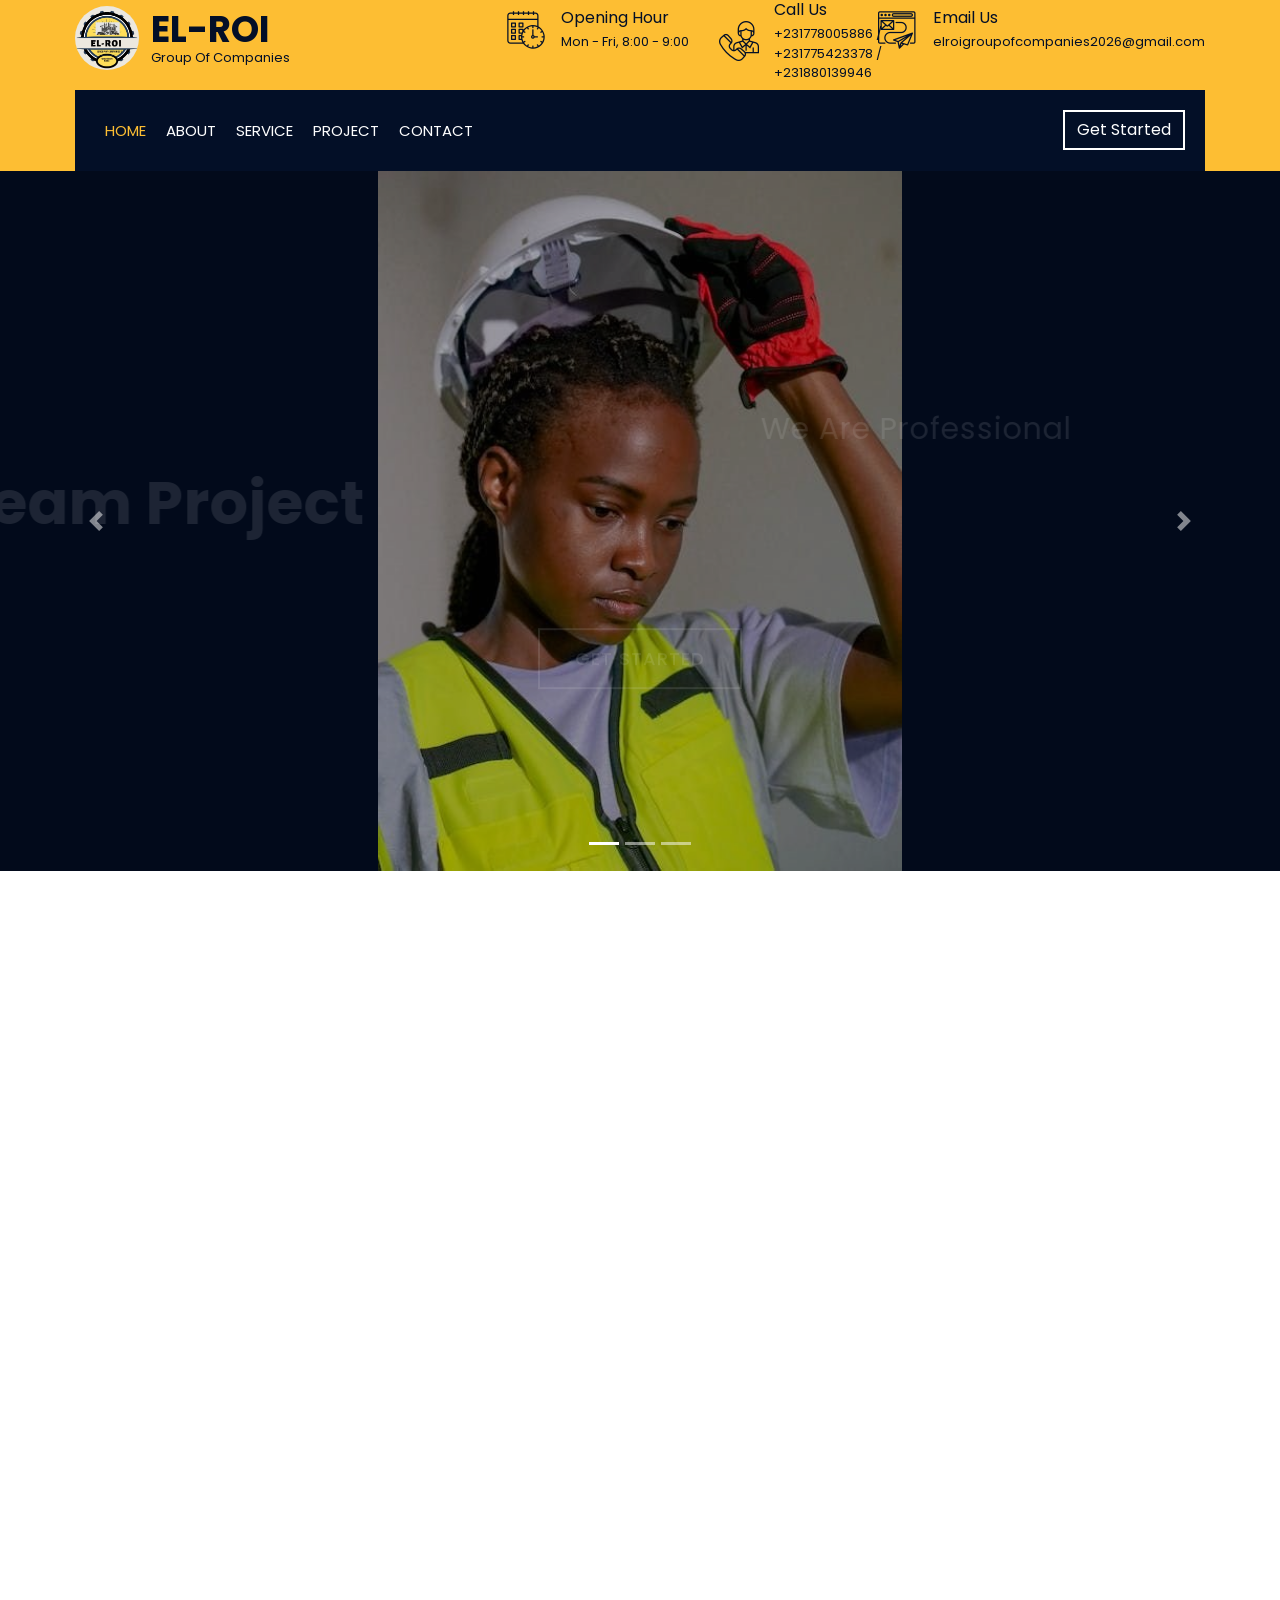
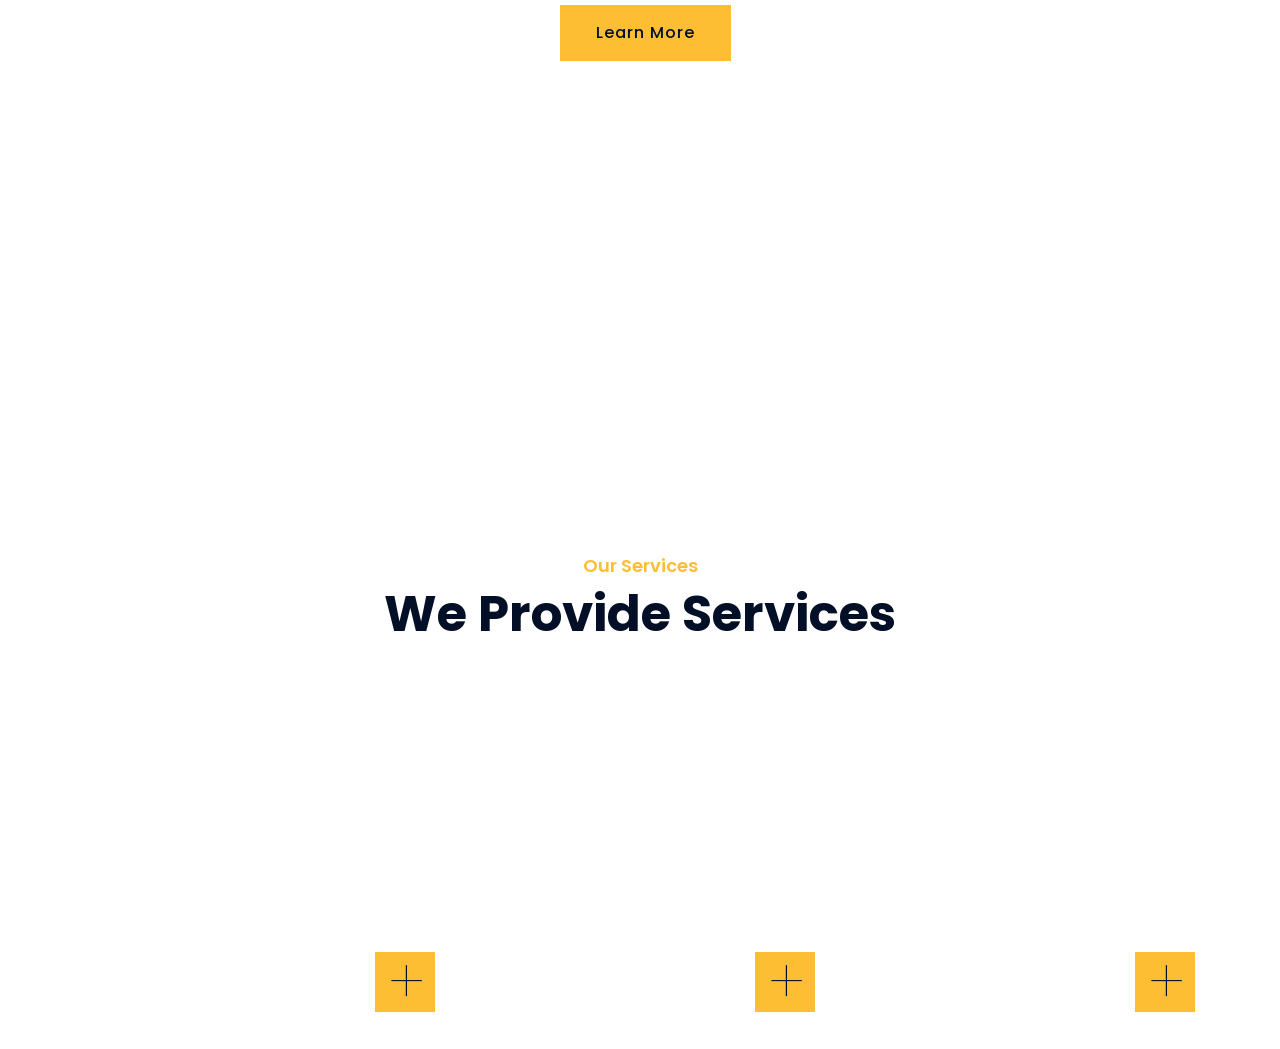
<file: index.html>
<!DOCTYPE html>
<html lang="en">
<head>
    <meta charset="utf-8">
    <meta name="viewport" content="width=device-width, initial-scale=1">
    <meta http-equiv="refresh" content="0; url=./builerz-master/">
    <link rel="canonical" href="./builerz-master/">
    <title>EL-ROI Group of Companies</title>
</head>
<body>
    <p>Redirecting to <a href="./builerz-master/">EL-ROI Group of Companies</a>...</p>
</body>
</html>
</file>
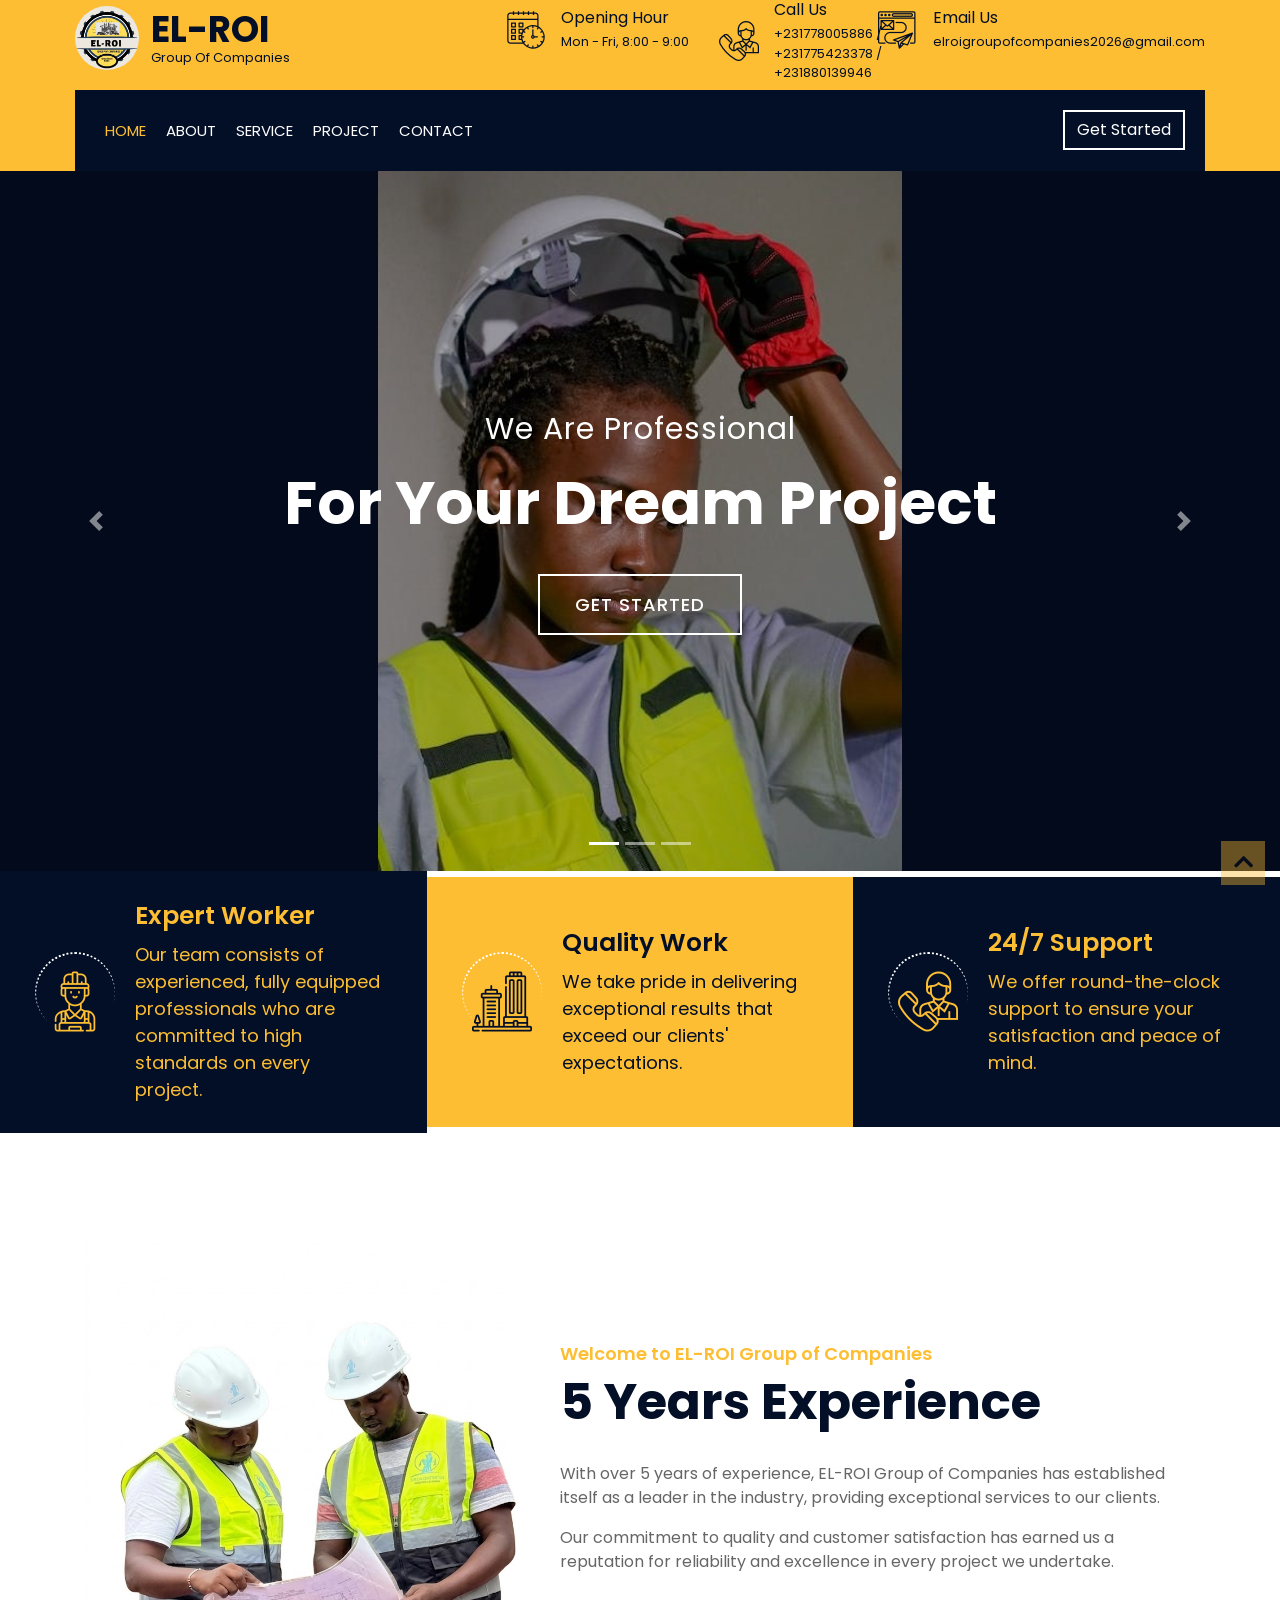
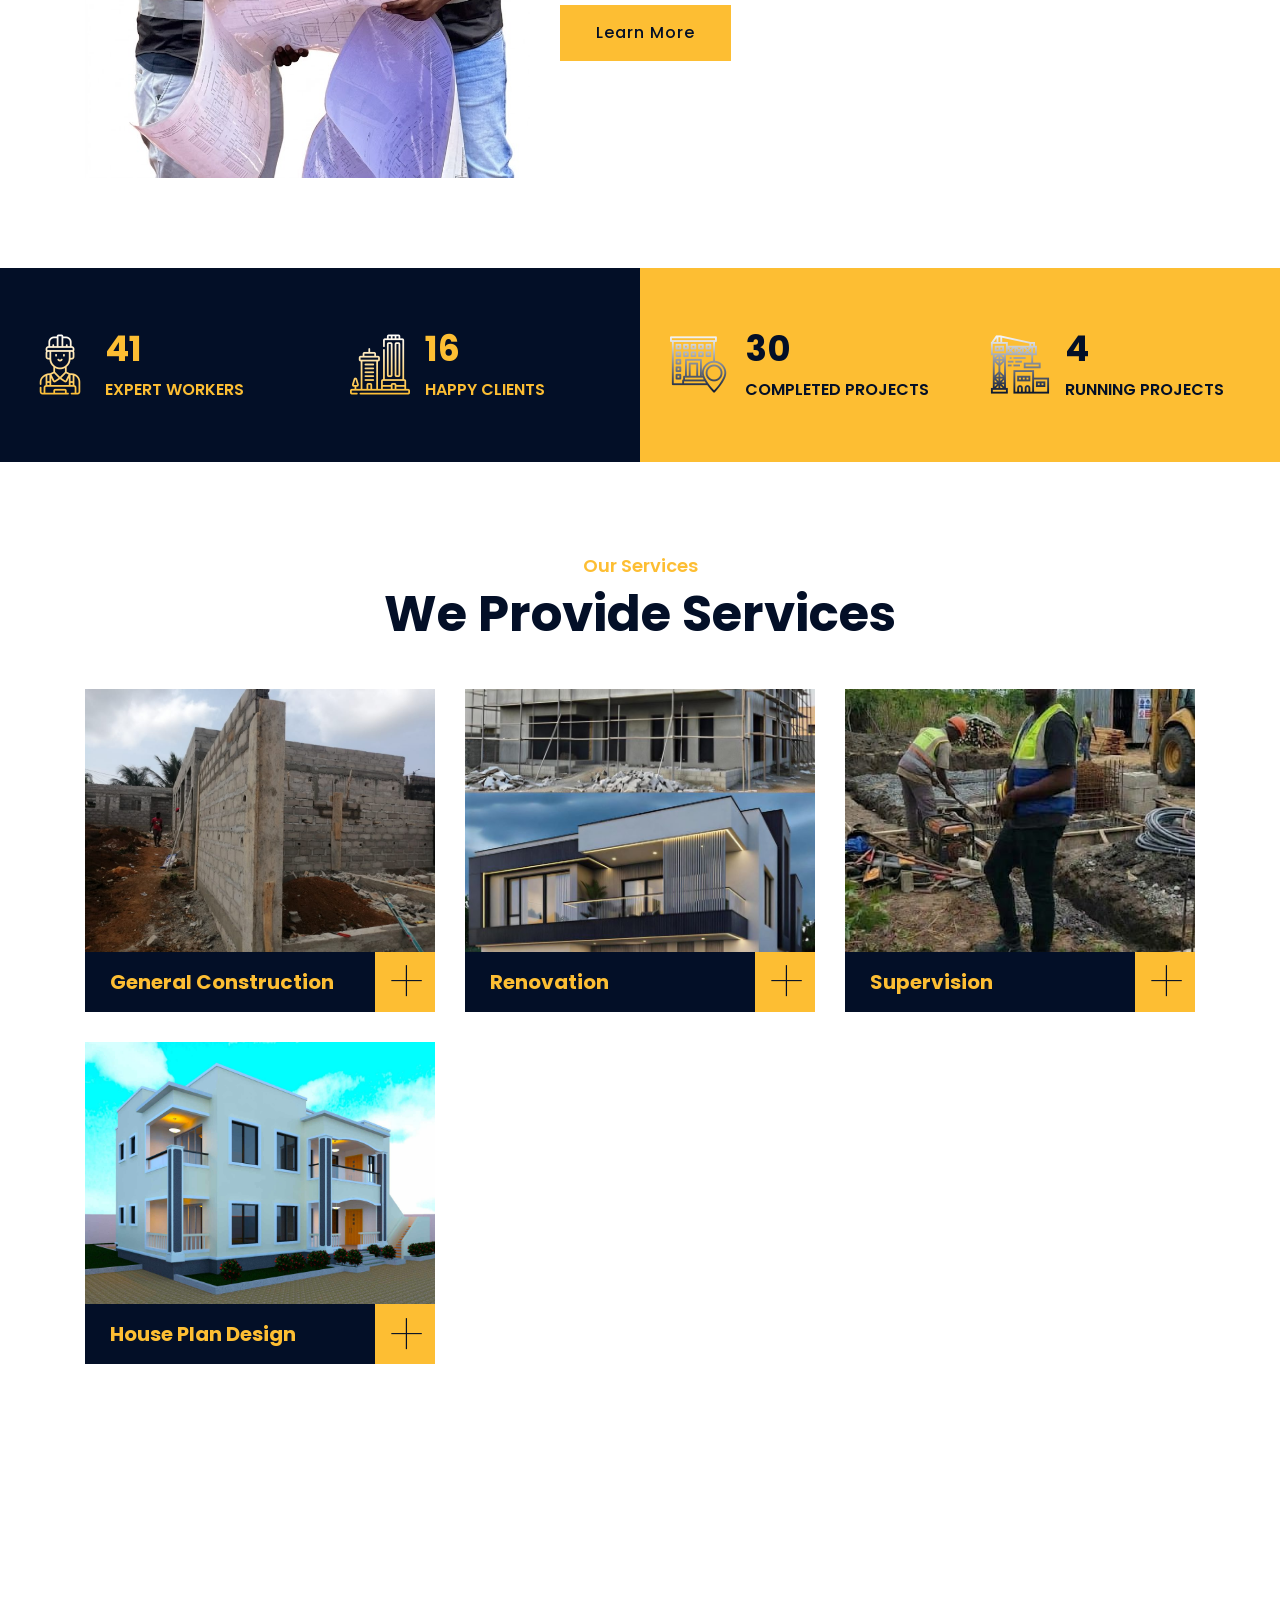
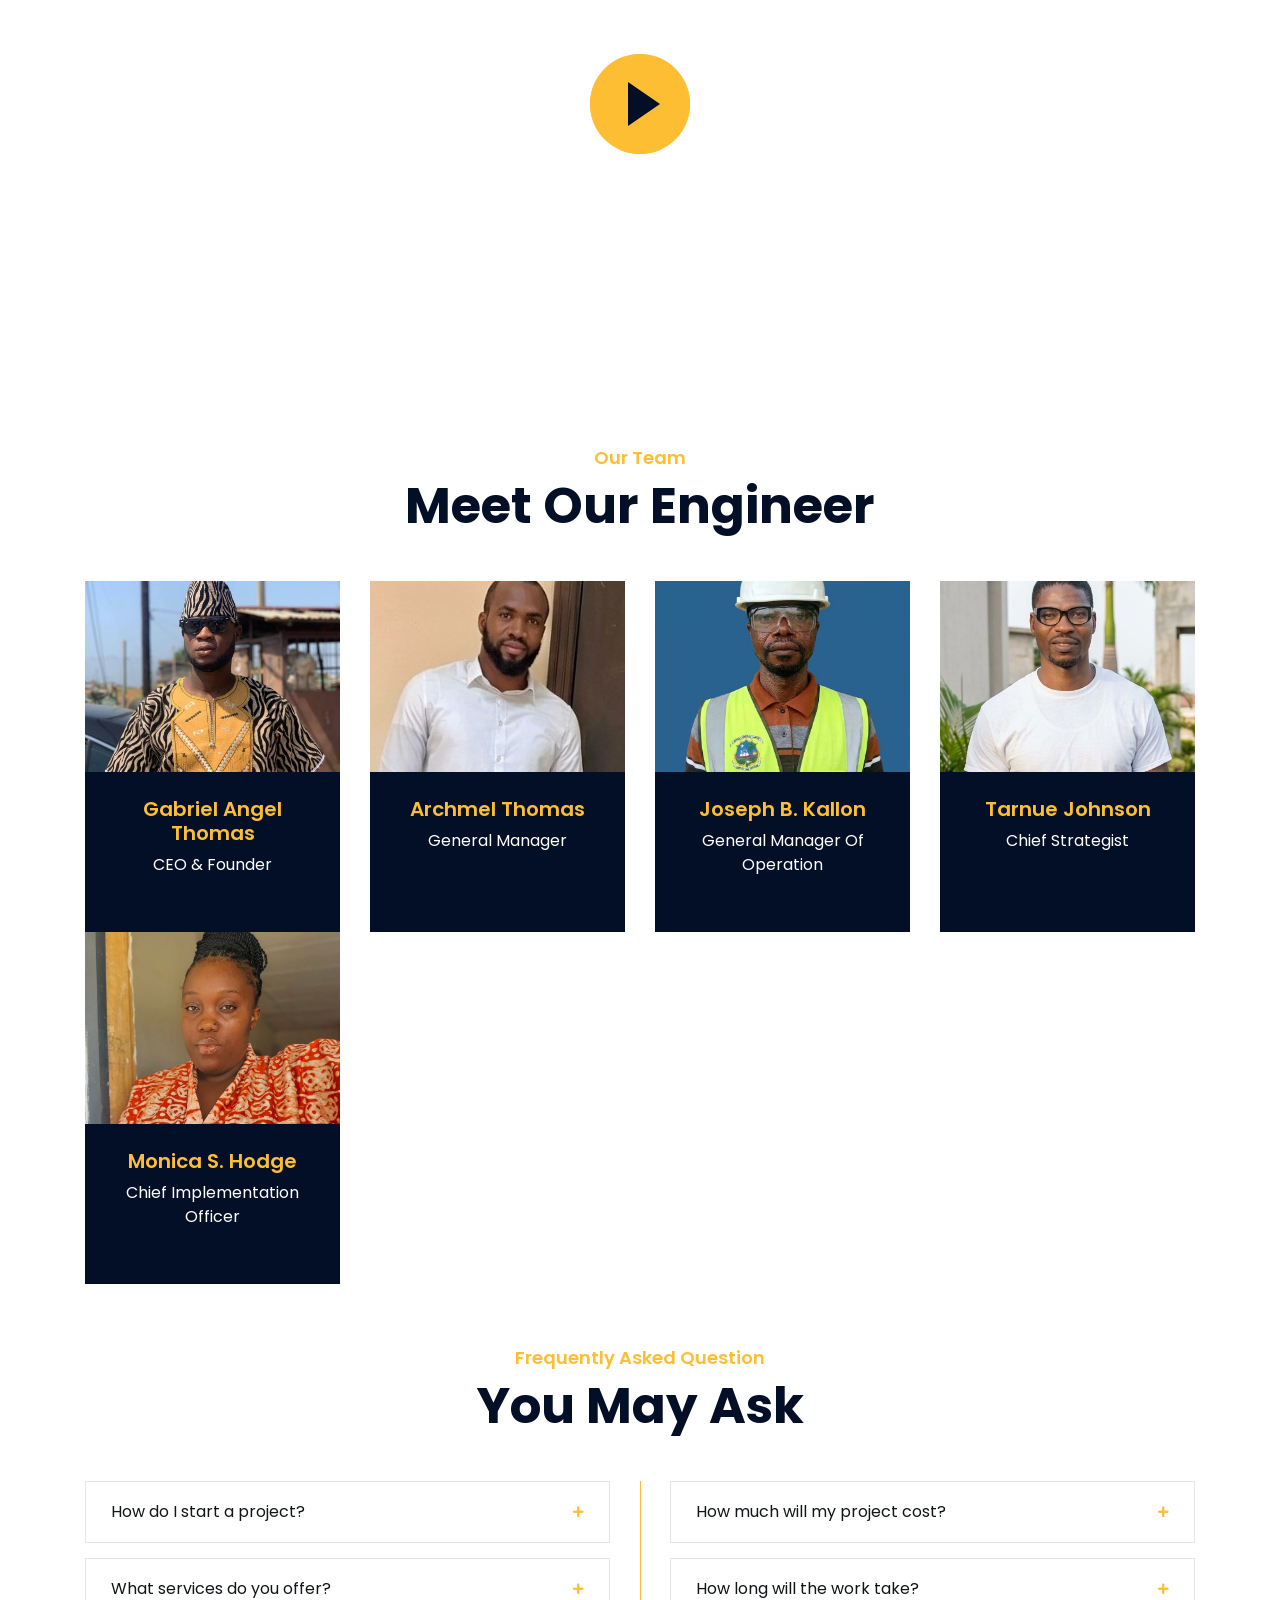
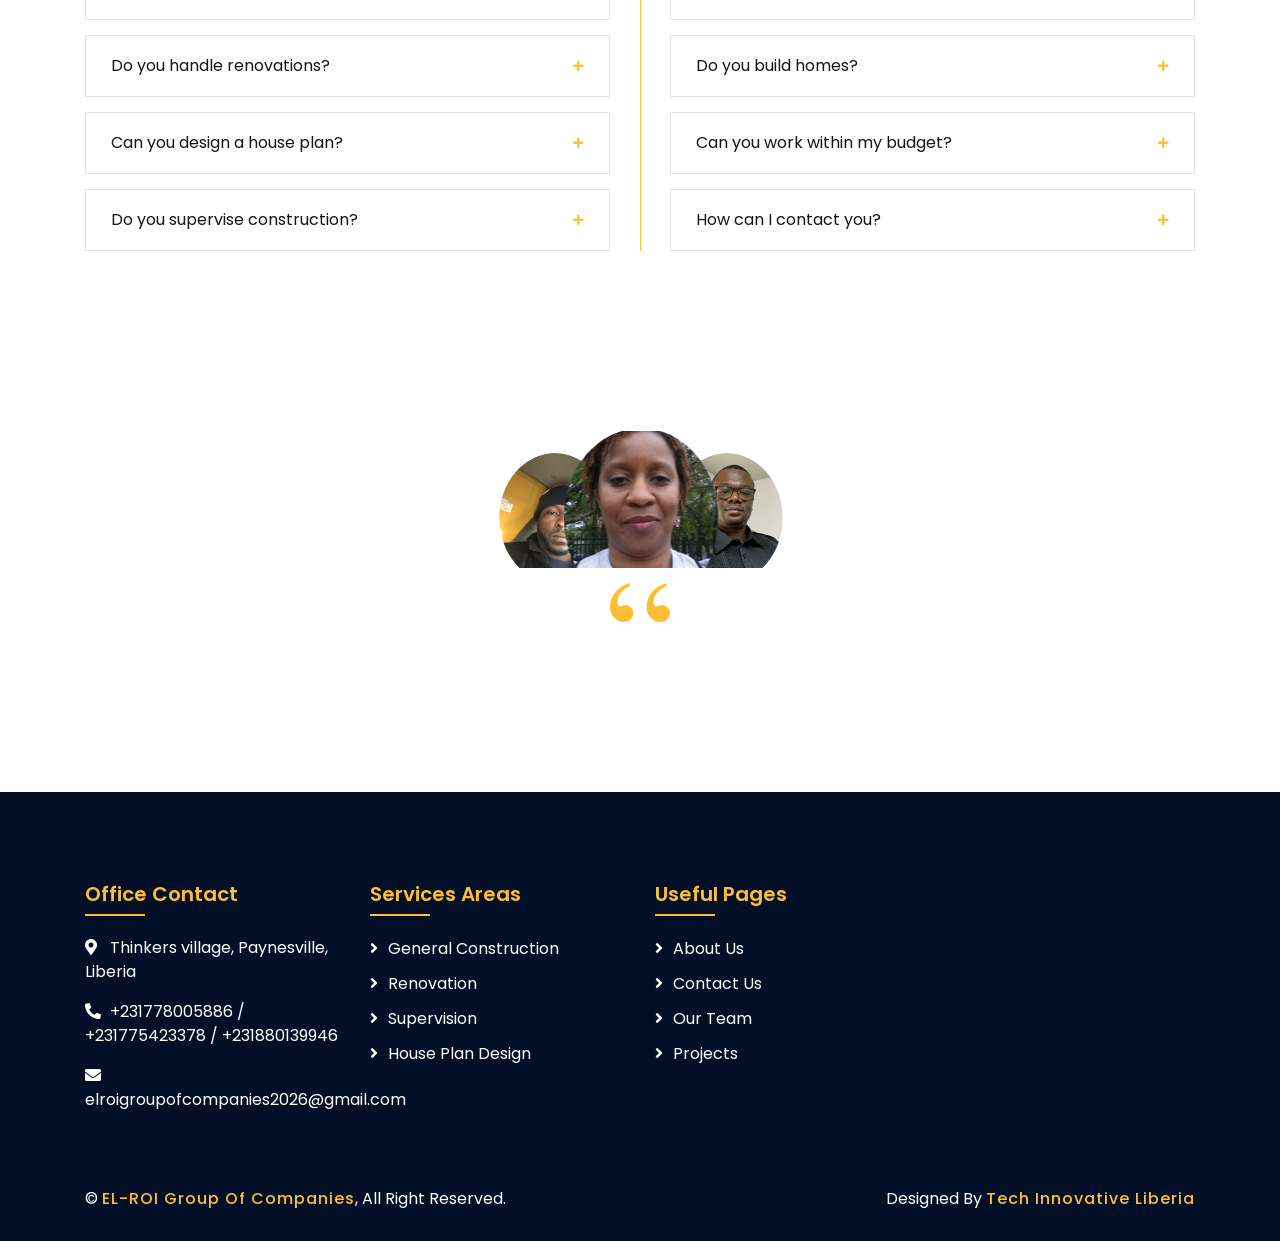
<file: builerz-master/index.html>
<!DOCTYPE html>
<html lang="en">
    <head>
        <meta charset="utf-8">
        <title>EL-ROI Group of Companies</title>
        <meta content="width=device-width, initial-scale=1.0" name="viewport">
        <meta content="Construction Company Website Template" name="keywords">
        <meta content="Construction Company Website Template" name="description">

        <!-- Favicon -->
        <link rel="apple-touch-icon" sizes="180x180" href="apple-touch-icon.png">
        <link rel="icon" type="image/png" sizes="32x32" href="favicon-32x32.png">
        <link rel="icon" type="image/png" sizes="16x16" href="favicon-16x16.png">
        <link rel="icon" href="favicon.ico" sizes="any">
        <link rel="manifest" href="site.webmanifest">

        <!-- Google Font -->
        <link href="https://fonts.googleapis.com/css2?family=Poppins:wght@100;200;300;400;500;600;700;800;900&display=swap" rel="stylesheet">

        <!-- CSS Libraries -->
        <link href="https://stackpath.bootstrapcdn.com/bootstrap/4.4.1/css/bootstrap.min.css" rel="stylesheet">
        <link href="https://cdnjs.cloudflare.com/ajax/libs/font-awesome/5.10.0/css/all.min.css" rel="stylesheet">
        <link href="lib/flaticon/font/flaticon.css" rel="stylesheet"> 
        <link href="lib/animate/animate.min.css" rel="stylesheet">
        <link href="lib/owlcarousel/assets/owl.carousel.min.css" rel="stylesheet">
        <link href="lib/lightbox/css/lightbox.min.css" rel="stylesheet">
        <link href="lib/slick/slick.css" rel="stylesheet">
        <link href="lib/slick/slick-theme.css" rel="stylesheet">

        <!-- Template Stylesheet -->
        <link href="css/style.css" rel="stylesheet">
    </head>

    <body>
        <div class="wrapper">
            <!-- Top Bar Start -->
            <div class="top-bar">
                <div class="container-fluid">
                    <div class="row align-items-center">
                        <div class="col-lg-4 col-md-12">
                            <div class="logo">
                                <a href="index.html">
                                    <img src="img/EL-ROI-LOGO.jpeg" alt="EL-ROI logo">
                                    <div class="logo-text">
                                        <h1>EL-ROI</h1>
                                        <small>Group Of Companies</small>
                                    </div>
                                </a>
                            </div>
                        </div>
                        <div class="col-lg-8 col-md-7 d-none d-lg-block">
                            <div class="row">
                                <div class="col-4">
                                    <div class="top-bar-item">
                                        <div class="top-bar-icon">
                                            <i class="flaticon-calendar"></i>
                                        </div>
                                        <div class="top-bar-text">
                                            <h3>Opening Hour</h3>
                                            <p>Mon - Fri, 8:00 - 9:00</p>
                                        </div>
                                    </div>
                                </div>
                                <div class="col-4">
                                    <div class="top-bar-item">
                                        <div class="top-bar-icon">
                                            <i class="flaticon-call"></i>
                                        </div>
                                        <div class="top-bar-text">
                                            <h3>Call Us</h3>
                                            <p>+231778005886 / +231775423378 / +231880139946</p>
                                        </div>
                                    </div>
                                </div>
                                <div class="col-4">
                                    <div class="top-bar-item">
                                        <div class="top-bar-icon">
                                            <i class="flaticon-send-mail"></i>
                                        </div>
                                        <div class="top-bar-text">
                                            <h3>Email Us</h3>
                                            <p>elroigroupofcompanies2026@gmail.com</p>
                                        </div>
                                    </div>
                                </div>
                            </div>
                        </div>
                    </div>
                </div>
            </div>
            <!-- Top Bar End -->

            <!-- Nav Bar Start -->
            <div class="nav-bar">
                <div class="container-fluid">
                    <nav class="navbar navbar-expand-lg bg-dark navbar-dark">
                        <a href="index.html" class="navbar-brand" aria-label="EL-ROI home"><img src="img/EL-ROI-LOGO.jpeg" alt="EL-ROI"></a>
                        <button type="button" class="navbar-toggler" data-toggle="collapse" data-target="#navbarCollapse">
                            <span class="navbar-toggler-icon"></span>
                        </button>

                        <div class="collapse navbar-collapse justify-content-between" id="navbarCollapse">
                            <div class="navbar-nav mr-auto">
                                <a href="index.html" class="nav-item nav-link active">Home</a>
                                <a href="about.html" class="nav-item nav-link">About</a>
                                <a href="service.html" class="nav-item nav-link">Service</a>
                                <!-- <a href="team.html" class="nav-item nav-link">Team</a> -->
                                <a href="portfolio.html" class="nav-item nav-link">Project</a>
                                <!-- <div class="nav-item dropdown">
                                    <a href="#" class="nav-link dropdown-toggle" data-toggle="dropdown">Pages</a>
                                    <div class="dropdown-menu">
                                        <a href="blog.html" class="dropdown-item">Blog Page</a>
                                        <a href="single.html" class="dropdown-item">Single Page</a>
                                    </div> >
                                </div-->
                                <a href="contact.html" class="nav-item nav-link">Contact</a>
                            </div>
                            <div class="ml-auto">
                                <a class="btn" href="contact.html">Get Started</a>
                            </div>
                        </div>
                    </nav>
                </div>
            </div>
            <!-- Nav Bar End -->


            <!-- Carousel Start -->
            <div id="carousel" class="carousel slide" data-ride="carousel">
                <ol class="carousel-indicators">
                    <li data-target="#carousel" data-slide-to="0" class="active"></li>
                    <li data-target="#carousel" data-slide-to="1"></li>
                    <li data-target="#carousel" data-slide-to="2"></li>
                </ol>
                <div class="carousel-inner">
                    <div class="carousel-item active">
                        <img src="img/carousel-1.jpg" alt="Carousel Image">
                        <div class="carousel-caption">
                            <p class="animated fadeInRight">We Are Professional</p>
                            <h1 class="animated fadeInLeft">For Your Dream Project</h1>
                            <a class="btn animated fadeInUp" href="contact.html">Get Started</a>
                        </div>
                    </div>

                    <div class="carousel-item">
                        <img src="img/carousel-2.jpg" alt="Carousel Image">
                        <div class="carousel-caption">
                            <p class="animated fadeInRight">Professional Builder</p>
                            <h1 class="animated fadeInLeft">We Build Your Home</h1>
                            <a class="btn animated fadeInUp" href="contact.html">Get Started</a>
                        </div>
                    </div>

                    <div class="carousel-item">
                        <img src="img/carousel-3.jpg" alt="Carousel Image">
                        <div class="carousel-caption">
                            <p class="animated fadeInRight">We Are Trusted</p>
                            <h1 class="animated fadeInLeft">For Your Dream Home</h1>
                            <a class="btn animated fadeInUp" href="contact.html">Get Started</a>
                        </div>
                    </div>
                </div>

                <a class="carousel-control-prev" href="#carousel" role="button" data-slide="prev">
                    <span class="carousel-control-prev-icon" aria-hidden="true"></span>
                    <span class="sr-only">Previous</span>
                </a>
                <a class="carousel-control-next" href="#carousel" role="button" data-slide="next">
                    <span class="carousel-control-next-icon" aria-hidden="true"></span>
                    <span class="sr-only">Next</span>
                </a>
            </div>
            <!-- Carousel End -->


            <!-- Feature Start-->
            <div class="feature wow fadeInUp" data-wow-delay="0.1s">
                <div class="container-fluid">
                    <div class="row align-items-center">
                        <div class="col-lg-4 col-md-12">
                            <div class="feature-item">
                                <div class="feature-icon">
                                    <i class="flaticon-worker"></i>
                                </div>
                                <div class="feature-text">
                                    <h3>Expert Worker</h3>
                                    <p>Our team consists of experienced, fully equipped professionals who are committed to high standards on every project.</p>
                                </div>
                            </div>
                        </div>
                        <div class="col-lg-4 col-md-12">
                            <div class="feature-item">
                                <div class="feature-icon">
                                    <i class="flaticon-building"></i>
                                </div>
                                <div class="feature-text">
                                    <h3>Quality Work</h3>
                                    <p>We take pride in delivering exceptional results that exceed our clients' expectations.</p>
                                </div>
                            </div>
                        </div>
                        <div class="col-lg-4 col-md-12">
                            <div class="feature-item">
                                <div class="feature-icon">
                                    <i class="flaticon-call"></i>
                                </div>
                                <div class="feature-text">
                                    <h3>24/7 Support</h3>
                                    <p>We offer round-the-clock support to ensure your satisfaction and peace of mind.</p>
                                </div>
                            </div>
                        </div>
                    </div>
                </div>
            </div>
            <!-- Feature End-->


            <!-- About Start -->
            <div class="about wow fadeInUp" data-wow-delay="0.1s">
                <div class="container">
                    <div class="row align-items-center">
                        <div class="col-lg-5 col-md-6">
                            <div class="about-img">
                                <img src="img/About-1.jpg" alt="Image">
                            </div>
                        </div>
                        <div class="col-lg-7 col-md-6">
                            <div class="section-header text-left">
                                <p>Welcome to EL-ROI Group of Companies</p>
                                <h2>5 Years Experience</h2>
                            </div>
                            <div class="about-text">
                                <p>
                                    With over 5 years of experience, EL-ROI Group of Companies has established itself as a leader in the industry, providing exceptional services to our clients.
                                </p>
                                <p>
                                    Our commitment to quality and customer satisfaction has earned us a reputation for reliability and excellence in every project we undertake.
                                </p>
                                <a class="btn" href="about.html">Learn More</a>
                            </div>
                        </div>
                    </div>
                </div>
            </div>
            <!-- About End -->


            <!-- Fact Start -->
            <div class="fact">
                <div class="container-fluid">
                    <div class="row counters">
                        <div class="col-md-6 fact-left wow slideInLeft">
                            <div class="row">
                                <div class="col-6">
                                    <div class="fact-icon">
                                        <i class="flaticon-worker"></i>
                                    </div>
                                    <div class="fact-text">
                                        <h2 data-toggle="counter-up">109</h2>
                                        <p>Expert Workers</p>
                                    </div>
                                </div>
                                <div class="col-6">
                                    <div class="fact-icon">
                                        <i class="flaticon-building"></i>
                                    </div>
                                    <div class="fact-text">
                                        <h2 data-toggle="counter-up">42</h2>
                                        <p>Happy Clients</p>
                                    </div>
                                </div>
                            </div>
                        </div>
                        <div class="col-md-6 fact-right wow slideInRight">
                            <div class="row">
                                <div class="col-6">
                                    <div class="fact-icon">
                                        <i class="flaticon-address"></i>
                                    </div>
                                    <div class="fact-text">
                                        <h2 data-toggle="counter-up">79</h2>
                                        <p>Completed Projects</p>
                                    </div>
                                </div>
                                <div class="col-6">
                                    <div class="fact-icon">
                                        <i class="flaticon-crane"></i>
                                    </div>
                                    <div class="fact-text">
                                        <h2 data-toggle="counter-up">10</h2>
                                        <p>Running Projects</p>
                                    </div>
                                </div>
                            </div>
                        </div>
                    </div>
                </div>
            </div>
            <!-- Fact End -->


            <!-- Service Start -->
            <div class="service">
                <div class="container">
                    <div class="section-header text-center">
                        <p>Our Services</p>
                        <h2>We Provide Services</h2>
                    </div>
                    <div class="row">
                        <div class="col-lg-4 col-md-6 wow fadeInUp" data-wow-delay="0.1s">
                            <div class="service-item">
                                <div class="service-img">
                                    <img src="img/GC-2.jpeg" alt="Image">
                                    <div class="service-overlay">
                                        <p>
                                            We build homes and business spaces with strong materials, skilled hands, and careful attention to every detail.
                                        </p>
                                    </div>
                                </div>
                                <div class="service-text">
                                    <h3>General Construction</h3>
                                    <a class="btn" href="img/GC-2.jpeg" data-lightbox="service">+</a>
                                </div>
                            </div>
                        </div>
                        <div class="col-lg-4 col-md-6 wow fadeInUp" data-wow-delay="0.2s">
                            <div class="service-item">
                                <div class="service-img">
                                    <img src="img/RV-2.jpg" alt="Image">
                                    <div class="service-overlay">
                                        <p>
                                            We give old spaces a fresh new look and make them more comfortable, useful, and welcoming to live or work in.
                                        </p>
                                    </div>
                                </div>
                                <div class="service-text">
                                    <h3>Renovation</h3>
                                    <a class="btn" href="img/RV-2.jpg" data-lightbox="service">+</a>
                                </div>
                            </div>
                        </div>
                        <div class="col-lg-4 col-md-6 wow fadeInUp" data-wow-delay="0.3s">
                            <div class="service-item">
                                <div class="service-img">
                                    <img src="img/GC-4.jpeg" alt="Image">
                                    <div class="service-overlay">
                                        <p>
                                            We stay closely involved in every stage to make sure the work is safe, on schedule, and done to a high standard.
                                        </p>
                                    </div>
                                </div>
                                <div class="service-text">
                                    <h3>Supervision</h3>
                                    <a class="btn" href="img/GC-4.jpeg" data-lightbox="service">+</a>
                                </div>
                            </div>
                        </div>
                        <div class="col-lg-4 col-md-6 wow fadeInUp" data-wow-delay="0.4s">
                            <div class="service-item">
                                <div class="service-img">
                                    <img src="img/HPD-7.jpeg" alt="Image">
                                    <div class="service-overlay">
                                        <p>
                                            We create practical, modern home plans that fit your lifestyle, budget, and the way you want to live for years to come.
                                        </p>
                                    </div>
                                </div>
                                <div class="service-text">
                                    <h3>House Plan Design</h3>
                                    <a class="btn" href="img/HPD-7.jpeg" data-lightbox="service">+</a>
                                </div>
                            </div>
                        </div>
                        <!--div class="col-lg-4 col-md-6 wow fadeInUp" data-wow-delay="0.5s">
                            <div class="service-item">
                                <div class="service-img">
                                    <img src="img/service-5.jpg" alt="Image">
                                    <div class="service-overlay">
                                        <p>
                                            We provide reliable construction services with careful planning, skilled work, and attention to quality.
                                        </p>
                                    </div>
                                </div>
                                <div class="service-text">
                                    <h3>Fixing & Support</h3>
                                    <a class="btn" href="img/service-5.jpg" data-lightbox="service">+</a>
                                </div>
                            </div>
                        </div>
                        <div class="col-lg-4 col-md-6 wow fadeInUp" data-wow-delay="0.6s">
                            <div class="service-item">
                                <div class="service-img">
                                    <img src="img/service-6.jpg" alt="Image">
                                    <div class="service-overlay">
                                        <p>
                                            We provide reliable construction services with careful planning, skilled work, and attention to quality.
                                        </p>
                                    </div>
                                </div>
                                <div class="service-text">
                                    <h3>Painting</h3>
                                    <a class="btn" href="img/service-6.jpg" data-lightbox="service">+</a>
                                </div>
                            </div>
                        </div-->
                    </div>
                </div>
            </div>
            <!-- Service End -->


            <!-- Video Start -->
            <div class="video wow fadeIn" data-wow-delay="0.1s">
                <div class="container">
                    <button type="button" class="btn-play" data-toggle="modal" data-src="https://www.youtube.com/embed/DWRcNpR6Kdc" data-target="#videoModal">
                        <span></span>
                    </button>
                </div>
            </div>
            
            <div class="modal fade" id="videoModal" tabindex="-1" role="dialog" aria-labelledby="exampleModalLabel" aria-hidden="true">
                <div class="modal-dialog" role="document">
                    <div class="modal-content">
                        <div class="modal-body">
                            <button type="button" class="close" data-dismiss="modal" aria-label="Close">
                                <span aria-hidden="true">&times;</span>
                            </button>        
                            <!-- 16:9 aspect ratio -->
                            <div class="embed-responsive embed-responsive-16by9">
                                <iframe class="embed-responsive-item" src="" id="video"  allowscriptaccess="always" allow="autoplay"></iframe>
                            </div>
                        </div>
                    </div>
                </div>
            </div>
            <!-- Video End -->


            <!-- Team Start -->
            <div class="team">
                <div class="container">
                    <div class="section-header text-center">
                        <p>Our Team</p>
                        <h2>Meet Our Engineer</h2>
                    </div>
                    <div class="row">
                        <div class="col-lg-3 col-md-6 wow fadeInUp" data-wow-delay="0.1s">
                            <div class="team-item">
                                <div class="team-img">
                                    <img src="img/C.E.O.jpeg" alt="Team Image">
                                </div>
                                <div class="team-text">
                                    <h2>Gabriel Angel Thomas</h2>
                                    <p>CEO & Founder</p>
                                </div>
                                <!--div class="team-social">
                                    <a class="social-tw" href=""><i class="fab fa-twitter"></i></a>
                                    <a class="social-fb" href=""><i class="fab fa-facebook-f"></i></a>
                                    <a class="social-li" href=""><i class="fab fa-linkedin-in"></i></a>
                                    <a class="social-in" href=""><i class="fab fa-instagram"></i></a>
                                </div-->
                            </div>
                        </div>
                        <div class="col-lg-3 col-md-6 wow fadeInUp" data-wow-delay="0.2s">
                            <div class="team-item">
                                <div class="team-img">
                                    <img src="img/General-Manager.jpg" alt="Team Image">
                                </div>
                                <div class="team-text">
                                    <h2>Archmel Thomas</h2>
                                    <p>General Manager</p>
                                </div>
                                <!--div class="team-social">
                                    <a class="social-tw" href=""><i class="fab fa-twitter"></i></a>
                                    <a class="social-fb" href=""><i class="fab fa-facebook-f"></i></a>
                                    <a class="social-li" href=""><i class="fab fa-linkedin-in"></i></a>
                                    <a class="social-in" href=""><i class="fab fa-instagram"></i></a>
                                </div-->
                            </div>
                        </div>
                        <div class="col-lg-3 col-md-6 wow fadeInUp" data-wow-delay="0.3s">
                            <div class="team-item">
                                <div class="team-img">
                                    <img src="img/General-Manager-Of-Operation.jpg" alt="Team Image">
                                </div>
                                <div class="team-text">
                                    <h2>Joseph B. Kallon</h2>
                                    <p>General Manager Of Operation</p>
                                </div>
                                <!--div class="team-social">
                                    <a class="social-tw" href=""><i class="fab fa-twitter"></i></a>
                                    <a class="social-fb" href=""><i class="fab fa-facebook-f"></i></a>
                                    <a class="social-li" href=""><i class="fab fa-linkedin-in"></i></a>
                                    <a class="social-in" href=""><i class="fab fa-instagram"></i></a>
                                </div-->
                            </div>
                        </div>
                        <div class="col-lg-3 col-md-6 wow fadeInUp" data-wow-delay="0.4s">
                            <div class="team-item">
                                <div class="team-img">
                                    <img src="img/Chief-Strategist.jpg" alt="Team Image">
                                </div>
                                <div class="team-text">
                                    <h2>Tarnue Johnson</h2>
                                    <p>Chief Strategist</p>
                                </div>
                                <!--div class="team-social">
                                    <a class="social-tw" href=""><i class="fab fa-twitter"></i></a>
                                    <a class="social-fb" href=""><i class="fab fa-facebook-f"></i></a>
                                    <a class="social-li" href=""><i class="fab fa-linkedin-in"></i></a>
                                    <a class="social-in" href=""><i class="fab fa-instagram"></i></a>
                                </div-->
                            </div>
                        </div>
                                                <div class="col-lg-3 col-md-6 wow fadeInUp" data-wow-delay="0.2s">
                            <div class="team-item">
                                <div class="team-img">
                                    <img src="img/Chief_Implementation_Officer.jpeg" alt="Team Image">
                                </div>
                                <div class="team-text">
                                    <h2>Monica S. Hodge</h2>
                                    <p>Chief Implementation Officer</p>
                                </div>
                                <!--div class="team-social">
                                    <a class="social-tw" href=""><i class="fab fa-twitter"></i></a>
                                    <a class="social-fb" href=""><i class="fab fa-facebook-f"></i></a>
                                    <a class="social-li" href=""><i class="fab fa-linkedin-in"></i></a>
                                    <a class="social-in" href=""><i class="fab fa-instagram"></i></a>
                                </div-->
                            </div>
                        </div>
                    </div>
                </div>
            </div>
            <!-- Team End -->
            

            <!-- FAQs Start -->
            <div class="faqs">
                <div class="container">
                    <div class="section-header text-center">
                        <p>Frequently Asked Question</p>
                        <h2>You May Ask</h2>
                    </div>
                    <div class="row">
                        <div class="col-md-6">
                            <div id="accordion-1">
                                <div class="card wow fadeInLeft" data-wow-delay="0.1s">
                                    <div class="card-header">
                                        <a class="card-link collapsed" data-toggle="collapse" href="#collapseOne">
                                            How do I start a project?
                                        </a>
                                    </div>
                                    <div id="collapseOne" class="collapse" data-parent="#accordion-1">
                                        <div class="card-body">
                                            Contact us and tell us what you have in mind. We will help you plan the next steps.
                                        </div>
                                    </div>
                                </div>
                                <div class="card wow fadeInLeft" data-wow-delay="0.2s">
                                    <div class="card-header">
                                        <a class="card-link collapsed" data-toggle="collapse" href="#collapseTwo">
                                            What services do you offer?
                                        </a>
                                    </div>
                                    <div id="collapseTwo" class="collapse" data-parent="#accordion-1">
                                        <div class="card-body">
                                            We build, renovate, supervise, and design house plans.
                                        </div>
                                    </div>
                                </div>
                                <div class="card wow fadeInLeft" data-wow-delay="0.3s">
                                    <div class="card-header">
                                        <a class="card-link collapsed" data-toggle="collapse" href="#collapseThree">
                                            Do you handle renovations?
                                        </a>
                                    </div>
                                    <div id="collapseThree" class="collapse" data-parent="#accordion-1">
                                        <div class="card-body">
                                            Yes, we can update and improve your home or business space.
                                        </div>
                                    </div>
                                </div>
                                <div class="card wow fadeInLeft" data-wow-delay="0.4s">
                                    <div class="card-header">
                                        <a class="card-link collapsed" data-toggle="collapse" href="#collapseFour">
                                            Can you design a house plan?
                                        </a>
                                    </div>
                                    <div id="collapseFour" class="collapse" data-parent="#accordion-1">
                                        <div class="card-body">
                                            Yes, we can create a plan to suit your needs and budget.
                                        </div>
                                    </div>
                                </div>
                                <div class="card wow fadeInLeft" data-wow-delay="0.5s">
                                    <div class="card-header">
                                        <a class="card-link collapsed" data-toggle="collapse" href="#collapseFive">
                                            Do you supervise construction?
                                        </a>
                                    </div>
                                    <div id="collapseFive" class="collapse" data-parent="#accordion-1">
                                        <div class="card-body">
                                            Yes, we check the work to help keep it safe and on track.
                                        </div>
                                    </div>
                                </div>
                            </div>
                        </div>
                        <div class="col-md-6">
                            <div id="accordion-2">
                                <div class="card wow fadeInRight" data-wow-delay="0.1s">
                                    <div class="card-header">
                                        <a class="card-link collapsed" data-toggle="collapse" href="#collapseSix">
                                            How much will my project cost?
                                        </a>
                                    </div>
                                    <div id="collapseSix" class="collapse" data-parent="#accordion-2">
                                        <div class="card-body">
                                            The cost depends on the work. Contact us to discuss your project and budget.
                                        </div>
                                    </div>
                                </div>
                                <div class="card wow fadeInRight" data-wow-delay="0.2s">
                                    <div class="card-header">
                                        <a class="card-link collapsed" data-toggle="collapse" href="#collapseSeven">
                                            How long will the work take?
                                        </a>
                                    </div>
                                    <div id="collapseSeven" class="collapse" data-parent="#accordion-2">
                                        <div class="card-body">
                                            The time depends on the size of the project. We will discuss a schedule with you.
                                        </div>
                                    </div>
                                </div>
                                <div class="card wow fadeInRight" data-wow-delay="0.3s">
                                    <div class="card-header">
                                        <a class="card-link collapsed" data-toggle="collapse" href="#collapseEight">
                                            Do you build homes?
                                        </a>
                                    </div>
                                    <div id="collapseEight" class="collapse" data-parent="#accordion-2">
                                        <div class="card-body">
                                            Yes, we work on new home construction.
                                        </div>
                                    </div>
                                </div>
                                <div class="card wow fadeInRight" data-wow-delay="0.4s">
                                    <div class="card-header">
                                        <a class="card-link collapsed" data-toggle="collapse" href="#collapseNine">
                                            Can you work within my budget?
                                        </a>
                                    </div>
                                    <div id="collapseNine" class="collapse" data-parent="#accordion-2">
                                        <div class="card-body">
                                            Tell us your budget and priorities, and we will discuss suitable options.
                                        </div>
                                    </div>
                                </div>
                                <div class="card wow fadeInRight" data-wow-delay="0.5s">
                                    <div class="card-header">
                                        <a class="card-link collapsed" data-toggle="collapse" href="#collapseTen">
                                            How can I contact you?
                                        </a>
                                    </div>
                                    <div id="collapseTen" class="collapse" data-parent="#accordion-2">
                                        <div class="card-body">
                                            Use the contact details on our website to get in touch.
                                        </div>
                                    </div>
                                </div>
                            </div>
                        </div>
                    </div>
                </div>
            </div>
            <!-- FAQs End -->


            <!-- Testimonial Start -->
            <div class="testimonial wow fadeIn" data-wow-delay="0.1s">
                <div class="container">
                    <div class="row">
                        <div class="col-12">
                            <div class="testimonial-slider-nav">
                                <div class="slider-nav"><img src="img/testimonial-1.jpg" alt="Testimonial"></div>
                                <div class="slider-nav"><img src="img/testimonial-2.jpg" alt="Testimonial"></div>
                                <div class="slider-nav"><img src="img/testimonial-3.jpg" alt="Testimonial"></div>
                                <div class="slider-nav"><img src="img/testimonial-4.jpg" alt="Testimonial"></div>
                                <div class="slider-nav"><img src="img/testimonial-1.jpg" alt="Testimonial"></div>
                                <div class="slider-nav"><img src="img/testimonial-2.jpg" alt="Testimonial"></div>
                                <div class="slider-nav"><img src="img/testimonial-3.jpg" alt="Testimonial"></div>
                                <div class="slider-nav"><img src="img/testimonial-4.jpg" alt="Testimonial"></div>
                            </div>
                        </div>
                    </div>
                    <div class="row">
                        <div class="col-12">
                            <div class="testimonial-slider">
                                <div class="slider-item">
                                    <!-- <h3>Customer Name</h3> -->
                                    <!-- <h4>profession</h4> -->
                                    <p>The team listened to what i needed and kept me informed throughout the project.</p>
                                </div>
                                <div class="slider-item">
                                    <!-- <h3>Customer Name</h3> -->
                                    <!-- <h4>profession</h4> -->
                                    <p>They did careful work and made the whole process easy to understand.</p>
                                </div>
                                <div class="slider-item">
                                    <!-- <h3>Customer Name</h3> -->
                                    <!-- <h4>profession</h4> -->
                                    <p>Our project was handled with care, and the team was easy to work with.</p>
                                </div>
                                <div class="slider-item">
                                    <!-- <h3>Customer Name</h3> -->
                                    <!-- <h4>profession</h4> -->
                                    <p>We appreciated the clear updates and attention to detail.</p>
                                </div>
                                <div class="slider-item">
                                    <!-- <h3>Customer Name</h3> -->
                                    <!-- <h4>profession</h4> -->
                                    <p>The team was professional, helpful, and respectful of our needs.</p>
                                </div>
                                <div class="slider-item">
                                    <!-- <h3>Customer Name</h3> -->
                                    <!-- <h4>profession</h4> -->        
                                    <p>They explained each step clearly and kept the work moving.</p>
                                </div>
                                <div class="slider-item">
                                    <!-- <h3>Customer Name</h3> -->
                                    <!-- <h4>profession</h4> -->
                                    <p>We are pleased with the quality of the work and the care shown.</p>
                                </div>
                                <div class="slider-item">
                                    <!-- <h3>Customer Name</h3> -->
                                    <!-- <h4>profession</h4> -->    
                                    <p>The team was friendly, organized, and attentive from start to finish.</p>
                                </div>
                            </div>
                        </div>
                    </div>
                </div>
            </div>
            <!-- Testimonial End -->


            <!-- Blog Start ->
            <div class="blog">
                <div class="container">
                    <div class="section-header text-center">
                        <p>Latest Blog</p>
                        <h2>Latest From Our Blog</h2>
                    </div>
                    <div class="row">
                        <div class="col-lg-4 col-md-6 wow fadeInUp" data-wow-delay="0.2s">
                            <div class="blog-item">
                                <div class="blog-img">
                                    <img src="img/blog-1.jpg" alt="Image">
                                </div>
                                <div class="blog-title">
                                    <h3>Building Better Spaces</h3>
                                    <a class="btn" href="">+</a>
                                </div>
                                <div class="blog-meta">
                                    <p>By<a href="">Admin</a></p>
                                    <p>In<a href="">Construction</a></p>
                                </div>
                                <div class="blog-text">
                                    <p>
                                        Contact us to discuss your construction needs and learn how our team can help.tate. Aliquam metus tortor
                                    </p>
                                </div>
                            </div>
                        </div>
                        <div class="col-lg-4 col-md-6 wow fadeInUp">
                            <div class="blog-item">
                                <div class="blog-img">
                                    <img src="img/blog-2.jpg" alt="Image">
                                </div>
                                <div class="blog-title">
                                    <h3>Building Better Spaces</h3>
                                    <a class="btn" href="">+</a>
                                </div>
                                <div class="blog-meta">
                                    <p>By<a href="">Admin</a></p>
                                    <p>In<a href="">Construction</a></p>
                                </div>
                                <div class="blog-text">
                                    <p>
                                        Contact us to discuss your construction needs and learn how our team can help.tate. Aliquam metus tortor
                                    </p>
                                </div>
                            </div>
                        </div>
                        <div class="col-lg-4 col-md-6 wow fadeInUp" data-wow-delay="0.2s">
                            <div class="blog-item">
                                <div class="blog-img">
                                    <img src="img/blog-3.jpg" alt="Image">
                                </div>
                                <div class="blog-title">
                                    <h3>Building Better Spaces</h3>
                                    <a class="btn" href="">+</a>
                                </div>
                                <div class="blog-meta">
                                    <p>By<a href="">Admin</a></p>
                                    <p>In<a href="">Construction</a></p>
                                </div>
                                <div class="blog-text">
                                    <p>
                                        Contact us to discuss your construction needs and learn how our team can help.tate. Aliquam metus tortor
                                    </p>
                                </div>
                            </div>
                        </div>
                    </div>
                </div>
            </div>
            <!-- Blog End -->
            <!-- Footer Start -->
            <div class="footer wow fadeIn" data-wow-delay="0.3s">
                <div class="container">
                    <div class="row">
                        <div class="col-md-6 col-lg-3">
                            <div class="footer-contact">
                                <h2>Office Contact</h2>
                                <p><i class="fa fa-map-marker-alt"></i>Thinkers village, Paynesville, Liberia</p>
                                <p><i class="fa fa-phone-alt"></i>+231778005886 / +231775423378 / +231880139946</p>
                                <p><i class="fa fa-envelope"></i>elroigroupofcompanies2026@gmail.com</p>
                            </div>
                        </div>
                        <div class="col-md-6 col-lg-3">
                            <div class="footer-link">
                                <h2>Services Areas</h2>
                                <a href="service.html">General Construction</a>
                                <a href="service.html">Renovation</a>
                                <a href="service.html">Supervision</a>
                                <a href="service.html">House Plan Design</a>
                            </div>
                        </div>
                        <div class="col-md-6 col-lg-3">
                            <div class="footer-link">
                                <h2>Useful Pages</h2>
                                <a href="about.html">About Us</a>
                                <a href="contact.html">Contact Us</a>
                                <a href="team.html">Our Team</a>
                                <a href="portfolio.html">Projects</a>
                            </div>
                        </div>
                    </div>
                </div>
                <div class="container copyright">
                    <div class="row">
                        <div class="col-md-6">
                            <p>&copy; <a href="index.html">EL-ROI Group Of Companies</a>, All Right Reserved.</p>
                        </div>
                        <div class="col-md-6">
                            <p>Designed By <a href="">Tech Innovative Liberia</a></p>
                        </div>
                    </div>
                </div>
            </div>
            <!-- Footer End -->

            <a href="#" class="back-to-top"><i class="fa fa-chevron-up"></i></a>
        </div>

        <!-- JavaScript Libraries -->
        <script src="https://code.jquery.com/jquery-3.4.1.min.js"></script>
        <script src="https://stackpath.bootstrapcdn.com/bootstrap/4.4.1/js/bootstrap.bundle.min.js"></script>
        <script src="lib/easing/easing.min.js"></script>
        <script src="lib/wow/wow.min.js"></script>
        <script src="lib/owlcarousel/owl.carousel.min.js"></script>
        <script src="lib/isotope/isotope.pkgd.min.js"></script>
        <script src="lib/lightbox/js/lightbox.min.js"></script>
        <script src="lib/waypoints/waypoints.min.js"></script>
        <script src="lib/counterup/counterup.min.js"></script>
        <script src="lib/slick/slick.min.js"></script>

        <!-- Template Javascript -->
        <script src="js/main.js"></script>
    </body>
</html>
</file>
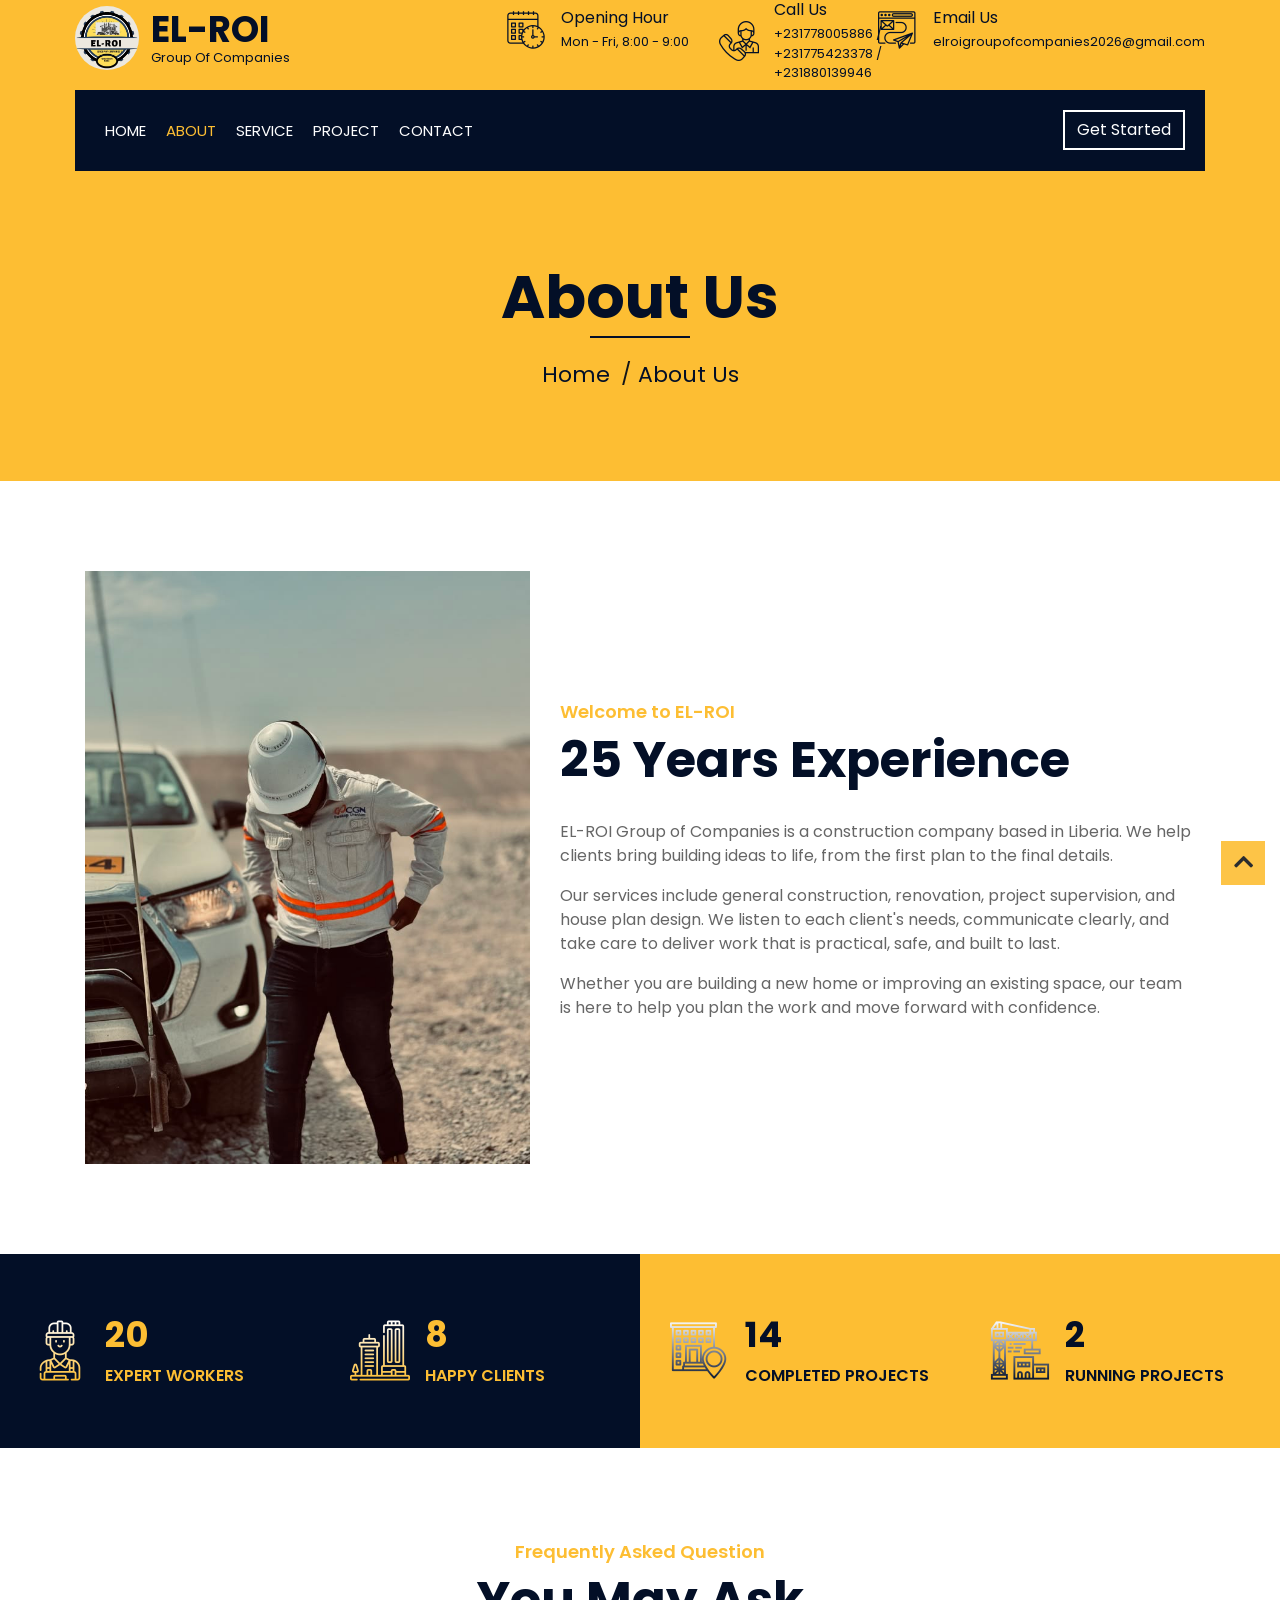
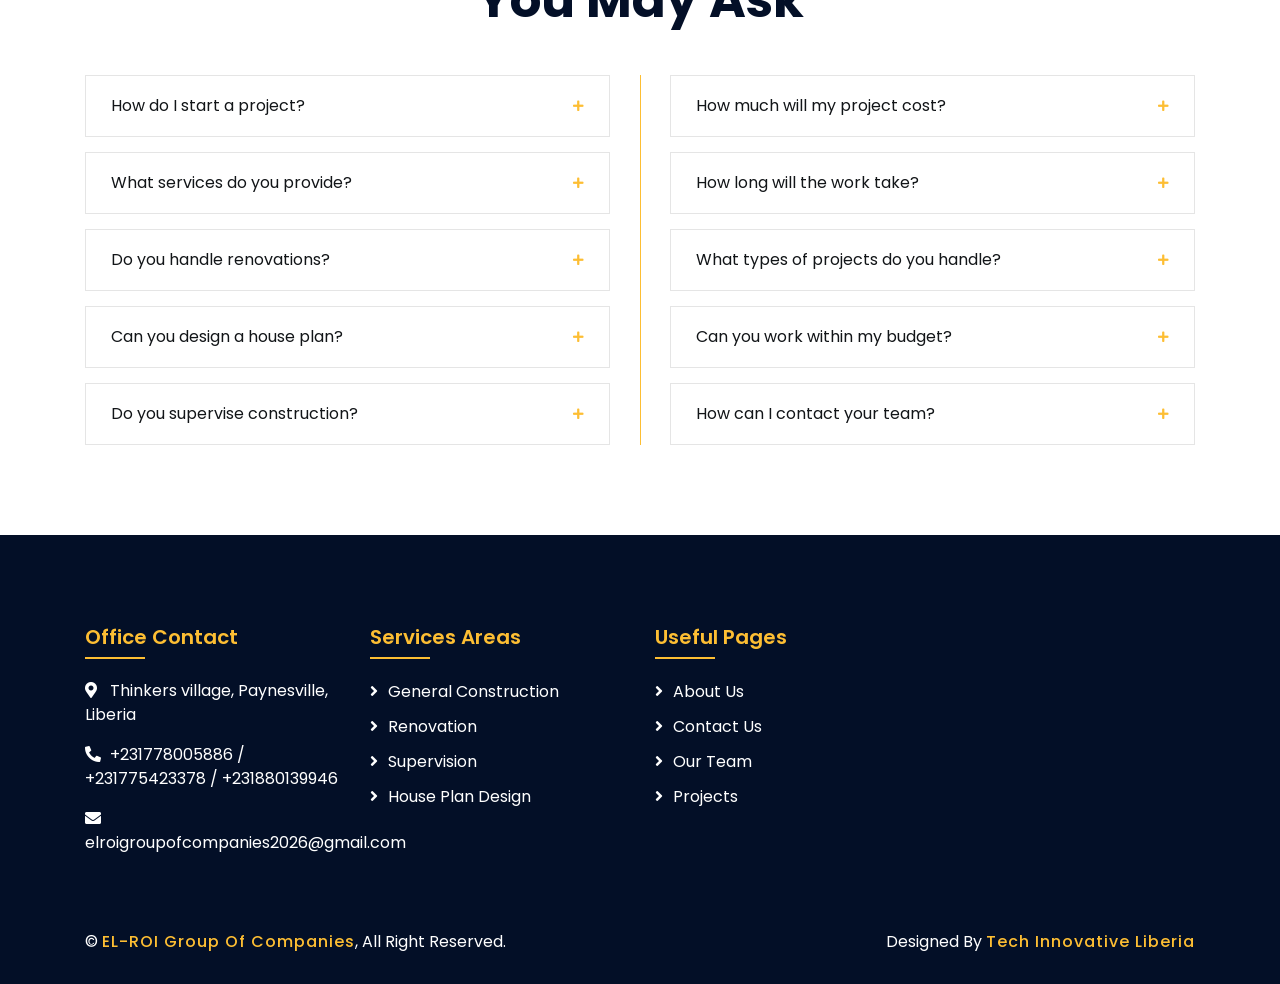
<file: builerz-master/about.html>
<!DOCTYPE html>
<html lang="en">
    <head>
        <meta charset="utf-8">
        <title>EL-ROI Group of Companies</title>
        <meta content="width=device-width, initial-scale=1.0" name="viewport">
        <meta content="Construction Company Website Template" name="keywords">
        <meta content="Construction Company Website Template" name="description">

        <!-- Favicon -->
        <link rel="apple-touch-icon" sizes="180x180" href="apple-touch-icon.png">
        <link rel="icon" type="image/png" sizes="32x32" href="favicon-32x32.png">
        <link rel="icon" type="image/png" sizes="16x16" href="favicon-16x16.png">
        <link rel="icon" href="favicon.ico" sizes="any">
        <link rel="manifest" href="site.webmanifest">

        <!-- Google Font -->
        <link href="https://fonts.googleapis.com/css2?family=Poppins:wght@100;200;300;400;500;600;700;800;900&display=swap" rel="stylesheet">

        <!-- CSS Libraries -->
        <link href="https://stackpath.bootstrapcdn.com/bootstrap/4.4.1/css/bootstrap.min.css" rel="stylesheet">
        <link href="https://cdnjs.cloudflare.com/ajax/libs/font-awesome/5.10.0/css/all.min.css" rel="stylesheet">
        <link href="lib/flaticon/font/flaticon.css" rel="stylesheet"> 
        <link href="lib/animate/animate.min.css" rel="stylesheet">
        <link href="lib/owlcarousel/assets/owl.carousel.min.css" rel="stylesheet">
        <link href="lib/lightbox/css/lightbox.min.css" rel="stylesheet">
        <link href="lib/slick/slick.css" rel="stylesheet">
        <link href="lib/slick/slick-theme.css" rel="stylesheet">

        <!-- Template Stylesheet -->
        <link href="css/style.css" rel="stylesheet">
    </head>

    <body>
        <div class="wrapper">
            <!-- Top Bar Start -->
            <div class="top-bar">
                <div class="container-fluid">
                    <div class="row align-items-center">
                        <div class="col-lg-4 col-md-12">
                            <div class="logo">
                                <a href="index.html">
                                    <img src="img/EL-ROI-LOGO.jpeg" alt="EL-ROI logo">
                                    <div class="logo-text">
                                        <h1>EL-ROI</h1>
                                        <small>Group Of Companies</small>
                                    </div>
                                </a>
                            </div>
                        </div>
                        <div class="col-lg-8 col-md-7 d-none d-lg-block">
                            <div class="row">
                                <div class="col-4">
                                    <div class="top-bar-item">
                                        <div class="top-bar-icon">
                                            <i class="flaticon-calendar"></i>
                                        </div>
                                        <div class="top-bar-text">
                                            <h3>Opening Hour</h3>
                                            <p>Mon - Fri, 8:00 - 9:00</p>
                                        </div>
                                    </div>
                                </div>
                                <div class="col-4">
                                    <div class="top-bar-item">
                                        <div class="top-bar-icon">
                                            <i class="flaticon-call"></i>
                                        </div>
                                        <div class="top-bar-text">
                                            <h3>Call Us</h3>
                                            <p>+231778005886 / +231775423378 / +231880139946</p>
                                        </div>
                                    </div>
                                </div>
                                <div class="col-4">
                                    <div class="top-bar-item">
                                        <div class="top-bar-icon">
                                            <i class="flaticon-send-mail"></i>
                                        </div>
                                        <div class="top-bar-text">
                                            <h3>Email Us</h3>
                                            <p>elroigroupofcompanies2026@gmail.com</p>
                                        </div>
                                    </div>
                                </div>
                            </div>
                        </div>
                    </div>
                </div>
            </div>
            <!-- Top Bar End -->

            <!-- Nav Bar Start -->
            <div class="nav-bar">
                <div class="container-fluid">
                    <nav class="navbar navbar-expand-lg bg-dark navbar-dark">
                        <a href="index.html" class="navbar-brand" aria-label="EL-ROI home"><img src="img/EL-ROI-LOGO.jpeg" alt="EL-ROI"></a>
                        <button type="button" class="navbar-toggler" data-toggle="collapse" data-target="#navbarCollapse">
                            <span class="navbar-toggler-icon"></span>
                        </button>

                        <div class="collapse navbar-collapse justify-content-between" id="navbarCollapse">
                            <div class="navbar-nav mr-auto">
                                <a href="index.html" class="nav-item nav-link">Home</a>
                                <a href="about.html" class="nav-item nav-link active">About</a>
                                <a href="service.html" class="nav-item nav-link">Service</a>
                                <!-- <a href="team.html" class="nav-item nav-link">Team</a> -->
                                <a href="portfolio.html" class="nav-item nav-link">Project</a>
                                <!-- <div class="nav-item dropdown">
                                    <a href="#" class="nav-link dropdown-toggle" data-toggle="dropdown">Pages</a>
                                    <div class="dropdown-menu">
                                        <a href="blog.html" class="dropdown-item">Blog Page</a>
                                        <a href="single.html" class="dropdown-item">Single Page</a>
                                    </div> >
                                </div-->
                                <a href="contact.html" class="nav-item nav-link">Contact</a>
                            </div>
                            <div class="ml-auto">
                                <a class="btn" href="contact.html">Get Started</a>
                            </div>
                        </div>
                    </nav>
                </div>
            </div>
            <!-- Nav Bar End -->
            
            
            <!-- Page Header Start -->
            <div class="page-header">
                <div class="container">
                    <div class="row">
                        <div class="col-12">
                            <h2>About Us</h2>
                        </div>
                        <div class="col-12">
                            <a href="index.html">Home</a>
                            <a href="about.html">About Us</a>
                        </div>
                    </div>
                </div>
            </div>
            <!-- Page Header End -->


            <!-- About Start -->
            <div class="about wow fadeInUp" data-wow-delay="0.1s">
                <div class="container">
                    <div class="row align-items-center">
                        <div class="col-lg-5 col-md-6">
                            <div class="about-img">
                                <img src="img/Loram-2.jpeg" alt="Image">
                            </div>
                        </div>
                        <div class="col-lg-7 col-md-6">
                            <div class="section-header text-left">
                                <p>Welcome to EL-ROI</p>
                                <h2>25 Years Experience</h2>
                            </div>
                            <div class="about-text">
                                <p>
                                    EL-ROI Group of Companies is a construction company based in Liberia. We help clients bring building ideas to life, from the first plan to the final details.
                                </p>
                                <p>
                                    Our services include general construction, renovation, project supervision, and house plan design. We listen to each client's needs, communicate clearly, and take care to deliver work that is practical, safe, and built to last.
                                </p>
                                <p>
                                    Whether you are building a new home or improving an existing space, our team is here to help you plan the work and move forward with confidence.
                                </p>
                            </div>
                        </div>
                    </div>
                </div>
            </div>
            <!-- About End -->
            
            
            <!-- Fact Start -->
            <div class="fact">
                <div class="container-fluid">
                    <div class="row counters">
                        <div class="col-md-6 fact-left wow slideInLeft">
                            <div class="row">
                                <div class="col-6">
                                    <div class="fact-icon">
                                        <i class="flaticon-worker"></i>
                                    </div>
                                    <div class="fact-text">
                                        <h2 data-toggle="counter-up">109</h2>
                                        <p>Expert Workers</p>
                                    </div>
                                </div>
                                <div class="col-6">
                                    <div class="fact-icon">
                                        <i class="flaticon-building"></i>
                                    </div>
                                    <div class="fact-text">
                                        <h2 data-toggle="counter-up">42</h2>
                                        <p>Happy Clients</p>
                                    </div>
                                </div>
                            </div>
                        </div>
                        <div class="col-md-6 fact-right wow slideInRight">
                            <div class="row">
                                <div class="col-6">
                                    <div class="fact-icon">
                                        <i class="flaticon-address"></i>
                                    </div>
                                    <div class="fact-text">
                                        <h2 data-toggle="counter-up">79</h2>
                                        <p>Completed Projects</p>
                                    </div>
                                </div>
                                <div class="col-6">
                                    <div class="fact-icon">
                                        <i class="flaticon-crane"></i>
                                    </div>
                                    <div class="fact-text">
                                        <h2 data-toggle="counter-up">10</h2>
                                        <p>Running Projects</p>
                                    </div>
                                </div>
                            </div>
                        </div>
                    </div>
                </div>
            </div>
            <!-- Fact End -->
            
            
            <!-- FAQs Start -->
            <div class="faqs">
                <div class="container">
                    <div class="section-header text-center">
                        <p>Frequently Asked Question</p>
                        <h2>You May Ask</h2>
                    </div>
                    <div class="row">
                        <div class="col-md-6">
                            <div id="accordion-1">
                                <div class="card wow fadeInLeft" data-wow-delay="0.1s">
                                    <div class="card-header">
                                        <a class="card-link collapsed" data-toggle="collapse" href="#collapseOne">
                                            How do I start a project?
                                        </a>
                                    </div>
                                    <div id="collapseOne" class="collapse" data-parent="#accordion-1">
                                        <div class="card-body">
                                            Contact us with your idea, and we will help you plan the next steps.
                                        </div>
                                    </div>
                                </div>
                                <div class="card wow fadeInLeft" data-wow-delay="0.2s">
                                    <div class="card-header">
                                        <a class="card-link collapsed" data-toggle="collapse" href="#collapseTwo">
                                            What services do you provide?
                                        </a>
                                    </div>
                                    <div id="collapseTwo" class="collapse" data-parent="#accordion-1">
                                        <div class="card-body">
                                            We build, renovate, supervise, and design house plans.
                                        </div>
                                    </div>
                                </div>
                                <div class="card wow fadeInLeft" data-wow-delay="0.3s">
                                    <div class="card-header">
                                        <a class="card-link collapsed" data-toggle="collapse" href="#collapseThree">
                                            Do you handle renovations?
                                        </a>
                                    </div>
                                    <div id="collapseThree" class="collapse" data-parent="#accordion-1">
                                        <div class="card-body">
                                            Yes, we improve homes and business spaces.
                                        </div>
                                    </div>
                                </div>
                                <div class="card wow fadeInLeft" data-wow-delay="0.4s">
                                    <div class="card-header">
                                        <a class="card-link collapsed" data-toggle="collapse" href="#collapseFour">
                                            Can you design a house plan?
                                        </a>
                                    </div>
                                    <div id="collapseFour" class="collapse" data-parent="#accordion-1">
                                        <div class="card-body">
                                            Yes, we can create a plan to suit your needs and budget.
                                        </div>
                                    </div>
                                </div>
                                <div class="card wow fadeInLeft" data-wow-delay="0.5s">
                                    <div class="card-header">
                                        <a class="card-link collapsed" data-toggle="collapse" href="#collapseFive">
                                            Do you supervise construction?
                                        </a>
                                    </div>
                                    <div id="collapseFive" class="collapse" data-parent="#accordion-1">
                                        <div class="card-body">
                                            Yes, we check the work to help keep it safe and on schedule.
                                        </div>
                                    </div>
                                </div>
                            </div>
                        </div>
                        <div class="col-md-6">
                            <div id="accordion-2">
                                <div class="card wow fadeInRight" data-wow-delay="0.1s">
                                    <div class="card-header">
                                        <a class="card-link collapsed" data-toggle="collapse" href="#collapseSix">
                                            How much will my project cost?
                                        </a>
                                    </div>
                                    <div id="collapseSix" class="collapse" data-parent="#accordion-2">
                                        <div class="card-body">
                                            The cost depends on the size and details of the project. Contact us to discuss your budget.
                                        </div>
                                    </div>
                                </div>
                                <div class="card wow fadeInRight" data-wow-delay="0.2s">
                                    <div class="card-header">
                                        <a class="card-link collapsed" data-toggle="collapse" href="#collapseSeven">
                                            How long will the work take?
                                        </a>
                                    </div>
                                    <div id="collapseSeven" class="collapse" data-parent="#accordion-2">
                                        <div class="card-body">
                                            Timing depends on the project. We will agree on a schedule with you.
                                        </div>
                                    </div>
                                </div>
                                <div class="card wow fadeInRight" data-wow-delay="0.3s">
                                    <div class="card-header">
                                        <a class="card-link collapsed" data-toggle="collapse" href="#collapseEight">
                                            What types of projects do you handle?
                                        </a>
                                    </div>
                                    <div id="collapseEight" class="collapse" data-parent="#accordion-2">
                                        <div class="card-body">
                                            We work on homes and commercial spaces.
                                        </div>
                                    </div>
                                </div>
                                <div class="card wow fadeInRight" data-wow-delay="0.4s">
                                    <div class="card-header">
                                        <a class="card-link collapsed" data-toggle="collapse" href="#collapseNine">
                                            Can you work within my budget?
                                        </a>
                                    </div>
                                    <div id="collapseNine" class="collapse" data-parent="#accordion-2">
                                        <div class="card-body">
                                            Tell us your budget and priorities so we can discuss suitable options.
                                        </div>
                                    </div>
                                </div>
                                <div class="card wow fadeInRight" data-wow-delay="0.5s">
                                    <div class="card-header">
                                        <a class="card-link collapsed" data-toggle="collapse" href="#collapseTen">
                                            How can I contact your team?
                                        </a>
                                    </div>
                                    <div id="collapseTen" class="collapse" data-parent="#accordion-2">
                                        <div class="card-body">
                                            Use the contact details on this page to reach our team.
                                        </div>
                                    </div>
                                </div>
                            </div>
                        </div>
                    </div>
                </div>
            </div>
            <!-- FAQs End -->
            <!-- Footer Start -->
            <div class="footer wow fadeIn" data-wow-delay="0.3s">
                <div class="container">
                    <div class="row">
                        <div class="col-md-6 col-lg-3">
                            <div class="footer-contact">
                                <h2>Office Contact</h2>
                                <p><i class="fa fa-map-marker-alt"></i>Thinkers village, Paynesville, Liberia</p>
                                <p><i class="fa fa-phone-alt"></i>+231778005886 / +231775423378 / +231880139946</p>
                                <p><i class="fa fa-envelope"></i>elroigroupofcompanies2026@gmail.com</p>
                            </div>
                        </div>
                        <div class="col-md-6 col-lg-3">
                            <div class="footer-link">
                                <h2>Services Areas</h2>
                                <a href="service.html">General Construction</a>
                                <a href="service.html">Renovation</a>
                                <a href="service.html">Supervision</a>
                                <a href="service.html">House Plan Design</a>
                            </div>
                        </div>
                        <div class="col-md-6 col-lg-3">
                            <div class="footer-link">
                                <h2>Useful Pages</h2>
                                <a href="about.html">About Us</a>
                                <a href="contact.html">Contact Us</a>
                                <a href="team.html">Our Team</a>
                                <a href="portfolio.html">Projects</a>
                            </div>
                        </div>
                    </div>
                </div>
                <div class="container copyright">
                    <div class="row">
                        <div class="col-md-6">
                            <p>&copy; <a href="index.html">EL-ROI Group Of Companies</a>, All Right Reserved.</p>
                        </div>
                        <div class="col-md-6">
                            <p>Designed By <a href="">Tech Innovative Liberia</a></p>
                        </div>
                    </div>
                </div>
            </div>
            <!-- Footer End -->

            <a href="#" class="back-to-top"><i class="fa fa-chevron-up"></i></a>
        </div>

        <!-- JavaScript Libraries -->
        <script src="https://code.jquery.com/jquery-3.4.1.min.js"></script>
        <script src="https://stackpath.bootstrapcdn.com/bootstrap/4.4.1/js/bootstrap.bundle.min.js"></script>
        <script src="lib/easing/easing.min.js"></script>
        <script src="lib/wow/wow.min.js"></script>
        <script src="lib/owlcarousel/owl.carousel.min.js"></script>
        <script src="lib/isotope/isotope.pkgd.min.js"></script>
        <script src="lib/lightbox/js/lightbox.min.js"></script>
        <script src="lib/waypoints/waypoints.min.js"></script>
        <script src="lib/counterup/counterup.min.js"></script>
        <script src="lib/slick/slick.min.js"></script>

        <!-- Template Javascript -->
        <script src="js/main.js"></script>
    </body>
</html>
</file>
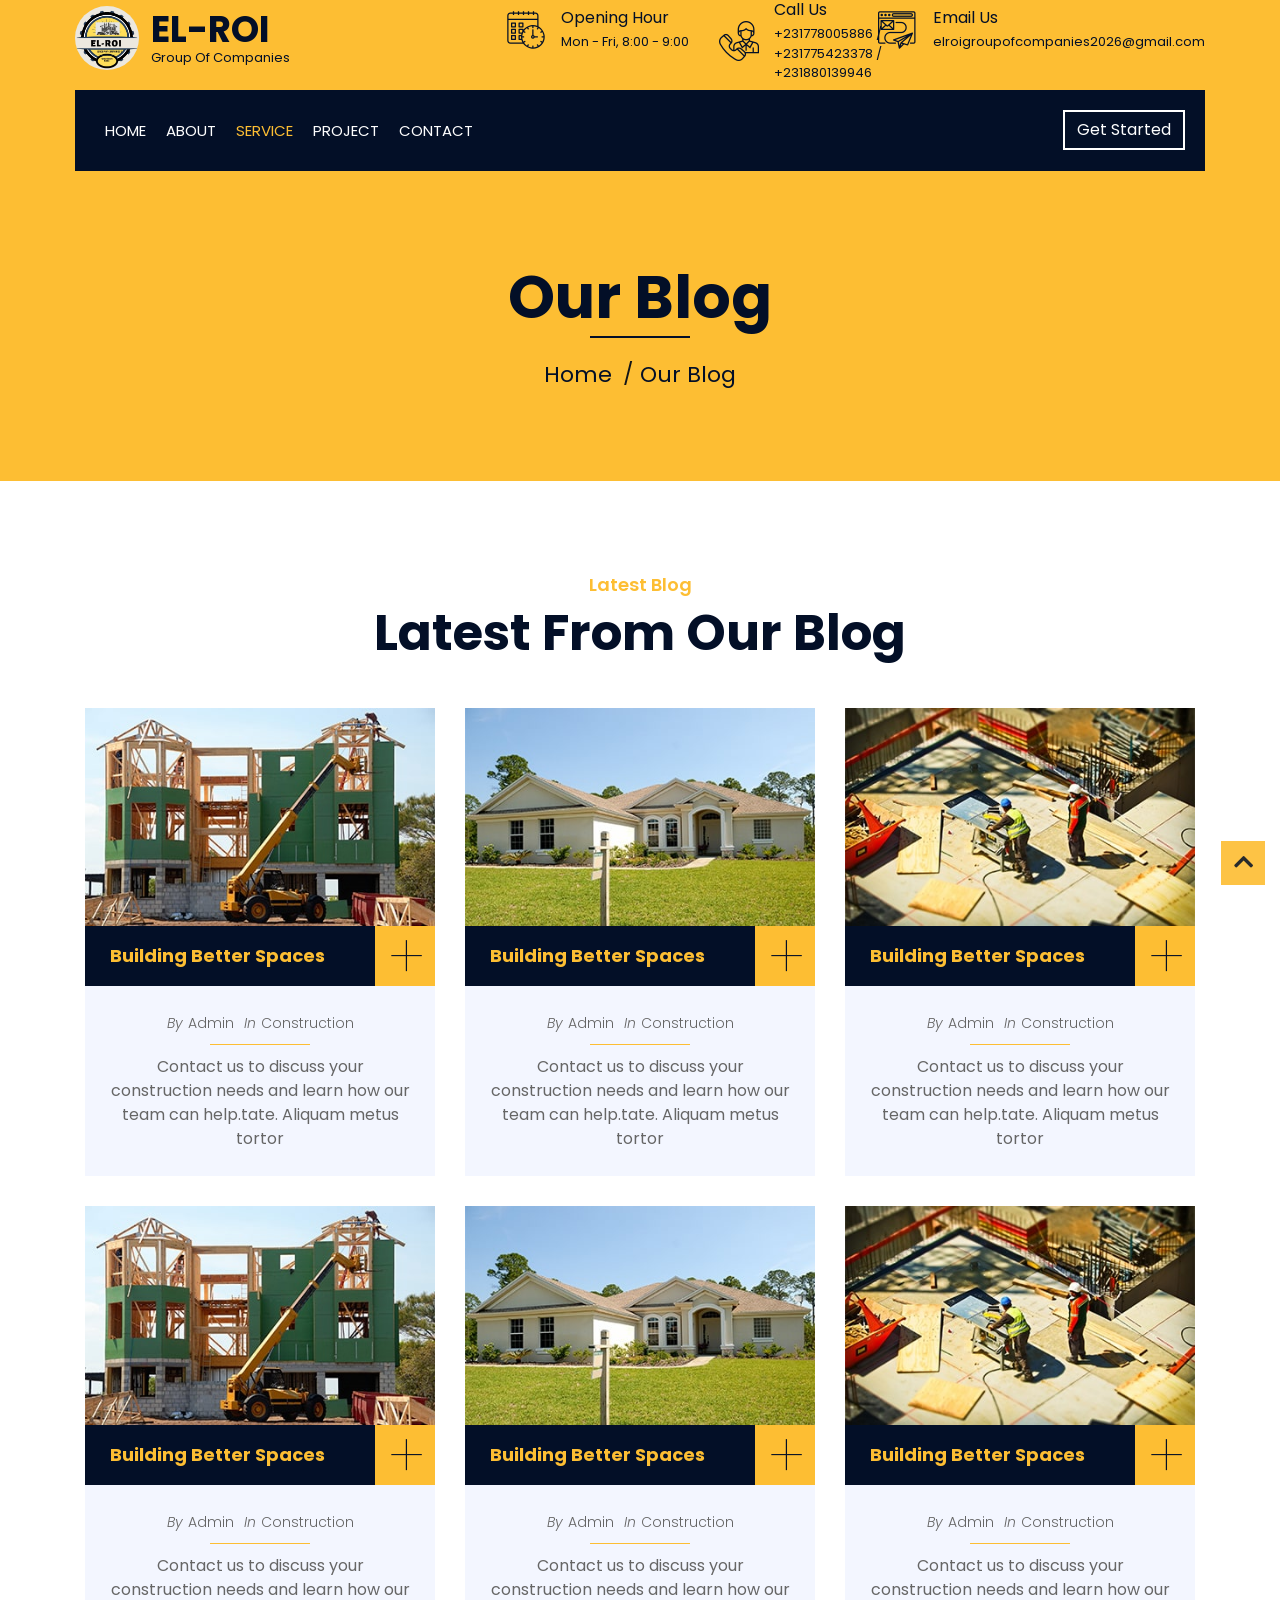
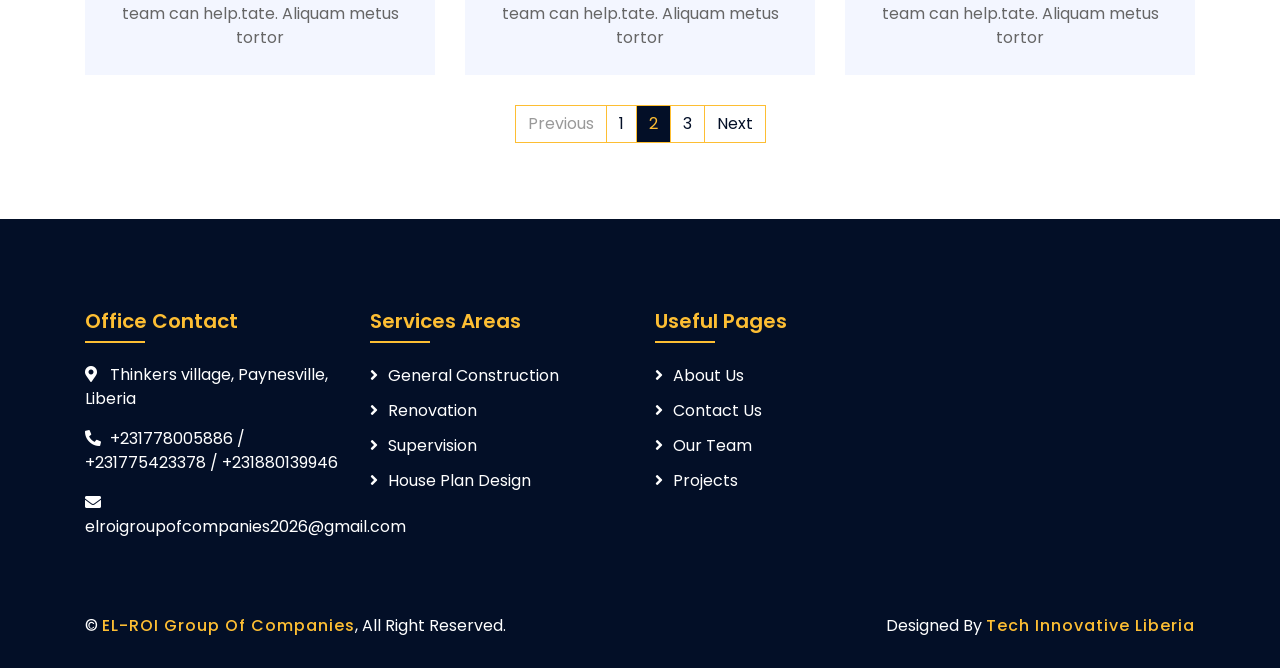
<file: builerz-master/blog.html>
<!DOCTYPE html>
<html lang="en">
    <head>
        <meta charset="utf-8">
        <title>EL-ROI Group of Companies</title>
        <meta content="width=device-width, initial-scale=1.0" name="viewport">
        <meta content="Construction Company Website Template" name="keywords">
        <meta content="Construction Company Website Template" name="description">

        <!-- Favicon -->
        <link rel="apple-touch-icon" sizes="180x180" href="apple-touch-icon.png">
        <link rel="icon" type="image/png" sizes="32x32" href="favicon-32x32.png">
        <link rel="icon" type="image/png" sizes="16x16" href="favicon-16x16.png">
        <link rel="icon" href="favicon.ico" sizes="any">
        <link rel="manifest" href="site.webmanifest">

        <!-- Google Font -->
        <link href="https://fonts.googleapis.com/css2?family=Poppins:wght@100;200;300;400;500;600;700;800;900&display=swap" rel="stylesheet">

        <!-- CSS Libraries -->
        <link href="https://stackpath.bootstrapcdn.com/bootstrap/4.4.1/css/bootstrap.min.css" rel="stylesheet">
        <link href="https://cdnjs.cloudflare.com/ajax/libs/font-awesome/5.10.0/css/all.min.css" rel="stylesheet">
        <link href="lib/flaticon/font/flaticon.css" rel="stylesheet"> 
        <link href="lib/animate/animate.min.css" rel="stylesheet">
        <link href="lib/owlcarousel/assets/owl.carousel.min.css" rel="stylesheet">
        <link href="lib/lightbox/css/lightbox.min.css" rel="stylesheet">
        <link href="lib/slick/slick.css" rel="stylesheet">
        <link href="lib/slick/slick-theme.css" rel="stylesheet">

        <!-- Template Stylesheet -->
        <link href="css/style.css" rel="stylesheet">
    </head>

    <body>
        <div class="wrapper">
            <!-- Top Bar Start -->
            <div class="top-bar">
                <div class="container-fluid">
                    <div class="row align-items-center">
                        <div class="col-lg-4 col-md-12">
                            <div class="logo">
                                <a href="index.html">
                                    <img src="img/EL-ROI-LOGO.jpeg" alt="EL-ROI logo">
                                    <div class="logo-text">
                                        <h1>EL-ROI</h1>
                                        <small>Group Of Companies</small>
                                    </div>
                                </a>
                            </div>
                        </div>
                        <div class="col-lg-8 col-md-7 d-none d-lg-block">
                            <div class="row">
                                <div class="col-4">
                                    <div class="top-bar-item">
                                        <div class="top-bar-icon">
                                            <i class="flaticon-calendar"></i>
                                        </div>
                                        <div class="top-bar-text">
                                            <h3>Opening Hour</h3>
                                            <p>Mon - Fri, 8:00 - 9:00</p>
                                        </div>
                                    </div>
                                </div>
                                <div class="col-4">
                                    <div class="top-bar-item">
                                        <div class="top-bar-icon">
                                            <i class="flaticon-call"></i>
                                        </div>
                                        <div class="top-bar-text">
                                            <h3>Call Us</h3>
                                            <p>+231778005886 / +231775423378 / +231880139946</p>
                                        </div>
                                    </div>
                                </div>
                                <div class="col-4">
                                    <div class="top-bar-item">
                                        <div class="top-bar-icon">
                                            <i class="flaticon-send-mail"></i>
                                        </div>
                                        <div class="top-bar-text">
                                            <h3>Email Us</h3>
                                            <p>elroigroupofcompanies2026@gmail.com</p>
                                        </div>
                                    </div>
                                </div>
                            </div>
                        </div>
                    </div>
                </div>
            </div>
            <!-- Top Bar End -->

            <!-- Nav Bar Start -->
            <div class="nav-bar">
                <div class="container-fluid">
                    <nav class="navbar navbar-expand-lg bg-dark navbar-dark">
                        <a href="index.html" class="navbar-brand" aria-label="EL-ROI home"><img src="img/EL-ROI-LOGO.jpeg" alt="EL-ROI"></a>
                        <button type="button" class="navbar-toggler" data-toggle="collapse" data-target="#navbarCollapse">
                            <span class="navbar-toggler-icon"></span>
                        </button>

                        <div class="collapse navbar-collapse justify-content-between" id="navbarCollapse">
                            <div class="navbar-nav mr-auto">
                                <a href="index.html" class="nav-item nav-link">Home</a>
                                <a href="about.html" class="nav-item nav-link">About</a>
                                <a href="service.html" class="nav-item nav-link active">Service</a>
                                <!-- <a href="team.html" class="nav-item nav-link">Team</a> -->
                                <a href="portfolio.html" class="nav-item nav-link">Project</a>
                                <!-- <div class="nav-item dropdown">
                                    <a href="#" class="nav-link dropdown-toggle" data-toggle="dropdown">Pages</a>
                                    <div class="dropdown-menu">
                                        <a href="blog.html" class="dropdown-item">Blog Page</a>
                                        <a href="single.html" class="dropdown-item">Single Page</a>
                                    </div> >
                                </div-->
                                <a href="contact.html" class="nav-item nav-link">Contact</a>
                            </div>
                            <div class="ml-auto">
                                <a class="btn" href="contact.html">Get Started</a>
                            </div>
                        </div>
                    </nav>
                </div>
            </div>
            <!-- Nav Bar End -->
            
            
            <!-- Page Header Start -->
            <div class="page-header">
                <div class="container">
                    <div class="row">
                        <div class="col-12">
                            <h2>Our Blog</h2>
                        </div>
                        <div class="col-12">
                            <a href="">Home</a>
                            <a href="">Our Blog</a>
                        </div>
                    </div>
                </div>
            </div>
            <!-- Page Header End -->


            <!-- Blog Start -->
            <div class="blog">
                <div class="container">
                    <div class="section-header text-center">
                        <p>Latest Blog</p>
                        <h2>Latest From Our Blog</h2>
                    </div>
                    <div class="row blog-page">
                        <div class="col-lg-4 col-md-6 wow fadeInUp" data-wow-delay="0.2s">
                            <div class="blog-item">
                                <div class="blog-img">
                                    <img src="img/blog-1.jpg" alt="Image">
                                </div>
                                <div class="blog-title">
                                    <h3>Building Better Spaces</h3>
                                    <a class="btn" href="">+</a>
                                </div>
                                <div class="blog-meta">
                                    <p>By<a href="">Admin</a></p>
                                    <p>In<a href="">Construction</a></p>
                                </div>
                                <div class="blog-text">
                                    <p>
                                        Contact us to discuss your construction needs and learn how our team can help.tate. Aliquam metus tortor
                                    </p>
                                </div>
                            </div>
                        </div>
                        <div class="col-lg-4 col-md-6 wow fadeInUp">
                            <div class="blog-item">
                                <div class="blog-img">
                                    <img src="img/blog-2.jpg" alt="Image">
                                </div>
                                <div class="blog-title">
                                    <h3>Building Better Spaces</h3>
                                    <a class="btn" href="">+</a>
                                </div>
                                <div class="blog-meta">
                                    <p>By<a href="">Admin</a></p>
                                    <p>In<a href="">Construction</a></p>
                                </div>
                                <div class="blog-text">
                                    <p>
                                        Contact us to discuss your construction needs and learn how our team can help.tate. Aliquam metus tortor
                                    </p>
                                </div>
                            </div>
                        </div>
                        <div class="col-lg-4 col-md-6 wow fadeInUp" data-wow-delay="0.2s">
                            <div class="blog-item">
                                <div class="blog-img">
                                    <img src="img/blog-3.jpg" alt="Image">
                                </div>
                                <div class="blog-title">
                                    <h3>Building Better Spaces</h3>
                                    <a class="btn" href="">+</a>
                                </div>
                                <div class="blog-meta">
                                    <p>By<a href="">Admin</a></p>
                                    <p>In<a href="">Construction</a></p>
                                </div>
                                <div class="blog-text">
                                    <p>
                                        Contact us to discuss your construction needs and learn how our team can help.tate. Aliquam metus tortor
                                    </p>
                                </div>
                            </div>
                        </div>
                        <div class="col-lg-4 col-md-6 wow fadeInUp" data-wow-delay="0.2s">
                            <div class="blog-item">
                                <div class="blog-img">
                                    <img src="img/blog-1.jpg" alt="Image">
                                </div>
                                <div class="blog-title">
                                    <h3>Building Better Spaces</h3>
                                    <a class="btn" href="">+</a>
                                </div>
                                <div class="blog-meta">
                                    <p>By<a href="">Admin</a></p>
                                    <p>In<a href="">Construction</a></p>
                                </div>
                                <div class="blog-text">
                                    <p>
                                        Contact us to discuss your construction needs and learn how our team can help.tate. Aliquam metus tortor
                                    </p>
                                </div>
                            </div>
                        </div>
                        <div class="col-lg-4 col-md-6 wow fadeInUp">
                            <div class="blog-item">
                                <div class="blog-img">
                                    <img src="img/blog-2.jpg" alt="Image">
                                </div>
                                <div class="blog-title">
                                    <h3>Building Better Spaces</h3>
                                    <a class="btn" href="">+</a>
                                </div>
                                <div class="blog-meta">
                                    <p>By<a href="">Admin</a></p>
                                    <p>In<a href="">Construction</a></p>
                                </div>
                                <div class="blog-text">
                                    <p>
                                        Contact us to discuss your construction needs and learn how our team can help.tate. Aliquam metus tortor
                                    </p>
                                </div>
                            </div>
                        </div>
                        <div class="col-lg-4 col-md-6 wow fadeInUp" data-wow-delay="0.2s">
                            <div class="blog-item">
                                <div class="blog-img">
                                    <img src="img/blog-3.jpg" alt="Image">
                                </div>
                                <div class="blog-title">
                                    <h3>Building Better Spaces</h3>
                                    <a class="btn" href="">+</a>
                                </div>
                                <div class="blog-meta">
                                    <p>By<a href="">Admin</a></p>
                                    <p>In<a href="">Construction</a></p>
                                </div>
                                <div class="blog-text">
                                    <p>
                                        Contact us to discuss your construction needs and learn how our team can help.tate. Aliquam metus tortor
                                    </p>
                                </div>
                            </div>
                        </div>
                    </div>
                    <div class="row">
                        <div class="col-12">
                            <ul class="pagination justify-content-center">
                                <li class="page-item disabled"><a class="page-link" href="#">Previous</a></li>
                                <li class="page-item"><a class="page-link" href="#">1</a></li>
                                <li class="page-item active"><a class="page-link" href="#">2</a></li>
                                <li class="page-item"><a class="page-link" href="#">3</a></li>
                                <li class="page-item"><a class="page-link" href="#">Next</a></li>
                            </ul> 
                        </div>
                    </div>
                </div>
            </div>
            <!-- Blog End -->
            <!-- Footer Start -->
            <div class="footer wow fadeIn" data-wow-delay="0.3s">
                <div class="container">
                    <div class="row">
                        <div class="col-md-6 col-lg-3">
                            <div class="footer-contact">
                                <h2>Office Contact</h2>
                                <p><i class="fa fa-map-marker-alt"></i>Thinkers village, Paynesville, Liberia</p>
                                <p><i class="fa fa-phone-alt"></i>+231778005886 / +231775423378 / +231880139946</p>
                                <p><i class="fa fa-envelope"></i>elroigroupofcompanies2026@gmail.com</p>
                            </div>
                        </div>
                        <div class="col-md-6 col-lg-3">
                            <div class="footer-link">
                                <h2>Services Areas</h2>
                                <a href="service.html">General Construction</a>
                                <a href="service.html">Renovation</a>
                                <a href="service.html">Supervision</a>
                                <a href="service.html">House Plan Design</a>
                            </div>
                        </div>
                        <div class="col-md-6 col-lg-3">
                            <div class="footer-link">
                                <h2>Useful Pages</h2>
                                <a href="about.html">About Us</a>
                                <a href="contact.html">Contact Us</a>
                                <a href="team.html">Our Team</a>
                                <a href="portfolio.html">Projects</a>
                            </div>
                        </div>
                    </div>
                </div>
                <div class="container copyright">
                    <div class="row">
                        <div class="col-md-6">
                            <p>&copy; <a href="index.html">EL-ROI Group Of Companies</a>, All Right Reserved.</p>
                        </div>
                        <div class="col-md-6">
                            <p>Designed By <a href="">Tech Innovative Liberia</a></p>
                        </div>
                    </div>
                </div>
            </div>
            <!-- Footer End -->

            <a href="#" class="back-to-top"><i class="fa fa-chevron-up"></i></a>
        </div>

        <!-- JavaScript Libraries -->
        <script src="https://code.jquery.com/jquery-3.4.1.min.js"></script>
        <script src="https://stackpath.bootstrapcdn.com/bootstrap/4.4.1/js/bootstrap.bundle.min.js"></script>
        <script src="lib/easing/easing.min.js"></script>
        <script src="lib/wow/wow.min.js"></script>
        <script src="lib/owlcarousel/owl.carousel.min.js"></script>
        <script src="lib/isotope/isotope.pkgd.min.js"></script>
        <script src="lib/lightbox/js/lightbox.min.js"></script>
        <script src="lib/waypoints/waypoints.min.js"></script>
        <script src="lib/counterup/counterup.min.js"></script>
        <script src="lib/slick/slick.min.js"></script>

        <!-- Template Javascript -->
        <script src="js/main.js"></script>
    </body>
</html>
</file>
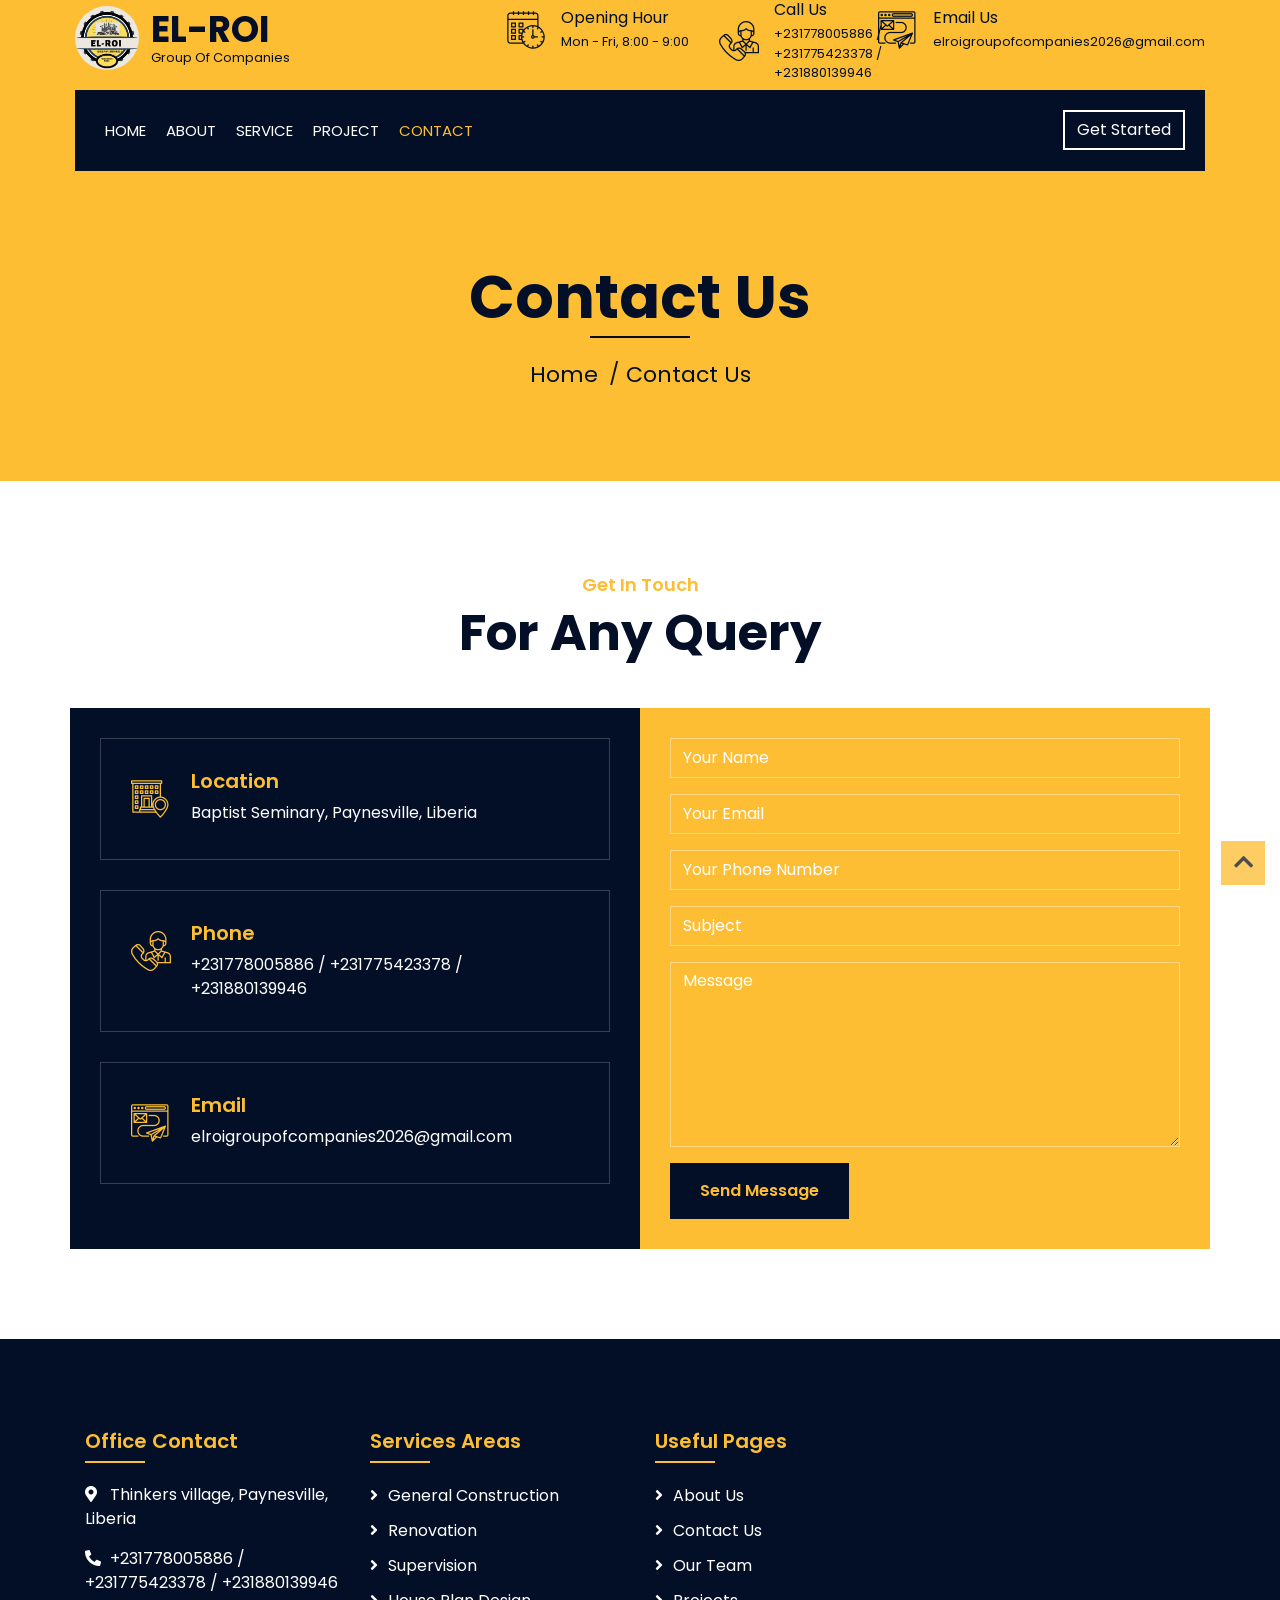
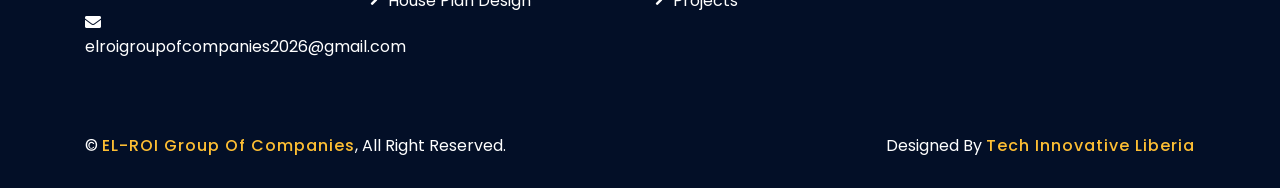
<file: builerz-master/contact.html>
<!DOCTYPE html>
<html lang="en">
    <head>
        <meta charset="utf-8">
        <title>EL-ROI Group of Companies</title>
        <meta content="width=device-width, initial-scale=1.0" name="viewport">
        <meta content="Construction Company Website Template" name="keywords">
        <meta content="Construction Company Website Template" name="description">

        <!-- Favicon -->
        <link rel="apple-touch-icon" sizes="180x180" href="apple-touch-icon.png">
        <link rel="icon" type="image/png" sizes="32x32" href="favicon-32x32.png">
        <link rel="icon" type="image/png" sizes="16x16" href="favicon-16x16.png">
        <link rel="icon" href="favicon.ico" sizes="any">
        <link rel="manifest" href="site.webmanifest">

        <!-- Google Font -->
        <link href="https://fonts.googleapis.com/css2?family=Poppins:wght@100;200;300;400;500;600;700;800;900&display=swap" rel="stylesheet">

        <!-- CSS Libraries -->
        <link href="https://stackpath.bootstrapcdn.com/bootstrap/4.4.1/css/bootstrap.min.css" rel="stylesheet">
        <link href="https://cdnjs.cloudflare.com/ajax/libs/font-awesome/5.10.0/css/all.min.css" rel="stylesheet">
        <link href="lib/flaticon/font/flaticon.css" rel="stylesheet"> 
        <link href="lib/animate/animate.min.css" rel="stylesheet">
        <link href="lib/owlcarousel/assets/owl.carousel.min.css" rel="stylesheet">
        <link href="lib/lightbox/css/lightbox.min.css" rel="stylesheet">
        <link href="lib/slick/slick.css" rel="stylesheet">
        <link href="lib/slick/slick-theme.css" rel="stylesheet">

        <!-- Template Stylesheet -->
        <link href="css/style.css" rel="stylesheet">
    </head>

    <body>
        <div class="wrapper">
            <!-- Top Bar Start -->
            <div class="top-bar">
                <div class="container-fluid">
                    <div class="row align-items-center">
                        <div class="col-lg-4 col-md-12">
                            <div class="logo">
                                <a href="index.html">
                                    <img src="img/EL-ROI-LOGO.jpeg" alt="EL-ROI logo">
                                    <div class="logo-text">
                                        <h1>EL-ROI</h1>
                                        <small>Group Of Companies</small>
                                    </div>
                                </a>
                            </div>
                        </div>
                        <div class="col-lg-8 col-md-7 d-none d-lg-block">
                            <div class="row">
                                <div class="col-4">
                                    <div class="top-bar-item">
                                        <div class="top-bar-icon">
                                            <i class="flaticon-calendar"></i>
                                        </div>
                                        <div class="top-bar-text">
                                            <h3>Opening Hour</h3>
                                            <p>Mon - Fri, 8:00 - 9:00</p>
                                        </div>
                                    </div>
                                </div>
                                <div class="col-4">
                                    <div class="top-bar-item">
                                        <div class="top-bar-icon">
                                            <i class="flaticon-call"></i>
                                        </div>
                                        <div class="top-bar-text">
                                            <h3>Call Us</h3>
                                            <p>+231778005886 / +231775423378 / +231880139946</p>
                                        </div>
                                    </div>
                                </div>
                                <div class="col-4">
                                    <div class="top-bar-item">
                                        <div class="top-bar-icon">
                                            <i class="flaticon-send-mail"></i>
                                        </div>
                                        <div class="top-bar-text">
                                            <h3>Email Us</h3>
                                            <p>elroigroupofcompanies2026@gmail.com</p>
                                        </div>
                                    </div>
                                </div>
                            </div>
                        </div>
                    </div>
                </div>
            </div>
            <!-- Top Bar End -->

            <!-- Nav Bar Start -->
            <div class="nav-bar">
                <div class="container-fluid">
                    <nav class="navbar navbar-expand-lg bg-dark navbar-dark">
                        <a href="index.html" class="navbar-brand" aria-label="EL-ROI home"><img src="img/EL-ROI-LOGO.jpeg" alt="EL-ROI"></a>
                        <button type="button" class="navbar-toggler" data-toggle="collapse" data-target="#navbarCollapse">
                            <span class="navbar-toggler-icon"></span>
                        </button>

                        <div class="collapse navbar-collapse justify-content-between" id="navbarCollapse">
                            <div class="navbar-nav mr-auto">
                                <a href="index.html" class="nav-item nav-link ">Home</a>
                                <a href="about.html" class="nav-item nav-link">About</a>
                                <a href="service.html" class="nav-item nav-link">Service</a>
                                <!-- <a href="team.html" class="nav-item nav-link">Team</a> -->
                                <a href="portfolio.html" class="nav-item nav-link">Project</a>
                                <!-- <div class="nav-item dropdown">
                                    <a href="#" class="nav-link dropdown-toggle" data-toggle="dropdown">Pages</a>
                                    <div class="dropdown-menu">
                                        <a href="blog.html" class="dropdown-item">Blog Page</a>
                                        <a href="single.html" class="dropdown-item">Single Page</a>
                                    </div> >
                                </div-->
                                <a href="contact.html" class="nav-item nav-link active">Contact</a>
                            </div>
                            <div class="ml-auto">
                                <a class="btn" href="contact.html">Get Started</a>
                            </div>
                        </div>
                    </nav>
                </div>
            </div>
            <!-- Nav Bar End -->
            
            
            <!-- Page Header Start -->
            <div class="page-header">
                <div class="container">
                    <div class="row">
                        <div class="col-12">
                            <h2>Contact Us</h2>
                        </div>
                        <div class="col-12">
                            <a href="">Home</a>
                            <a href="">Contact Us</a>
                        </div>
                    </div>
                </div>
            </div>
            <!-- Page Header End -->


            <!-- Contact Start -->
            <div class="contact wow fadeInUp">
                <div class="container">
                    <div class="section-header text-center">
                        <p>Get In Touch</p>
                        <h2>For Any Query</h2>
                    </div>
                    <div class="row">
                        <div class="col-md-6">
                            <div class="contact-info">
                                <div class="contact-item">
                                    <i class="flaticon-address"></i>
                                    <div class="contact-text">
                                        <h2>Location</h2>
                                        <p>Baptist Seminary, Paynesville, Liberia</p>
                                    </div>
                                </div>
                                <div class="contact-item">
                                    <i class="flaticon-call"></i>
                                    <div class="contact-text">
                                        <h2>Phone</h2>
                                        <p>+231778005886 / +231775423378 / +231880139946</p>
                                    </div>
                                </div>
                                <div class="contact-item">
                                    <i class="flaticon-send-mail"></i>
                                    <div class="contact-text">
                                        <h2>Email</h2>
                                        <p>elroigroupofcompanies2026@gmail.com</p>
                                    </div>
                                </div>
                            </div>
                        </div>
                        <div class="col-md-6">
                            <div class="contact-form">
                                <div id="success"></div>
                                <form action="https://formspree.io/f/xkjgdyjg" method="post" name="sentMessage" id="contactForm" novalidate="novalidate">
                                    <div class="control-group">
                                        <input type="text" class="form-control" id="name" name="name" placeholder="Your Name" required="required" data-validation-required-message="Please enter your name" />
                                        <p class="help-block text-danger"></p>
                                    </div>
                                    <div class="control-group">
                                        <input type="email" class="form-control" id="email" name="email" placeholder="Your Email" required="required" data-validation-required-message="Please enter your email" />
                                        <p class="help-block text-danger"></p>
                                    </div>
                                    <div class="control-group">
                                        <input type="tel" class="form-control" id="phone" name="phone" placeholder="Your Phone Number" autocomplete="tel" />
                                        <p class="help-block text-danger"></p>
                                    </div>
                                    <div class="control-group">
                                        <input type="text" class="form-control" id="subject" name="_subject" placeholder="Subject" required="required" data-validation-required-message="Please enter a subject" />
                                        <p class="help-block text-danger"></p>
                                    </div>
                                    <div class="control-group">
                                        <textarea class="form-control" id="message" name="message" placeholder="Message" required="required" data-validation-required-message="Please enter your message"></textarea>
                                        <p class="help-block text-danger"></p>
                                    </div>
                                    <div>
                                        <button class="btn" type="submit" id="sendMessageButton">Send Message</button>
                                    </div>
                                </form>
                            </div>
                        </div>
                    </div>
                </div>
            </div>
            <!-- Contact End -->
            <!-- Footer Start -->
            <div class="footer wow fadeIn" data-wow-delay="0.3s">
                <div class="container">
                    <div class="row">
                        <div class="col-md-6 col-lg-3">
                            <div class="footer-contact">
                                <h2>Office Contact</h2>
                                <p><i class="fa fa-map-marker-alt"></i>Thinkers village, Paynesville, Liberia</p>
                                <p><i class="fa fa-phone-alt"></i>+231778005886 / +231775423378 / +231880139946</p>
                                <p><i class="fa fa-envelope"></i>elroigroupofcompanies2026@gmail.com</p>
                            </div>
                        </div>
                        <div class="col-md-6 col-lg-3">
                            <div class="footer-link">
                                <h2>Services Areas</h2>
                                <a href="service.html">General Construction</a>
                                <a href="service.html">Renovation</a>
                                <a href="service.html">Supervision</a>
                                <a href="service.html">House Plan Design</a>
                            </div>
                        </div>
                        <div class="col-md-6 col-lg-3">
                            <div class="footer-link">
                                <h2>Useful Pages</h2>
                                <a href="about.html">About Us</a>
                                <a href="contact.html">Contact Us</a>
                                <a href="team.html">Our Team</a>
                                <a href="portfolio.html">Projects</a>
                            </div>
                        </div>
                    </div>
                </div>
                <div class="container copyright">
                    <div class="row">
                        <div class="col-md-6">
                            <p>&copy; <a href="index.html">EL-ROI Group Of Companies</a>, All Right Reserved.</p>
                        </div>
                        <div class="col-md-6">
                            <p>Designed By <a href="">Tech Innovative Liberia</a></p>
                        </div>
                    </div>
                </div>
            </div>
            <!-- Footer End -->

            <a href="#" class="back-to-top"><i class="fa fa-chevron-up"></i></a>
        </div>

        <!-- JavaScript Libraries -->
        <script src="https://code.jquery.com/jquery-3.4.1.min.js"></script>
        <script src="https://stackpath.bootstrapcdn.com/bootstrap/4.4.1/js/bootstrap.bundle.min.js"></script>
        <script src="lib/easing/easing.min.js"></script>
        <script src="lib/wow/wow.min.js"></script>
        <script src="lib/owlcarousel/owl.carousel.min.js"></script>
        <script src="lib/isotope/isotope.pkgd.min.js"></script>
        <script src="lib/lightbox/js/lightbox.min.js"></script>
        <script src="lib/waypoints/waypoints.min.js"></script>
        <script src="lib/counterup/counterup.min.js"></script>
        <script src="lib/slick/slick.min.js"></script>
        
        <!-- Contact Javascript File -->
        <script src="mail/jqBootstrapValidation.min.js"></script>
        <script src="mail/contact.js"></script>

        <!-- Template Javascript -->
        <script src="js/main.js"></script>
    </body>
</html>
</file>
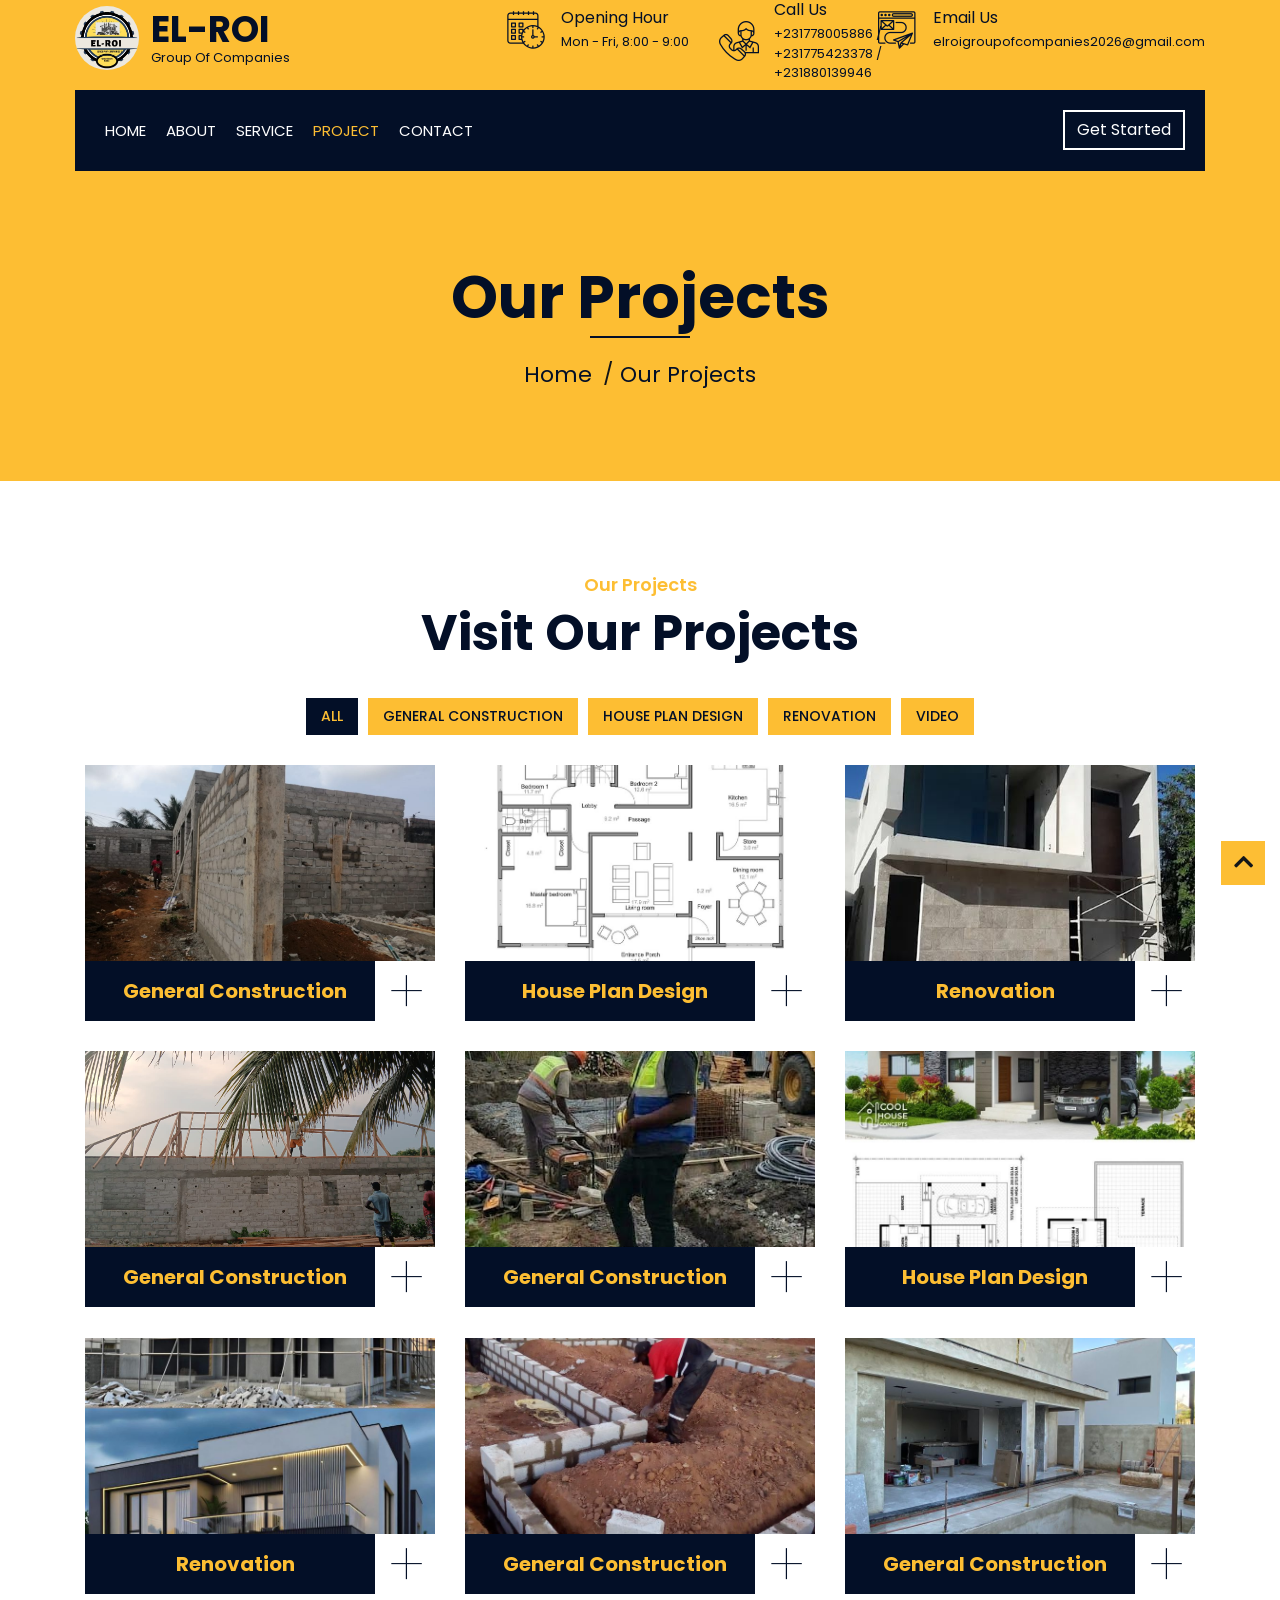
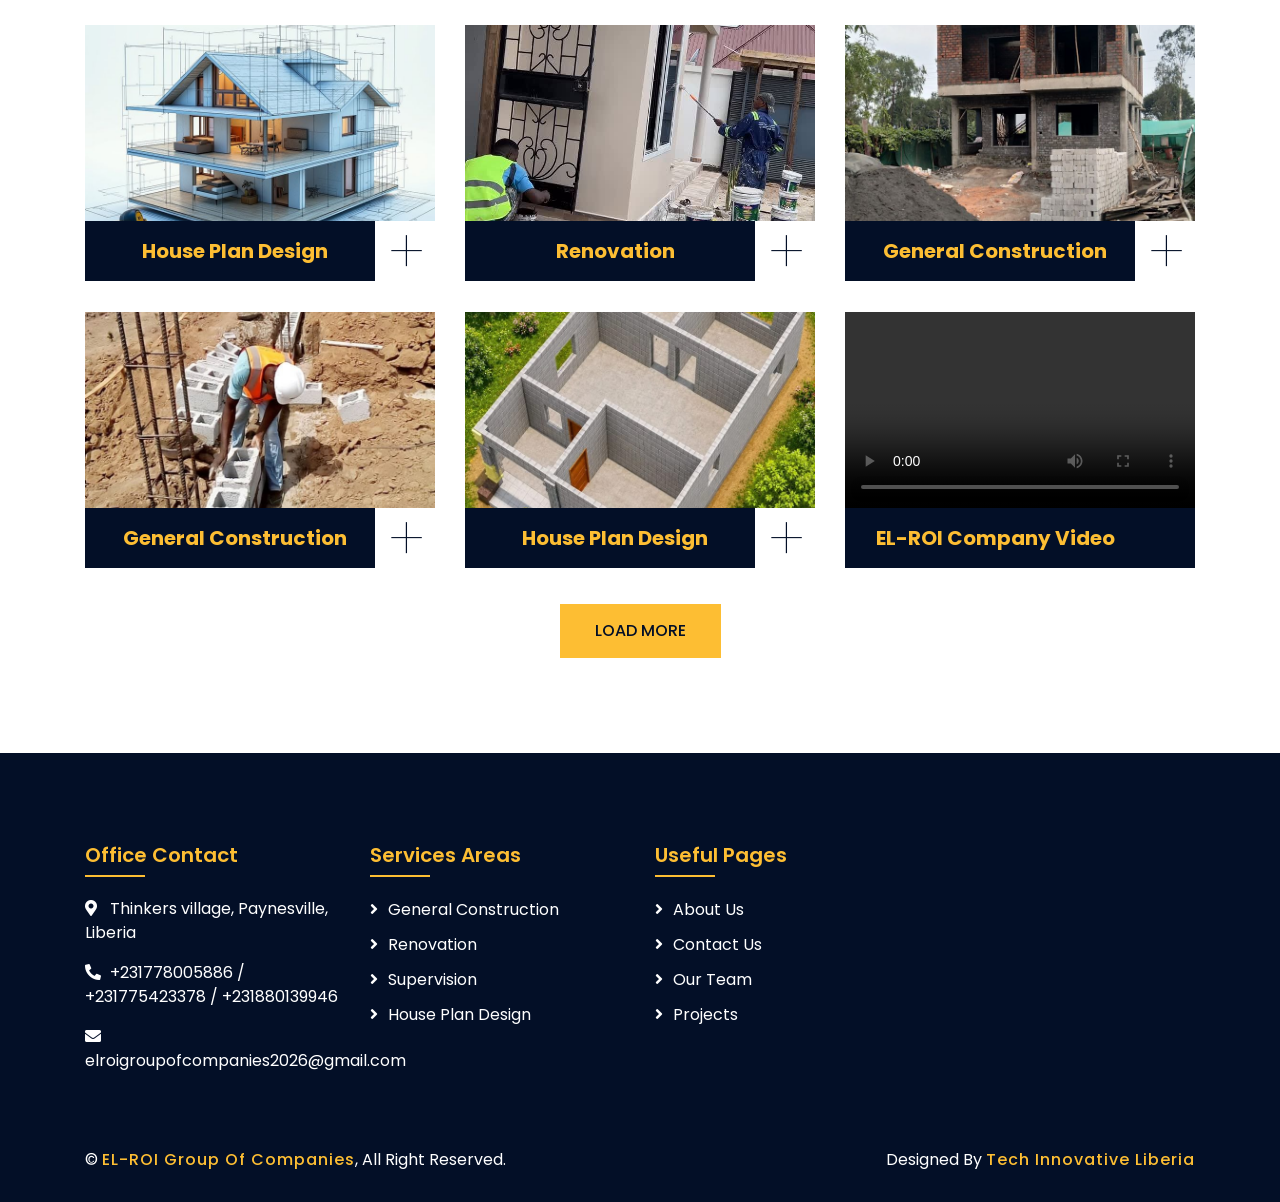
<file: builerz-master/portfolio.html>
<!DOCTYPE html>
<html lang="en">
    <head>
        <meta charset="utf-8">
        <title>EL-ROI Group of Companies</title>
        <meta content="width=device-width, initial-scale=1.0" name="viewport">
        <meta content="Construction Company Website Template" name="keywords">
        <meta content="Construction Company Website Template" name="description">

        <!-- Favicon -->
        <link rel="apple-touch-icon" sizes="180x180" href="apple-touch-icon.png">
        <link rel="icon" type="image/png" sizes="32x32" href="favicon-32x32.png">
        <link rel="icon" type="image/png" sizes="16x16" href="favicon-16x16.png">
        <link rel="icon" href="favicon.ico" sizes="any">
        <link rel="manifest" href="site.webmanifest">

        <!-- Google Font -->
        <link href="https://fonts.googleapis.com/css2?family=Poppins:wght@100;200;300;400;500;600;700;800;900&display=swap" rel="stylesheet">

        <!-- CSS Libraries -->
        <link href="https://stackpath.bootstrapcdn.com/bootstrap/4.4.1/css/bootstrap.min.css" rel="stylesheet">
        <link href="https://cdnjs.cloudflare.com/ajax/libs/font-awesome/5.10.0/css/all.min.css" rel="stylesheet">
        <link href="lib/flaticon/font/flaticon.css" rel="stylesheet"> 
        <link href="lib/animate/animate.min.css" rel="stylesheet">
        <link href="lib/owlcarousel/assets/owl.carousel.min.css" rel="stylesheet">
        <link href="lib/lightbox/css/lightbox.min.css" rel="stylesheet">
        <link href="lib/slick/slick.css" rel="stylesheet">
        <link href="lib/slick/slick-theme.css" rel="stylesheet">

        <!-- Template Stylesheet -->
        <link href="css/style.css" rel="stylesheet">
    </head>

    <body>
        <div class="wrapper">
            <!-- Top Bar Start -->
            <div class="top-bar">
                <div class="container-fluid">
                    <div class="row align-items-center">
                        <div class="col-lg-4 col-md-12">
                            <div class="logo">
                                <a href="index.html">
                                    <img src="img/EL-ROI-LOGO.jpeg" alt="EL-ROI logo">
                                    <div class="logo-text">
                                        <h1>EL-ROI</h1>
                                        <small>Group Of Companies</small>
                                    </div>
                                </a>
                            </div>
                        </div>
                        <div class="col-lg-8 col-md-7 d-none d-lg-block">
                            <div class="row">
                                <div class="col-4">
                                    <div class="top-bar-item">
                                        <div class="top-bar-icon">
                                            <i class="flaticon-calendar"></i>
                                        </div>
                                        <div class="top-bar-text">
                                            <h3>Opening Hour</h3>
                                            <p>Mon - Fri, 8:00 - 9:00</p>
                                        </div>
                                    </div>
                                </div>
                                <div class="col-4">
                                    <div class="top-bar-item">
                                        <div class="top-bar-icon">
                                            <i class="flaticon-call"></i>
                                        </div>
                                        <div class="top-bar-text">
                                            <h3>Call Us</h3>
                                            <p>+231778005886 / +231775423378 / +231880139946</p>
                                        </div>
                                    </div>
                                </div>
                                <div class="col-4">
                                    <div class="top-bar-item">
                                        <div class="top-bar-icon">
                                            <i class="flaticon-send-mail"></i>
                                        </div>
                                        <div class="top-bar-text">
                                            <h3>Email Us</h3>
                                            <p>elroigroupofcompanies2026@gmail.com</p>
                                        </div>
                                    </div>
                                </div>
                            </div>
                        </div>
                    </div>
                </div>
            </div>
            <!-- Top Bar End -->

            <!-- Nav Bar Start -->
            <div class="nav-bar">
                <div class="container-fluid">
                    <nav class="navbar navbar-expand-lg bg-dark navbar-dark">
                        <a href="index.html" class="navbar-brand" aria-label="EL-ROI home"><img src="img/EL-ROI-LOGO.jpeg" alt="EL-ROI"></a>
                        <button type="button" class="navbar-toggler" data-toggle="collapse" data-target="#navbarCollapse">
                            <span class="navbar-toggler-icon"></span>
                        </button>

                        <div class="collapse navbar-collapse justify-content-between" id="navbarCollapse">
                            <div class="navbar-nav mr-auto">
                                <a href="index.html" class="nav-item nav-link">Home</a>
                                <a href="about.html" class="nav-item nav-link">About</a>
                                <a href="service.html" class="nav-item nav-link">Service</a>
                                <!-- <a href="team.html" class="nav-item nav-link">Team</a> -->
                                <a href="portfolio.html" class="nav-item nav-link active">Project</a>
                                <!-- <div class="nav-item dropdown">
                                    <a href="#" class="nav-link dropdown-toggle" data-toggle="dropdown">Pages</a>
                                    <div class="dropdown-menu">
                                        <a href="blog.html" class="dropdown-item">Blog Page</a>
                                        <a href="single.html" class="dropdown-item">Single Page</a>
                                    </div> >
                                </div-->
                                <a href="contact.html" class="nav-item nav-link">Contact</a>
                            </div>
                            <div class="ml-auto">
                                <a class="btn" href="contact.html">Get Started</a>
                            </div>
                        </div>
                    </nav>
                </div>
            </div>
            <!-- Nav Bar End -->
            
            
            <!-- Page Header Start -->
            <div class="page-header">
                <div class="container">
                    <div class="row">
                        <div class="col-12">
                            <h2>Our Projects</h2>
                        </div>
                        <div class="col-12">
                            <a href="">Home</a>
                            <a href="">Our Projects</a>
                        </div>
                    </div>
                </div>
            </div>
            <!-- Page Header End -->


            <!-- Portfolio Start -->
            <div class="portfolio">
                <div class="container">
                    <div class="section-header text-center">
                        <p>Our Projects</p>
                        <h2>Visit Our Projects</h2>
                    </div>
                    <div class="row">
                        <div class="col-12">
                            <ul id="portfolio-flters">
                                <li data-filter="*" class="filter-active">All</li>
                                <li data-filter=".first">General Construction</li>
                                <li data-filter=".second">House Plan Design</li>
                                <li data-filter=".third">Renovation</li>
                                <li data-filter=".portfolio-video">Video</li>
                            </ul>
                        </div>
                    </div>
                    <div class="row portfolio-container">
                        <div class="col-lg-4 col-md-6 col-sm-12 portfolio-item first wow fadeInUp" data-wow-delay="0.1s">
                            <div class="portfolio-warp">
                                <div class="portfolio-img">
                                    <img src="img/GC-2.jpeg" alt="Image">
                                    <div class="portfolio-overlay">
                                        <p>
                                            Every project is planned with care and completed with a focus on quality and lasting results.
                                        </p>
                                    </div>
                                </div>
                                <div class="portfolio-text">
                                    <h3>General Construction</h3>
                                    <a class="btn" href="img/GC-2.jpeg" data-lightbox="portfolio">+</a>
                                </div>
                            </div>
                        </div>
                        <div class="col-lg-4 col-md-6 col-sm-12 portfolio-item second wow fadeInUp" data-wow-delay="0.2s">
                            <div class="portfolio-warp">
                                <div class="portfolio-img">
                                    <img src="img/HPD-1.jpg" alt="Image">
                                    <div class="portfolio-overlay">
                                        <p>
                                            Every project is planned with care and completed with a focus on quality and lasting results.
                                        </p>
                                    </div>
                                </div>
                                <div class="portfolio-text">
                                    <h3>House Plan Design</h3>
                                    <a class="btn" href="img/HPD-1.jpg" data-lightbox="portfolio">+</a>
                                </div>
                            </div>
                        </div>
                        <div class="col-lg-4 col-md-6 col-sm-12 portfolio-item third wow fadeInUp" data-wow-delay="0.3s">
                            <div class="portfolio-warp">
                                <div class="portfolio-img">
                                    <img src="img/RV-1.jpg" alt="Image">
                                    <div class="portfolio-overlay">
                                        <p>
                                            Every project is planned with care and completed with a focus on quality and lasting results.
                                        </p>
                                    </div>
                                </div>
                                <div class="portfolio-text">
                                    <h3>Renovation</h3>
                                    <a class="btn" href="img/RV-1.jpg" data-lightbox="portfolio">+</a>
                                </div>
                            </div>
                        </div>
                        <div class="col-lg-4 col-md-6 col-sm-12 portfolio-item first wow fadeInUp" data-wow-delay="0.4s">
                            <div class="portfolio-warp">
                                <div class="portfolio-img">
                                    <img src="img/GC-3.jpeg" alt="Image">
                                    <div class="portfolio-overlay">
                                        <p>
                                            Every project is planned with care and completed with a focus on quality and lasting results.
                                        </p>
                                    </div>
                                </div>
                                <div class="portfolio-text">
                                    <h3>General Construction</h3>
                                    <a class="btn" href="img/GC-3.jpeg" data-lightbox="portfolio">+</a>
                                </div>
                            </div>
                        </div>
                        <div class="col-lg-4 col-md-6 col-sm-12 portfolio-item second wow fadeInUp" data-wow-delay="0.5s">
                            <div class="portfolio-warp">
                                <div class="portfolio-img">
                                    <img src="img/GC-4.jpeg" alt="Image">
                                    <div class="portfolio-overlay">
                                        <p>
                                            Every project is planned with care and completed with a focus on quality and lasting results.
                                        </p>
                                    </div>
                                </div>
                                <div class="portfolio-text">
                                    <h3>General Construction</h3>
                                    <a class="btn" href="img/GC-4.jpeg" data-lightbox="portfolio">+</a>
                                </div>
                            </div>
                        </div>
                        <div class="col-lg-4 col-md-6 col-sm-12 portfolio-item third wow fadeInUp" data-wow-delay="0.6s">
                            <div class="portfolio-warp">
                                <div class="portfolio-img">
                                    <img src="img/HPD-2.jpg" alt="Image">
                                    <div class="portfolio-overlay">
                                        <p>
                                            Every project is planned with care and completed with a focus on quality and lasting results.
                                        </p>
                                    </div>
                                </div>
                                <div class="portfolio-text">
                                    <h3>House Plan Design</h3>
                                    <a class="btn" href="img/HPD-2.jpg" data-lightbox="portfolio">+</a>
                                </div>
                            </div>
                        </div>
                                                <div class="col-lg-4 col-md-6 col-sm-12 portfolio-item third wow fadeInUp" data-wow-delay="0.6s">
                            <div class="portfolio-warp">
                                <div class="portfolio-img">
                                    <img src="img/RV-2.jpg" alt="Image">
                                    <div class="portfolio-overlay">
                                        <p>
                                            Every project is planned with care and completed with a focus on quality and lasting results.
                                        </p>
                                    </div>
                                </div>
                                <div class="portfolio-text">
                                    <h3>Renovation</h3>
                                    <a class="btn" href="img/RV-2.jpg" data-lightbox="portfolio">+</a>
                                </div>
                            </div>
                        </div>
                        <div class="col-lg-4 col-md-6 col-sm-12 portfolio-item third wow fadeInUp" data-wow-delay="0.6s">
                            <div class="portfolio-warp">
                                <div class="portfolio-img">
                                    <img src="img/GC-5.jpg" alt="Image">
                                    <div class="portfolio-overlay">
                                        <p>
                                            Every project is planned with care and completed with a focus on quality and lasting results.
                                        </p>
                                    </div>
                                </div>
                                <div class="portfolio-text">
                                    <h3>General Construction</h3>
                                    <a class="btn" href="img/GC-5.jpg" data-lightbox="portfolio">+</a>
                                </div>
                            </div>
                        </div>
                        <div class="col-lg-4 col-md-6 col-sm-12 portfolio-item third wow fadeInUp" data-wow-delay="0.6s">
                            <div class="portfolio-warp">
                                <div class="portfolio-img">
                                    <img src="img/GC-6.jpg" alt="Image">
                                    <div class="portfolio-overlay">
                                        <p>
                                            Every project is planned with care and completed with a focus on quality and lasting results.
                                        </p>
                                    </div>
                                </div>
                                <div class="portfolio-text">
                                    <h3>General Construction</h3>
                                    <a class="btn" href="img/GC-6.jpg" data-lightbox="portfolio">+</a>
                                </div>
                            </div>
                        </div>
                        <div class="col-lg-4 col-md-6 col-sm-12 portfolio-item third wow fadeInUp" data-wow-delay="0.6s">
                            <div class="portfolio-warp">
                                <div class="portfolio-img">
                                    <img src="img/HPD-3.jpg" alt="Image">
                                    <div class="portfolio-overlay">
                                        <p>
                                            Every project is planned with care and completed with a focus on quality and lasting results.
                                        </p>
                                    </div>
                                </div>
                                <div class="portfolio-text">
                                    <h3>House Plan Design</h3>
                                    <a class="btn" href="img/HPD-3.jpg" data-lightbox="portfolio">+</a>
                                </div>
                            </div>
                        </div>
                        <div class="col-lg-4 col-md-6 col-sm-12 portfolio-item third wow fadeInUp" data-wow-delay="0.6s">
                            <div class="portfolio-warp">
                                <div class="portfolio-img">
                                    <img src="img/RV-3.jpg" alt="Image">
                                    <div class="portfolio-overlay">
                                        <p>
                                            Every project is planned with care and completed with a focus on quality and lasting results.
                                        </p>
                                    </div>
                                </div>
                                <div class="portfolio-text">
                                    <h3>Renovation</h3>
                                    <a class="btn" href="img/RV-3.jpg" data-lightbox="portfolio">+</a>
                                </div>
                            </div>
                        </div>
                        <div class="col-lg-4 col-md-6 col-sm-12 portfolio-item third wow fadeInUp" data-wow-delay="0.6s">
                            <div class="portfolio-warp">
                                <div class="portfolio-img">
                                    <img src="img/GC-7.jpg" alt="Image">
                                    <div class="portfolio-overlay">
                                        <p>
                                            Every project is planned with care and completed with a focus on quality and lasting results.
                                        </p>
                                    </div>
                                </div>
                                <div class="portfolio-text">
                                    <h3>General Construction</h3>
                                    <a class="btn" href="img/GC-7.jpg" data-lightbox="portfolio">+</a>
                                </div>
                            </div>
                        </div>
                        <div class="col-lg-4 col-md-6 col-sm-12 portfolio-item third wow fadeInUp" data-wow-delay="0.6s">
                            <div class="portfolio-warp">
                                <div class="portfolio-img">
                                    <img src="img/GC-8.jpg" alt="Image">
                                    <div class="portfolio-overlay">
                                        <p>
                                            Every project is planned with care and completed with a focus on quality and lasting results.
                                        </p>
                                    </div>
                                </div>
                                <div class="portfolio-text">
                                    <h3>General Construction</h3>
                                    <a class="btn" href="img/GC-8.jpg" data-lightbox="portfolio">+</a>
                                </div>
                            </div>
                        </div>
                        <div class="col-lg-4 col-md-6 col-sm-12 portfolio-item third wow fadeInUp" data-wow-delay="0.6s">
                            <div class="portfolio-warp">
                                <div class="portfolio-img">
                                    <img src="img/HPD-4.jpg" alt="Image">
                                    <div class="portfolio-overlay">
                                        <p>
                                            Every project is planned with care and completed with a focus on quality and lasting results.
                                        </p>
                                    </div>
                                </div>
                                <div class="portfolio-text">
                                    <h3>House Plan Design</h3>
                                    <a class="btn" href="img/HPD-4.jpg" data-lightbox="portfolio">+</a>
                                </div>
                            </div>
                        </div>

                        <div class="col-lg-4 col-md-6 col-sm-12 portfolio-item portfolio-video wow fadeInUp" data-wow-delay="0.1s">
                            <div class="portfolio-warp">
                                <div class="portfolio-img">
                                    <video controls preload="metadata" aria-label="EL-ROI Group of Companies video">
                                        <source src="../EL-ROI-.mp4" type="video/mp4">
                                        Your browser does not support the video.
                                    </video>
                                </div>
                                <div class="portfolio-text">
                                    <h3>EL-ROI Company Video</h3>
                                </div>
                            </div>
                        </div>
                        <!--div class="col-lg-4 col-md-6 col-sm-12 portfolio-item portfolio-video wow fadeInUp" data-wow-delay="0.2s">
                            <div class="portfolio-warp">
                                <div class="portfolio-img">
                                    <video controls preload="metadata" aria-label="EL-ROI Group of Companies video">
                                        <source src="../EL-ROI-.mp4" type="video/mp4">
                                        Your browser does not support the video.
                                    </video>
                                </div>
                                <div class="portfolio-text">
                                    <h3>EL-ROI Company Video</h3>
                                </div>
                            </div>
                        </div>
                        <div class="col-lg-4 col-md-6 col-sm-12 portfolio-item portfolio-video wow fadeInUp" data-wow-delay="0.3s">
                            <div class="portfolio-warp">
                                <div class="portfolio-img">
                                    <video controls preload="metadata" aria-label="EL-ROI Group of Companies video">
                                        <source src="../EL-ROI-.mp4" type="video/mp4">
                                        Your browser does not support the video.
                                    </video>
                                </div>
                                <div class="portfolio-text">
                                    <h3>EL-ROI Company Video</h3>
                                </div>
                            </div>
                        </div>
                        <div class="col-lg-4 col-md-6 col-sm-12 portfolio-item portfolio-video wow fadeInUp" data-wow-delay="0.4s">
                            <div class="portfolio-warp">
                                <div class="portfolio-img">
                                    <video controls preload="metadata" aria-label="EL-ROI Group of Companies video">
                                        <source src="../EL-ROI-.mp4" type="video/mp4">
                                        Your browser does not support the video.
                                    </video>
                                </div>
                                <div class="portfolio-text">
                                    <h3>EL-ROI Company Video</h3>
                                </div>
                            </div>
                        </div>
                        <div class="col-lg-4 col-md-6 col-sm-12 portfolio-item portfolio-video wow fadeInUp" data-wow-delay="0.5s">
                            <div class="portfolio-warp">
                                <div class="portfolio-img">
                                    <video controls preload="metadata" aria-label="EL-ROI Group of Companies video">
                                        <source src="../EL-ROI-.mp4" type="video/mp4">
                                        Your browser does not support the video.
                                    </video>
                                </div>
                                <div class="portfolio-text">
                                    <h3>EL-ROI Company Video</h3>
                                </div>
                            </div>
                        </div>
                        <div class="col-lg-4 col-md-6 col-sm-12 portfolio-item portfolio-video wow fadeInUp" data-wow-delay="0.6s">
                            <div class="portfolio-warp">
                                <div class="portfolio-img">
                                    <video controls preload="metadata" aria-label="EL-ROI Group of Companies video">
                                        <source src="../EL-ROI-.mp4" type="video/mp4">
                                        Your browser does not support the video.
                                    </video>
                                </div>
                                <div class="portfolio-text">
                                    <h3>EL-ROI Company Video</h3>
                                </div>
                            </div>
                        </div>
                        <div class="col-lg-4 col-md-6 col-sm-12 portfolio-item portfolio-video wow fadeInUp" data-wow-delay="0.7s">
                            <div class="portfolio-warp">
                                <div class="portfolio-img">
                                    <video controls preload="metadata" aria-label="EL-ROI Group of Companies video">
                                        <source src="../EL-ROI-.mp4" type="video/mp4">
                                        Your browser does not support the video.
                                    </video>
                                </div>
                                <div class="portfolio-text">
                                    <h3>EL-ROI Company Video</h3>
                                </div>
                            </div>
                        </div>
                        <div class="col-lg-4 col-md-6 col-sm-12 portfolio-item portfolio-video wow fadeInUp" data-wow-delay="0.8s">
                            <div class="portfolio-warp">
                                <div class="portfolio-img">
                                    <video controls preload="metadata" aria-label="EL-ROI Group of Companies video">
                                        <source src="../EL-ROI-.mp4" type="video/mp4">
                                        Your browser does not support the video.
                                    </video>
                                </div>
                                <div class="portfolio-text">
                                    <h3>EL-ROI Company Video</h3>
                                </div>
                            </div>
                        </div-->
                    </div>
                    <div class="row">
                        <div class="col-12 load-more">
                            <a class="btn" href="#">Load More</a>
                        </div>
                    </div>
                </div>
            </div>
            <!-- Portfolio End -->
            <!-- Footer Start -->
            <div class="footer wow fadeIn" data-wow-delay="0.3s">
                <div class="container">
                    <div class="row">
                        <div class="col-md-6 col-lg-3">
                            <div class="footer-contact">
                                <h2>Office Contact</h2>
                                <p><i class="fa fa-map-marker-alt"></i>Thinkers village, Paynesville, Liberia</p>
                                <p><i class="fa fa-phone-alt"></i>+231778005886 / +231775423378 / +231880139946</p>
                                <p><i class="fa fa-envelope"></i>elroigroupofcompanies2026@gmail.com</p>
                            </div>
                        </div>
                        <div class="col-md-6 col-lg-3">
                            <div class="footer-link">
                                <h2>Services Areas</h2>
                                <a href="service.html">General Construction</a>
                                <a href="service.html">Renovation</a>
                                <a href="service.html">Supervision</a>
                                <a href="service.html">House Plan Design</a>
                            </div>
                        </div>
                        <div class="col-md-6 col-lg-3">
                            <div class="footer-link">
                                <h2>Useful Pages</h2>
                                <a href="about.html">About Us</a>
                                <a href="contact.html">Contact Us</a>
                                <a href="team.html">Our Team</a>
                                <a href="portfolio.html">Projects</a>
                            </div>
                        </div>
                    </div>
                </div>
                <div class="container copyright">
                    <div class="row">
                        <div class="col-md-6">
                            <p>&copy; <a href="index.html">EL-ROI Group Of Companies</a>, All Right Reserved.</p>
                        </div>
                        <div class="col-md-6">
                            <p>Designed By <a href="">Tech Innovative Liberia</a></p>
                        </div>
                    </div>
                </div>
            </div>
            <!-- Footer End -->

            <a href="#" class="back-to-top"><i class="fa fa-chevron-up"></i></a>
        </div>

        <!-- JavaScript Libraries -->
        <script src="https://code.jquery.com/jquery-3.4.1.min.js"></script>
        <script src="https://stackpath.bootstrapcdn.com/bootstrap/4.4.1/js/bootstrap.bundle.min.js"></script>
        <script src="lib/easing/easing.min.js"></script>
        <script src="lib/wow/wow.min.js"></script>
        <script src="lib/owlcarousel/owl.carousel.min.js"></script>
        <script src="lib/isotope/isotope.pkgd.min.js"></script>
        <script src="lib/lightbox/js/lightbox.min.js"></script>
        <script src="lib/waypoints/waypoints.min.js"></script>
        <script src="lib/counterup/counterup.min.js"></script>
        <script src="lib/slick/slick.min.js"></script>

        <!-- Template Javascript -->
        <script src="js/main.js"></script>
    </body>
</html>
</file>
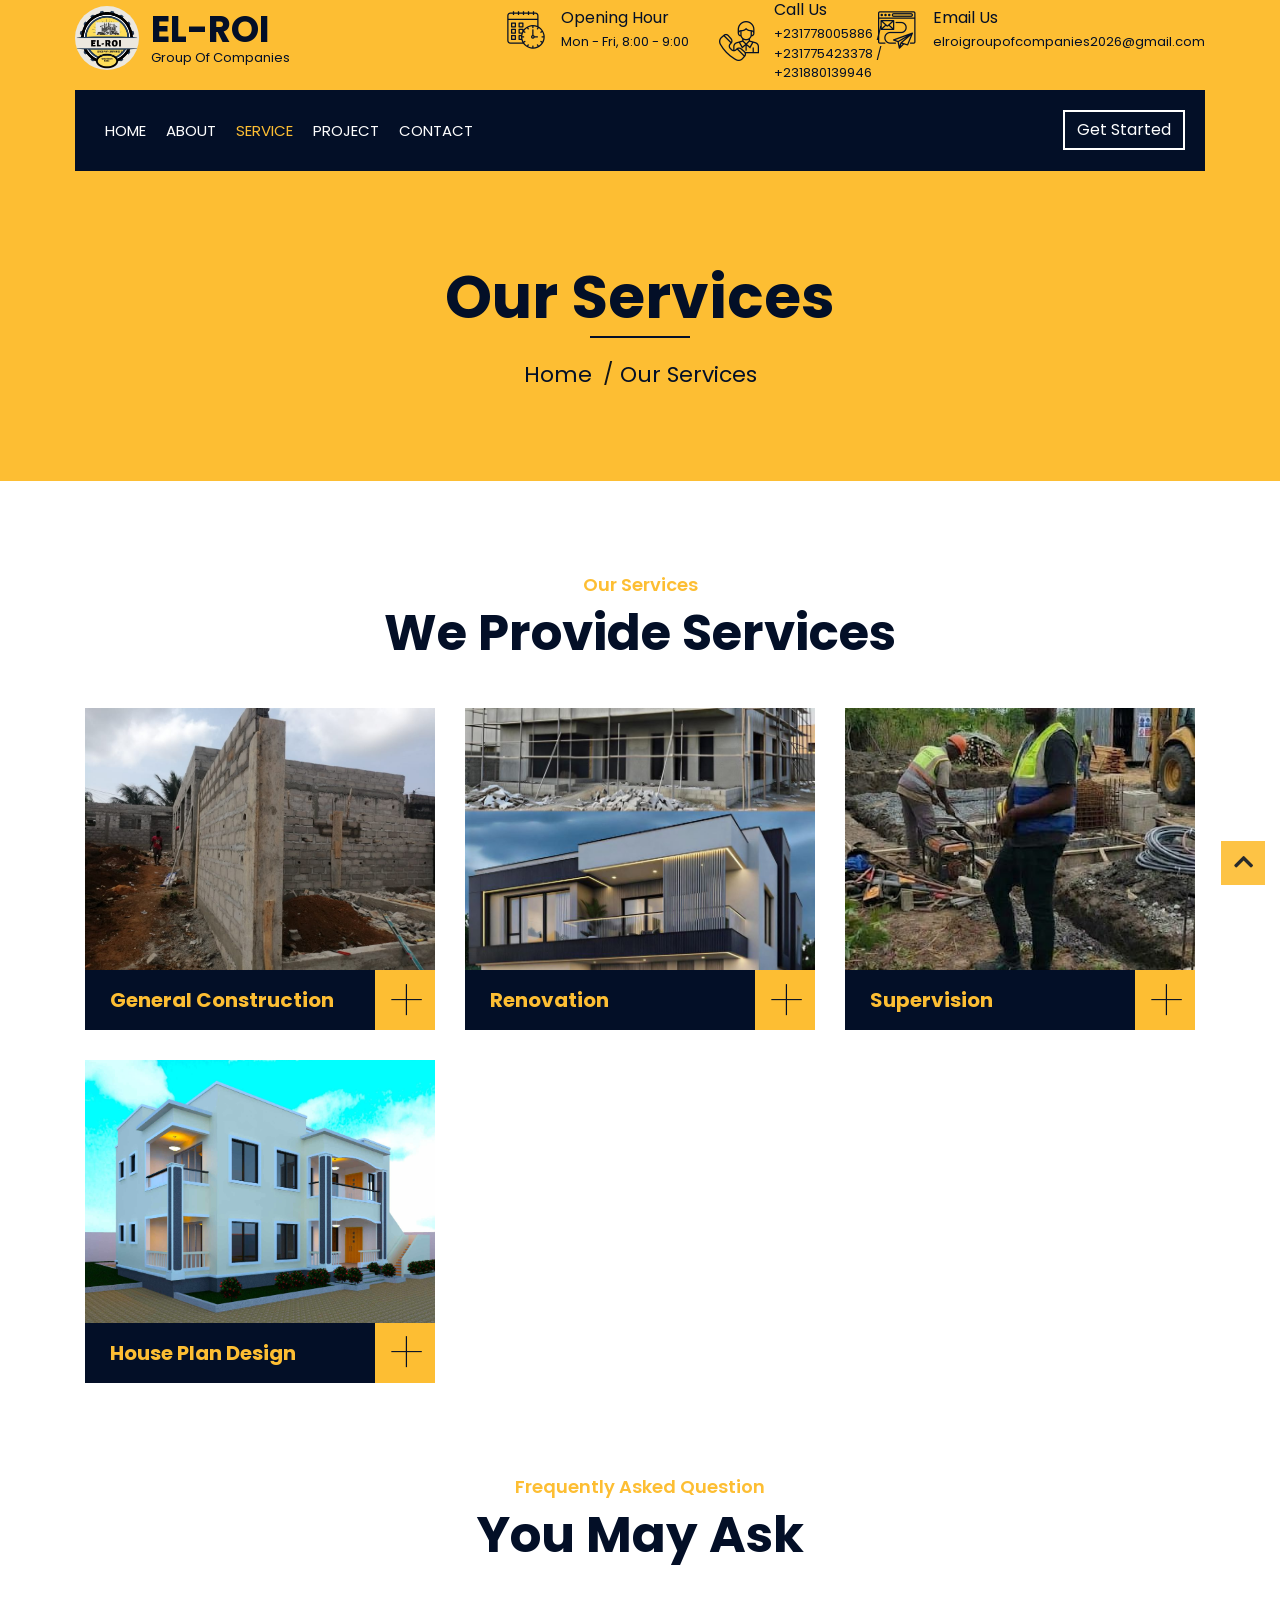
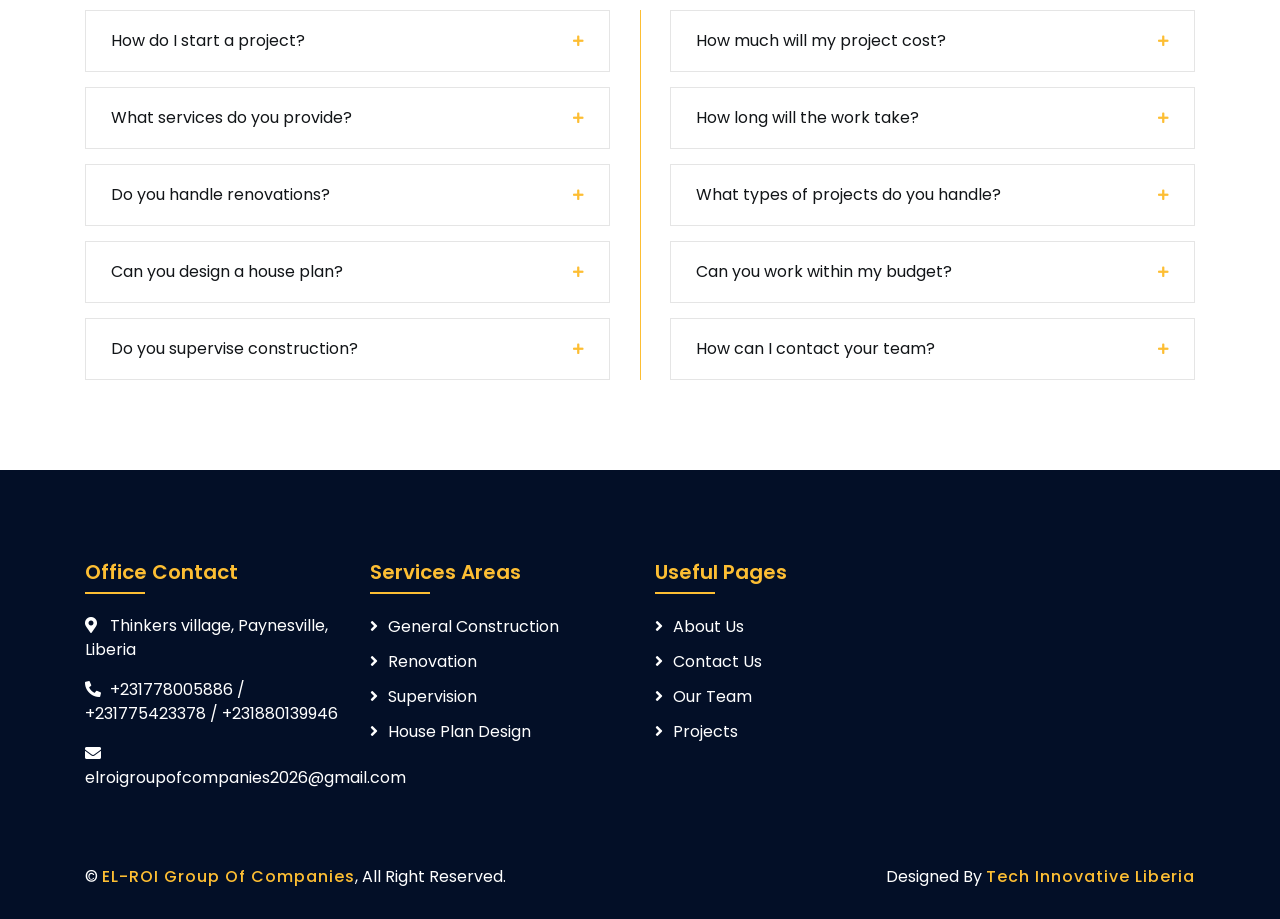
<file: builerz-master/service.html>
<!DOCTYPE html>
<html lang="en">
    <head>
        <meta charset="utf-8">
        <title>EL-ROI Group of Companies</title>
        <meta content="width=device-width, initial-scale=1.0" name="viewport">
        <meta content="Construction Company Website Template" name="keywords">
        <meta content="Construction Company Website Template" name="description">

        <!-- Favicon -->
        <link rel="apple-touch-icon" sizes="180x180" href="apple-touch-icon.png">
        <link rel="icon" type="image/png" sizes="32x32" href="favicon-32x32.png">
        <link rel="icon" type="image/png" sizes="16x16" href="favicon-16x16.png">
        <link rel="icon" href="favicon.ico" sizes="any">
        <link rel="manifest" href="site.webmanifest">

        <!-- Google Font -->
        <link href="https://fonts.googleapis.com/css2?family=Poppins:wght@100;200;300;400;500;600;700;800;900&display=swap" rel="stylesheet">

        <!-- CSS Libraries -->
        <link href="https://stackpath.bootstrapcdn.com/bootstrap/4.4.1/css/bootstrap.min.css" rel="stylesheet">
        <link href="https://cdnjs.cloudflare.com/ajax/libs/font-awesome/5.10.0/css/all.min.css" rel="stylesheet">
        <link href="lib/flaticon/font/flaticon.css" rel="stylesheet"> 
        <link href="lib/animate/animate.min.css" rel="stylesheet">
        <link href="lib/owlcarousel/assets/owl.carousel.min.css" rel="stylesheet">
        <link href="lib/lightbox/css/lightbox.min.css" rel="stylesheet">
        <link href="lib/slick/slick.css" rel="stylesheet">
        <link href="lib/slick/slick-theme.css" rel="stylesheet">

        <!-- Template Stylesheet -->
        <link href="css/style.css" rel="stylesheet">
    </head>

    <body>
        <div class="wrapper">
            <!-- Top Bar Start -->
            <div class="top-bar">
                <div class="container-fluid">
                    <div class="row align-items-center">
                        <div class="col-lg-4 col-md-12">
                            <div class="logo">
                                <a href="index.html">
                                    <img src="img/EL-ROI-LOGO.jpeg" alt="EL-ROI logo">
                                    <div class="logo-text">
                                        <h1>EL-ROI</h1>
                                        <small>Group Of Companies</small>
                                    </div>
                                </a>
                            </div>
                        </div>
                        <div class="col-lg-8 col-md-7 d-none d-lg-block">
                            <div class="row">
                                <div class="col-4">
                                    <div class="top-bar-item">
                                        <div class="top-bar-icon">
                                            <i class="flaticon-calendar"></i>
                                        </div>
                                        <div class="top-bar-text">
                                            <h3>Opening Hour</h3>
                                            <p>Mon - Fri, 8:00 - 9:00</p>
                                        </div>
                                    </div>
                                </div>
                                <div class="col-4">
                                    <div class="top-bar-item">
                                        <div class="top-bar-icon">
                                            <i class="flaticon-call"></i>
                                        </div>
                                        <div class="top-bar-text">
                                            <h3>Call Us</h3>
                                            <p>+231778005886 / +231775423378 / +231880139946</p>
                                        </div>
                                    </div>
                                </div>
                                <div class="col-4">
                                    <div class="top-bar-item">
                                        <div class="top-bar-icon">
                                            <i class="flaticon-send-mail"></i>
                                        </div>
                                        <div class="top-bar-text">
                                            <h3>Email Us</h3>
                                            <p>elroigroupofcompanies2026@gmail.com</p>
                                        </div>
                                    </div>
                                </div>
                            </div>
                        </div>
                    </div>
                </div>
            </div>
            <!-- Top Bar End -->

            <!-- Nav Bar Start -->
            <div class="nav-bar">
                <div class="container-fluid">
                    <nav class="navbar navbar-expand-lg bg-dark navbar-dark">
                        <a href="index.html" class="navbar-brand" aria-label="EL-ROI home"><img src="img/EL-ROI-LOGO.jpeg" alt="EL-ROI"></a>
                        <button type="button" class="navbar-toggler" data-toggle="collapse" data-target="#navbarCollapse">
                            <span class="navbar-toggler-icon"></span>
                        </button>

                        <div class="collapse navbar-collapse justify-content-between" id="navbarCollapse">
                            <div class="navbar-nav mr-auto">
                                <a href="index.html" class="nav-item nav-link">Home</a>
                                <a href="about.html" class="nav-item nav-link">About</a>
                                <a href="service.html" class="nav-item nav-link active">Service</a>
                                <!-- <a href="team.html" class="nav-item nav-link">Team</a> -->
                                <a href="portfolio.html" class="nav-item nav-link">Project</a>
                                <!-- <div class="nav-item dropdown">
                                    <a href="#" class="nav-link dropdown-toggle" data-toggle="dropdown">Pages</a>
                                    <div class="dropdown-menu">
                                        <a href="blog.html" class="dropdown-item">Blog Page</a>
                                        <a href="single.html" class="dropdown-item">Single Page</a>
                                    </div> >
                                </div-->
                                <a href="contact.html" class="nav-item nav-link">Contact</a>
                            </div>
                            <div class="ml-auto">
                                <a class="btn" href="contact.html">Get Started</a>
                            </div>
                        </div>
                    </nav>
                </div>
            </div>
            <!-- Nav Bar End -->
            
            
            <!-- Page Header Start -->
            <div class="page-header">
                <div class="container">
                    <div class="row">
                        <div class="col-12">
                            <h2>Our Services</h2>
                        </div>
                        <div class="col-12">
                            <a href="">Home</a>
                            <a href="">Our Services</a>
                        </div>
                    </div>
                </div>
            </div>
            <!-- Page Header End -->


            <!-- Service Start -->
            <div class="service">
                <div class="container">
                    <div class="section-header text-center">
                        <p>Our Services</p>
                        <h2>We Provide Services</h2>
                    </div>
                    <div class="row">
                        <div class="col-lg-4 col-md-6 wow fadeInUp" data-wow-delay="0.1s">
                            <div class="service-item">
                                <div class="service-img">
                                    <img src="img/GC-2.jpeg" alt="Image">
                                    <div class="service-overlay">
                                        <p>
                                            We build homes and business spaces with strong materials, skilled hands, and careful attention to every detail.
                                        </p>
                                    </div>
                                </div>
                                <div class="service-text">
                                    <h3>General Construction</h3>
                                    <a class="btn" href="img/GC-2.jpeg" data-lightbox="service">+</a>
                                </div>
                            </div>
                        </div>
                        <div class="col-lg-4 col-md-6 wow fadeInUp" data-wow-delay="0.2s">
                            <div class="service-item">
                                <div class="service-img">
                                    <img src="img/RV-2.jpg" alt="Image">
                                    <div class="service-overlay">
                                        <p>
                                            We give old spaces a fresh new look and make them more comfortable, useful, and welcoming to live or work in.
                                        </p>
                                    </div>
                                </div>
                                <div class="service-text">
                                    <h3>Renovation</h3>
                                    <a class="btn" href="img/RV-2.jpg" data-lightbox="service">+</a>
                                </div>
                            </div>
                        </div>
                        <div class="col-lg-4 col-md-6 wow fadeInUp" data-wow-delay="0.3s">
                            <div class="service-item">
                                <div class="service-img">
                                    <img src="img/GC-4.jpeg" alt="Image">
                                    <div class="service-overlay">
                                        <p>
                                            We stay closely involved in every stage to make sure the work is safe, on schedule, and done to a high standard.
                                        </p>
                                    </div>
                                </div>
                                <div class="service-text">
                                    <h3>Supervision</h3>
                                    <a class="btn" href="img/GC-4.jpeg" data-lightbox="service">+</a>
                                </div>
                            </div>
                        </div>
                        <div class="col-lg-4 col-md-6 wow fadeInUp" data-wow-delay="0.4s">
                            <div class="service-item">
                                <div class="service-img">
                                    <img src="img/HPD-7.jpeg" alt="Image">
                                    <div class="service-overlay">
                                        <p>
                                            We create practical, modern home plans that fit your lifestyle, budget, and the way you want to live for years to come.
                                        </p>
                                    </div>
                                </div>
                                <div class="service-text">
                                    <h3>House Plan Design</h3>
                                    <a class="btn" href="img/HPD-7.jpeg" data-lightbox="service">+</a>
                                </div>
                            </div>
                        </div>
                    </div>
                </div>
            </div>
            <!-- Service End -->
            
            
            <!-- FAQs Start -->
            <div class="faqs">
                <div class="container">
                    <div class="section-header text-center">
                        <p>Frequently Asked Question</p>
                        <h2>You May Ask</h2>
                    </div>
                    <div class="row">
                        <div class="col-md-6">
                            <div id="accordion-1">
                                <div class="card wow fadeInLeft" data-wow-delay="0.1s">
                                    <div class="card-header">
                                        <a class="card-link collapsed" data-toggle="collapse" href="#collapseOne">
                                            How do I start a project?
                                        </a>
                                    </div>
                                    <div id="collapseOne" class="collapse" data-parent="#accordion-1">
                                        <div class="card-body">
                                            Contact us with your idea, and we will help you plan the next steps.
                                        </div>
                                    </div>
                                </div>
                                <div class="card wow fadeInLeft" data-wow-delay="0.2s">
                                    <div class="card-header">
                                        <a class="card-link collapsed" data-toggle="collapse" href="#collapseTwo">
                                            What services do you provide?
                                        </a>
                                    </div>
                                    <div id="collapseTwo" class="collapse" data-parent="#accordion-1">
                                        <div class="card-body">
                                            We build, renovate, supervise, and design house plans.
                                        </div>
                                    </div>
                                </div>
                                <div class="card wow fadeInLeft" data-wow-delay="0.3s">
                                    <div class="card-header">
                                        <a class="card-link collapsed" data-toggle="collapse" href="#collapseThree">
                                            Do you handle renovations?
                                        </a>
                                    </div>
                                    <div id="collapseThree" class="collapse" data-parent="#accordion-1">
                                        <div class="card-body">
                                            Yes, we improve homes and business spaces.
                                        </div>
                                    </div>
                                </div>
                                <div class="card wow fadeInLeft" data-wow-delay="0.4s">
                                    <div class="card-header">
                                        <a class="card-link collapsed" data-toggle="collapse" href="#collapseFour">
                                            Can you design a house plan?
                                        </a>
                                    </div>
                                    <div id="collapseFour" class="collapse" data-parent="#accordion-1">
                                        <div class="card-body">
                                            Yes, we can create a plan to suit your needs and budget.
                                        </div>
                                    </div>
                                </div>
                                <div class="card wow fadeInLeft" data-wow-delay="0.5s">
                                    <div class="card-header">
                                        <a class="card-link collapsed" data-toggle="collapse" href="#collapseFive">
                                            Do you supervise construction?
                                        </a>
                                    </div>
                                    <div id="collapseFive" class="collapse" data-parent="#accordion-1">
                                        <div class="card-body">
                                            Yes, we check the work to help keep it safe and on schedule.
                                        </div>
                                    </div>
                                </div>
                            </div>
                        </div>
                        <div class="col-md-6">
                            <div id="accordion-2">
                                <div class="card wow fadeInRight" data-wow-delay="0.1s">
                                    <div class="card-header">
                                        <a class="card-link collapsed" data-toggle="collapse" href="#collapseSix">
                                            How much will my project cost?
                                        </a>
                                    </div>
                                    <div id="collapseSix" class="collapse" data-parent="#accordion-2">
                                        <div class="card-body">
                                            The cost depends on the size and details of the project. Contact us to discuss your budget.
                                        </div>
                                    </div>
                                </div>
                                <div class="card wow fadeInRight" data-wow-delay="0.2s">
                                    <div class="card-header">
                                        <a class="card-link collapsed" data-toggle="collapse" href="#collapseSeven">
                                            How long will the work take?
                                        </a>
                                    </div>
                                    <div id="collapseSeven" class="collapse" data-parent="#accordion-2">
                                        <div class="card-body">
                                            Timing depends on the project. We will agree on a schedule with you.
                                        </div>
                                    </div>
                                </div>
                                <div class="card wow fadeInRight" data-wow-delay="0.3s">
                                    <div class="card-header">
                                        <a class="card-link collapsed" data-toggle="collapse" href="#collapseEight">
                                            What types of projects do you handle?
                                        </a>
                                    </div>
                                    <div id="collapseEight" class="collapse" data-parent="#accordion-2">
                                        <div class="card-body">
                                            We work on homes and commercial spaces.
                                        </div>
                                    </div>
                                </div>
                                <div class="card wow fadeInRight" data-wow-delay="0.4s">
                                    <div class="card-header">
                                        <a class="card-link collapsed" data-toggle="collapse" href="#collapseNine">
                                            Can you work within my budget?
                                        </a>
                                    </div>
                                    <div id="collapseNine" class="collapse" data-parent="#accordion-2">
                                        <div class="card-body">
                                            Tell us your budget and priorities so we can discuss suitable options.
                                        </div>
                                    </div>
                                </div>
                                <div class="card wow fadeInRight" data-wow-delay="0.5s">
                                    <div class="card-header">
                                        <a class="card-link collapsed" data-toggle="collapse" href="#collapseTen">
                                            How can I contact your team?
                                        </a>
                                    </div>
                                    <div id="collapseTen" class="collapse" data-parent="#accordion-2">
                                        <div class="card-body">
                                            Use the contact details on this page to reach our team.
                                        </div>
                                    </div>
                                </div>
                            </div>
                        </div>
                    </div>
                </div>
            </div>
            <!-- FAQs End -->
            <!-- Footer Start -->
            <div class="footer wow fadeIn" data-wow-delay="0.3s">
                <div class="container">
                    <div class="row">
                        <div class="col-md-6 col-lg-3">
                            <div class="footer-contact">
                                <h2>Office Contact</h2>
                                <p><i class="fa fa-map-marker-alt"></i>Thinkers village, Paynesville, Liberia</p>
                                <p><i class="fa fa-phone-alt"></i>+231778005886 / +231775423378 / +231880139946</p>
                                <p><i class="fa fa-envelope"></i>elroigroupofcompanies2026@gmail.com</p>
                            </div>
                        </div>
                        <div class="col-md-6 col-lg-3">
                            <div class="footer-link">
                                <h2>Services Areas</h2>
                                <a href="service.html">General Construction</a>
                                <a href="service.html">Renovation</a>
                                <a href="service.html">Supervision</a>
                                <a href="service.html">House Plan Design</a>
                            </div>
                        </div>
                        <div class="col-md-6 col-lg-3">
                            <div class="footer-link">
                                <h2>Useful Pages</h2>
                                <a href="about.html">About Us</a>
                                <a href="contact.html">Contact Us</a>
                                <a href="team.html">Our Team</a>
                                <a href="portfolio.html">Projects</a>
                            </div>
                        </div>
                    </div>
                </div>
                <div class="container copyright">
                    <div class="row">
                        <div class="col-md-6">
                            <p>&copy; <a href="index.html">EL-ROI Group Of Companies</a>, All Right Reserved.</p>
                        </div>
                        <div class="col-md-6">
                            <p>Designed By <a href="">Tech Innovative Liberia</a></p>
                        </div>
                    </div>
                </div>
            </div>
            <!-- Footer End -->

            <a href="#" class="back-to-top"><i class="fa fa-chevron-up"></i></a>
        </div>

        <!-- JavaScript Libraries -->
        <script src="https://code.jquery.com/jquery-3.4.1.min.js"></script>
        <script src="https://stackpath.bootstrapcdn.com/bootstrap/4.4.1/js/bootstrap.bundle.min.js"></script>
        <script src="lib/easing/easing.min.js"></script>
        <script src="lib/wow/wow.min.js"></script>
        <script src="lib/owlcarousel/owl.carousel.min.js"></script>
        <script src="lib/isotope/isotope.pkgd.min.js"></script>
        <script src="lib/lightbox/js/lightbox.min.js"></script>
        <script src="lib/waypoints/waypoints.min.js"></script>
        <script src="lib/counterup/counterup.min.js"></script>
        <script src="lib/slick/slick.min.js"></script>

        <!-- Template Javascript -->
        <script src="js/main.js"></script>
    </body>
</html>
</file>
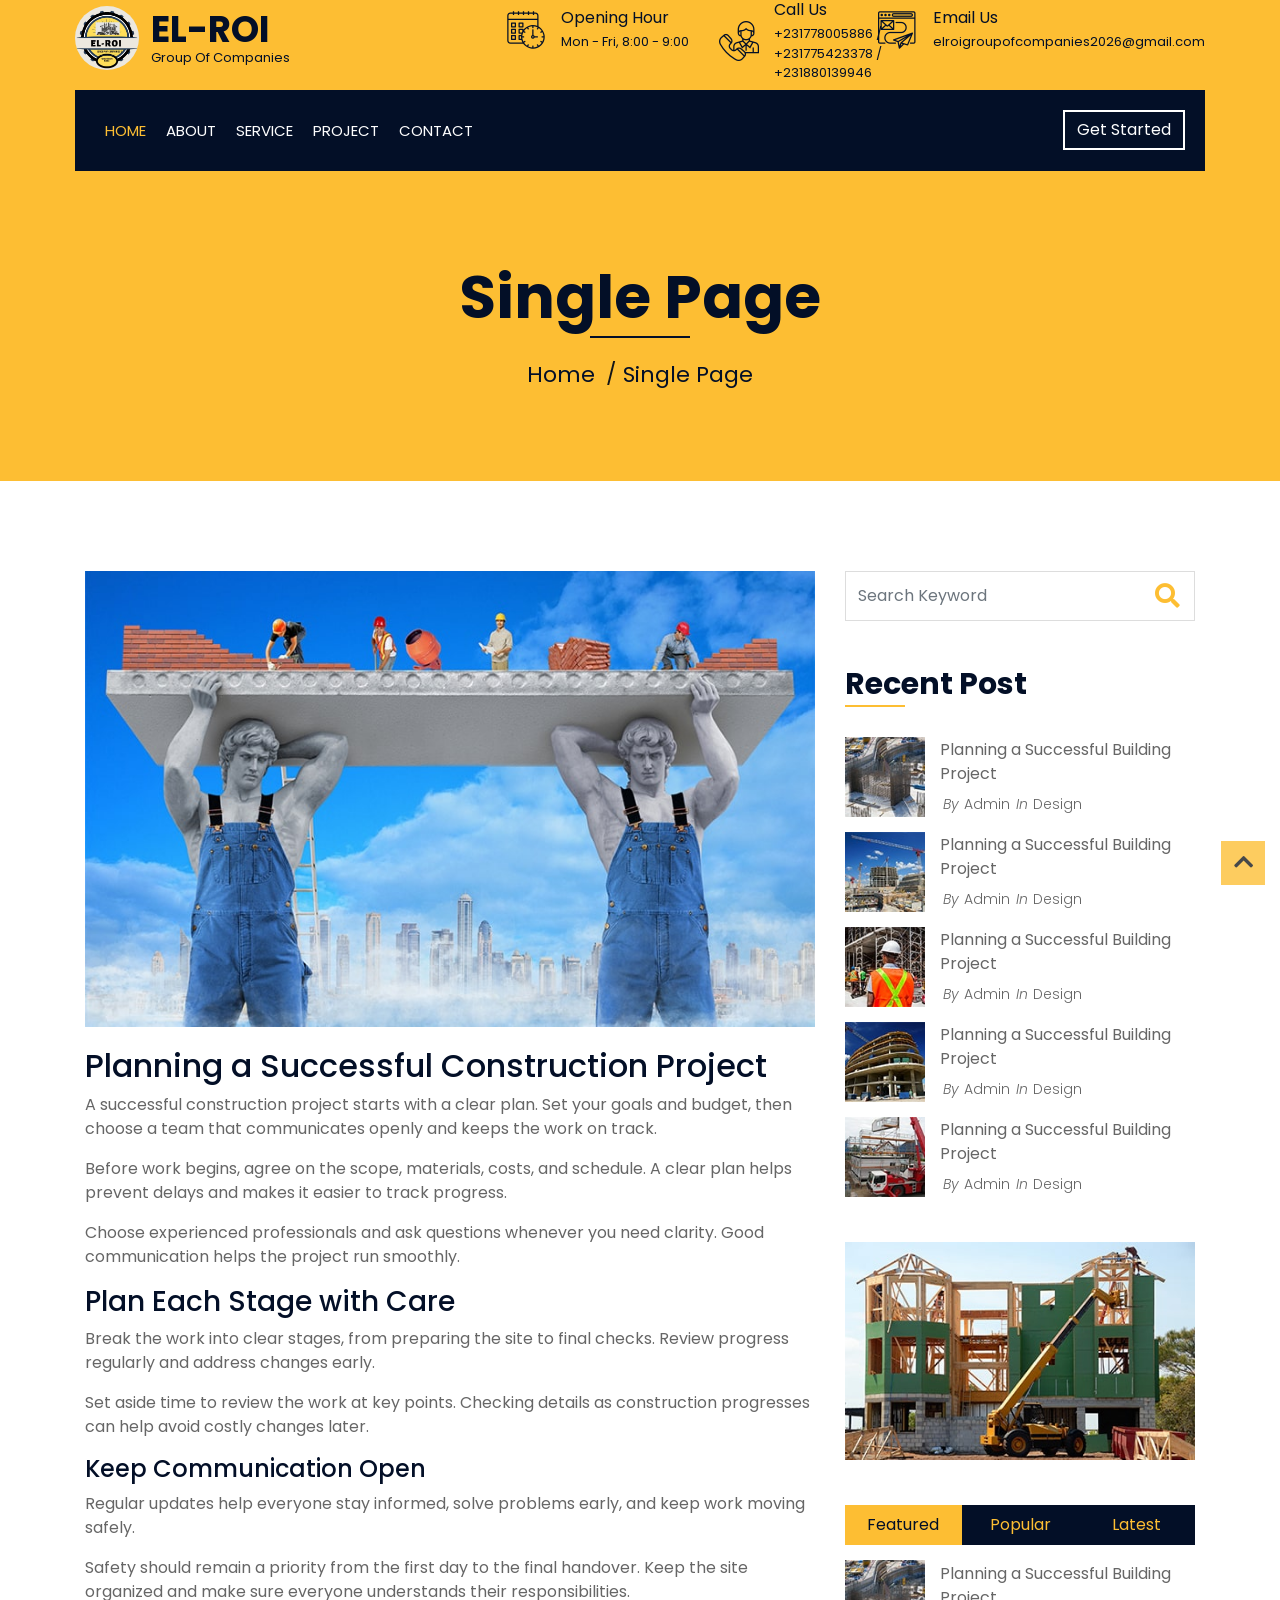
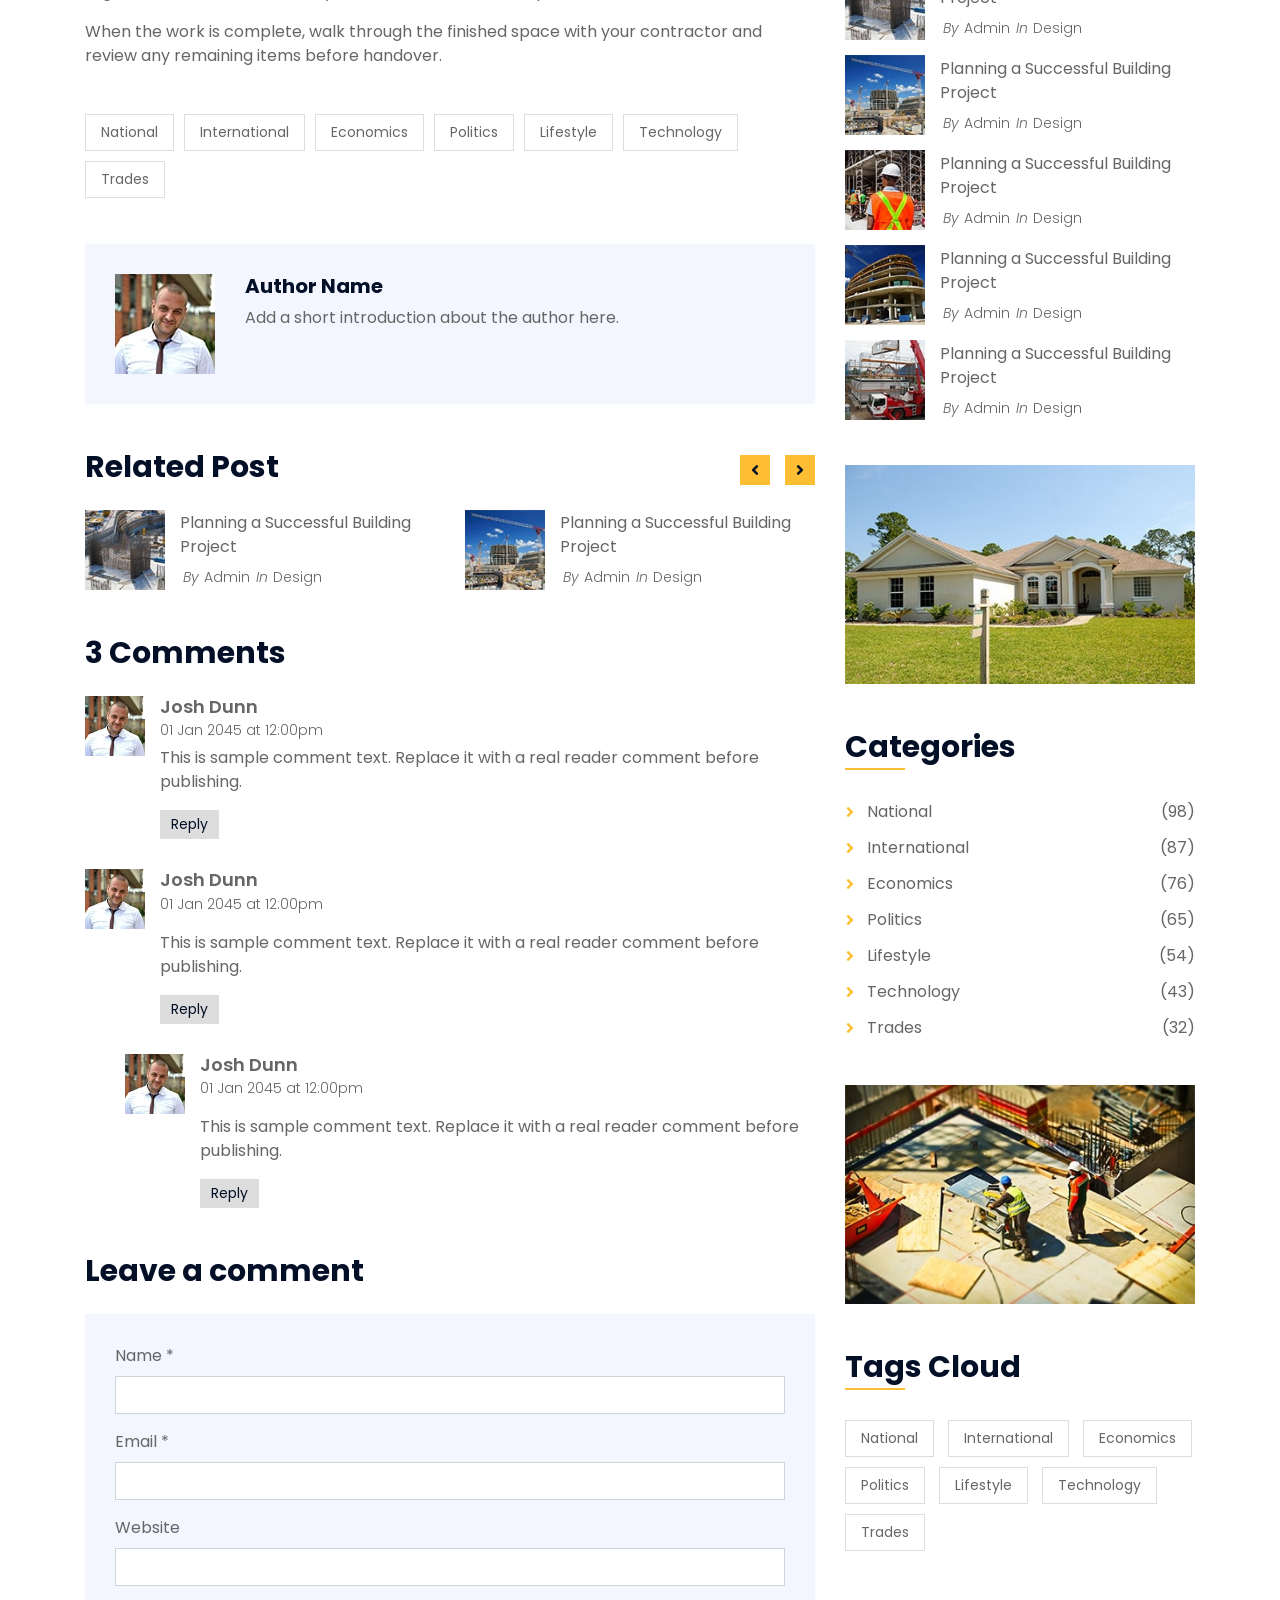
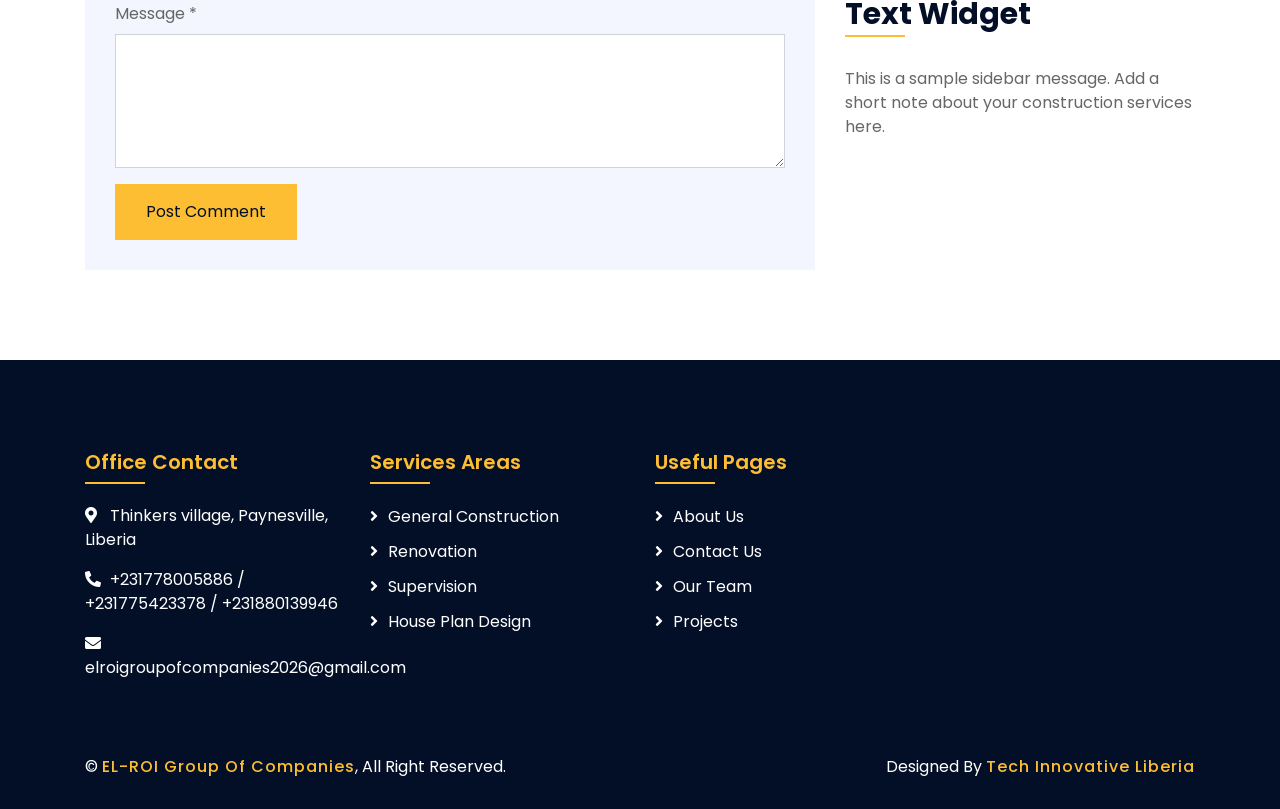
<file: builerz-master/single.html>
<!DOCTYPE html>
<html lang="en">
    <head>
        <meta charset="utf-8">
        <title>EL-ROI Group of Companies</title>
        <meta content="width=device-width, initial-scale=1.0" name="viewport">
        <meta content="Construction Company Website Template" name="keywords">
        <meta content="Construction Company Website Template" name="description">

        <!-- Favicon -->
        <link rel="apple-touch-icon" sizes="180x180" href="apple-touch-icon.png">
        <link rel="icon" type="image/png" sizes="32x32" href="favicon-32x32.png">
        <link rel="icon" type="image/png" sizes="16x16" href="favicon-16x16.png">
        <link rel="icon" href="favicon.ico" sizes="any">
        <link rel="manifest" href="site.webmanifest">

        <!-- Google Font -->
        <link href="https://fonts.googleapis.com/css2?family=Poppins:wght@100;200;300;400;500;600;700;800;900&display=swap" rel="stylesheet">

        <!-- CSS Libraries -->
        <link href="https://stackpath.bootstrapcdn.com/bootstrap/4.4.1/css/bootstrap.min.css" rel="stylesheet">
        <link href="https://cdnjs.cloudflare.com/ajax/libs/font-awesome/5.10.0/css/all.min.css" rel="stylesheet">
        <link href="lib/flaticon/font/flaticon.css" rel="stylesheet"> 
        <link href="lib/animate/animate.min.css" rel="stylesheet">
        <link href="lib/owlcarousel/assets/owl.carousel.min.css" rel="stylesheet">
        <link href="lib/lightbox/css/lightbox.min.css" rel="stylesheet">
        <link href="lib/slick/slick.css" rel="stylesheet">
        <link href="lib/slick/slick-theme.css" rel="stylesheet">

        <!-- Template Stylesheet -->
        <link href="css/style.css" rel="stylesheet">
    </head>

    <body>
        <div class="wrapper">
            <!-- Top Bar Start -->
            <div class="top-bar">
                <div class="container-fluid">
                    <div class="row align-items-center">
                        <div class="col-lg-4 col-md-12">
                            <div class="logo">
                                <a href="index.html">
                                    <img src="img/EL-ROI-LOGO.jpeg" alt="EL-ROI logo">
                                    <div class="logo-text">
                                        <h1>EL-ROI</h1>
                                        <small>Group Of Companies</small>
                                    </div>
                                </a>
                            </div>
                        </div>
                        <div class="col-lg-8 col-md-7 d-none d-lg-block">
                            <div class="row">
                                <div class="col-4">
                                    <div class="top-bar-item">
                                        <div class="top-bar-icon">
                                            <i class="flaticon-calendar"></i>
                                        </div>
                                        <div class="top-bar-text">
                                            <h3>Opening Hour</h3>
                                            <p>Mon - Fri, 8:00 - 9:00</p>
                                        </div>
                                    </div>
                                </div>
                                <div class="col-4">
                                    <div class="top-bar-item">
                                        <div class="top-bar-icon">
                                            <i class="flaticon-call"></i>
                                        </div>
                                        <div class="top-bar-text">
                                            <h3>Call Us</h3>
                                            <p>+231778005886 / +231775423378 / +231880139946</p>
                                        </div>
                                    </div>
                                </div>
                                <div class="col-4">
                                    <div class="top-bar-item">
                                        <div class="top-bar-icon">
                                            <i class="flaticon-send-mail"></i>
                                        </div>
                                        <div class="top-bar-text">
                                            <h3>Email Us</h3>
                                            <p>elroigroupofcompanies2026@gmail.com</p>
                                        </div>
                                    </div>
                                </div>
                            </div>
                        </div>
                    </div>
                </div>
            </div>
            <!-- Top Bar End -->

            <!-- Nav Bar Start -->
            <div class="nav-bar">
                <div class="container-fluid">
                    <nav class="navbar navbar-expand-lg bg-dark navbar-dark">
                        <a href="index.html" class="navbar-brand" aria-label="EL-ROI home"><img src="img/EL-ROI-LOGO.jpeg" alt="EL-ROI"></a>
                        <button type="button" class="navbar-toggler" data-toggle="collapse" data-target="#navbarCollapse">
                            <span class="navbar-toggler-icon"></span>
                        </button>

                        <div class="collapse navbar-collapse justify-content-between" id="navbarCollapse">
                            <div class="navbar-nav mr-auto">
                                <a href="index.html" class="nav-item nav-link active">Home</a>
                                <a href="about.html" class="nav-item nav-link">About</a>
                                <a href="service.html" class="nav-item nav-link">Service</a>
                                <!-- <a href="team.html" class="nav-item nav-link">Team</a> -->
                                <a href="portfolio.html" class="nav-item nav-link">Project</a>
                                <!-- <div class="nav-item dropdown">
                                    <a href="#" class="nav-link dropdown-toggle" data-toggle="dropdown">Pages</a>
                                    <div class="dropdown-menu">
                                        <a href="blog.html" class="dropdown-item">Blog Page</a>
                                        <a href="single.html" class="dropdown-item">Single Page</a>
                                    </div> >
                                </div-->
                                <a href="contact.html" class="nav-item nav-link">Contact</a>
                            </div>
                            <div class="ml-auto">
                                <a class="btn" href="contact.html">Get Started</a>
                            </div>
                        </div>
                    </nav>
                </div>
            </div>
            <!-- Nav Bar End -->


            <!-- Page Header Start -->
            <div class="page-header">
                <div class="container">
                    <div class="row">
                        <div class="col-12">
                            <h2>Single Page</h2>
                        </div>
                        <div class="col-12">
                            <a href="">Home</a>
                            <a href="">Single Page</a>
                        </div>
                    </div>
                </div>
            </div>
            <!-- Page Header End -->


            <!-- Single Post Start-->
            <div class="single">
                <div class="container">
                    <div class="row">
                        <div class="col-lg-8">
                            <div class="single-content wow fadeInUp">
                                <img src="img/single.jpg" />
                                <h2>Planning a Successful Construction Project</h2>
                                <p>
                                    A successful construction project starts with a clear plan. Set your goals and budget, then choose a team that communicates openly and keeps the work on track.
                                </p>
                                <p>
                                    Before work begins, agree on the scope, materials, costs, and schedule. A clear plan helps prevent delays and makes it easier to track progress.
                                </p>
                                <p>
                                    Choose experienced professionals and ask questions whenever you need clarity. Good communication helps the project run smoothly.
                                </p>
                                <h3>Plan Each Stage with Care</h3>
                                <p>
                                    Break the work into clear stages, from preparing the site to final checks. Review progress regularly and address changes early.
                                </p>
                                <p>
                                    Set aside time to review the work at key points. Checking details as construction progresses can help avoid costly changes later.
                                </p>
                                <h4>Keep Communication Open</h4>
                                <p>
                                    Regular updates help everyone stay informed, solve problems early, and keep work moving safely.
                                </p>
                                <p>
                                    Safety should remain a priority from the first day to the final handover. Keep the site organized and make sure everyone understands their responsibilities.
                                </p>
                                <p>
                                    When the work is complete, walk through the finished space with your contractor and review any remaining items before handover.
                                </p>
                            </div>
                            <div class="single-tags wow fadeInUp">
                                <a href="">National</a>
                                <a href="">International</a>
                                <a href="">Economics</a>
                                <a href="">Politics</a>
                                <a href="">Lifestyle</a>
                                <a href="">Technology</a>
                                <a href="">Trades</a>
                            </div>
                            <div class="single-bio wow fadeInUp">
                                <div class="single-bio-img">
                                    <img src="img/user.jpg" />
                                </div>
                                <div class="single-bio-text">
                                    <h3>Author Name</h3>
                                    <p>
                                        Add a short introduction about the author here.
                                    </p>
                                </div>
                            </div>
                            <div class="single-related wow fadeInUp">
                                <h2>Related Post</h2>
                                <div class="owl-carousel related-slider">
                                    <div class="post-item">
                                        <div class="post-img">
                                            <img src="img/post-1.jpg" />
                                        </div>
                                        <div class="post-text">
                                            <a href="">Planning a Successful Building Project</a>
                                            <div class="post-meta">
                                                <p>By<a href="">Admin</a></p>
                                                <p>In<a href="">Design</a></p>
                                            </div>
                                        </div>
                                    </div>
                                    <div class="post-item">
                                        <div class="post-img">
                                            <img src="img/post-2.jpg" />
                                        </div>
                                        <div class="post-text">
                                            <a href="">Planning a Successful Building Project</a>
                                            <div class="post-meta">
                                                <p>By<a href="">Admin</a></p>
                                                <p>In<a href="">Design</a></p>
                                            </div>
                                        </div>
                                    </div>
                                    <div class="post-item">
                                        <div class="post-img">
                                            <img src="img/post-3.jpg" />
                                        </div>
                                        <div class="post-text">
                                            <a href="">Planning a Successful Building Project</a>
                                            <div class="post-meta">
                                                <p>By<a href="">Admin</a></p>
                                                <p>In<a href="">Design</a></p>
                                            </div>
                                        </div>
                                    </div>
                                    <div class="post-item">
                                        <div class="post-img">
                                            <img src="img/post-4.jpg" />
                                        </div>
                                        <div class="post-text">
                                            <a href="">Planning a Successful Building Project</a>
                                            <div class="post-meta">
                                                <p>By<a href="">Admin</a></p>
                                                <p>In<a href="">Design</a></p>
                                            </div>
                                        </div>
                                    </div>
                                </div>
                            </div>

                            <div class="single-comment wow fadeInUp">
                                <h2>3 Comments</h2>
                                <ul class="comment-list">
                                    <li class="comment-item">
                                        <div class="comment-body">
                                            <div class="comment-img">
                                                <img src="img/user.jpg" />
                                            </div>
                                            <div class="comment-text">
                                                <h3><a href="">Josh Dunn</a></h3>
                                                <span>01 Jan 2045 at 12:00pm</span>
                                                <p>
                                                    This is sample comment text. Replace it with a real reader comment before publishing.
                                                </p>
                                                <a class="btn" href="">Reply</a>
                                            </div>
                                        </div>
                                    </li>
                                    <li class="comment-item">
                                        <div class="comment-body">
                                            <div class="comment-img">
                                                <img src="img/user.jpg" />
                                            </div>
                                            <div class="comment-text">
                                                <h3><a href="">Josh Dunn</a></h3>
                                                <p><span>01 Jan 2045 at 12:00pm</span></p>
                                                <p>
                                                    This is sample comment text. Replace it with a real reader comment before publishing.
                                                </p>
                                                <a class="btn" href="">Reply</a>
                                            </div>
                                        </div>
                                        <ul class="comment-child">
                                            <li class="comment-item">
                                                <div class="comment-body">
                                                    <div class="comment-img">
                                                        <img src="img/user.jpg" />
                                                    </div>
                                                    <div class="comment-text">
                                                        <h3><a href="">Josh Dunn</a></h3>
                                                        <p><span>01 Jan 2045 at 12:00pm</span></p>
                                                        <p>
                                                            This is sample comment text. Replace it with a real reader comment before publishing.
                                                        </p>
                                                        <a class="btn" href="">Reply</a>
                                                    </div>
                                                </div>
                                            </li>
                                        </ul>
                                    </li>
                                </ul>
                            </div>
                            <div class="comment-form wow fadeInUp">
                                <h2>Leave a comment</h2>
                                <form>
                                    <div class="form-group">
                                        <label for="name">Name *</label>
                                        <input type="text" class="form-control" id="name">
                                    </div>
                                    <div class="form-group">
                                        <label for="email">Email *</label>
                                        <input type="email" class="form-control" id="email">
                                    </div>
                                    <div class="form-group">
                                        <label for="website">Website</label>
                                        <input type="url" class="form-control" id="website">
                                    </div>

                                    <div class="form-group">
                                        <label for="message">Message *</label>
                                        <textarea id="message" cols="30" rows="5" class="form-control"></textarea>
                                    </div>
                                    <div class="form-group">
                                        <input type="submit" value="Post Comment" class="btn">
                                    </div>
                                </form>
                            </div>
                        </div>

                        <div class="col-lg-4">
                            <div class="sidebar">
                                <div class="sidebar-widget wow fadeInUp">
                                    <div class="search-widget">
                                        <form>
                                            <input class="form-control" type="text" placeholder="Search Keyword">
                                            <button class="btn"><i class="fa fa-search"></i></button>
                                        </form>
                                    </div>
                                </div>

                                <div class="sidebar-widget wow fadeInUp">
                                    <h2 class="widget-title">Recent Post</h2>
                                    <div class="recent-post">
                                        <div class="post-item">
                                            <div class="post-img">
                                                <img src="img/post-1.jpg" />
                                            </div>
                                            <div class="post-text">
                                                <a href="">Planning a Successful Building Project</a>
                                                <div class="post-meta">
                                                    <p>By<a href="">Admin</a></p>
                                                    <p>In<a href="">Design</a></p>
                                                </div>
                                            </div>
                                        </div>
                                        <div class="post-item">
                                            <div class="post-img">
                                                <img src="img/post-2.jpg" />
                                            </div>
                                            <div class="post-text">
                                                <a href="">Planning a Successful Building Project</a>
                                                <div class="post-meta">
                                                    <p>By<a href="">Admin</a></p>
                                                    <p>In<a href="">Design</a></p>
                                                </div>
                                            </div>
                                        </div>
                                        <div class="post-item">
                                            <div class="post-img">
                                                <img src="img/post-3.jpg" />
                                            </div>
                                            <div class="post-text">
                                                <a href="">Planning a Successful Building Project</a>
                                                <div class="post-meta">
                                                    <p>By<a href="">Admin</a></p>
                                                    <p>In<a href="">Design</a></p>
                                                </div>
                                            </div>
                                        </div>
                                        <div class="post-item">
                                            <div class="post-img">
                                                <img src="img/post-4.jpg" />
                                            </div>
                                            <div class="post-text">
                                                <a href="">Planning a Successful Building Project</a>
                                                <div class="post-meta">
                                                    <p>By<a href="">Admin</a></p>
                                                    <p>In<a href="">Design</a></p>
                                                </div>
                                            </div>
                                        </div>
                                        <div class="post-item">
                                            <div class="post-img">
                                                <img src="img/post-5.jpg" />
                                            </div>
                                            <div class="post-text">
                                                <a href="">Planning a Successful Building Project</a>
                                                <div class="post-meta">
                                                    <p>By<a href="">Admin</a></p>
                                                    <p>In<a href="">Design</a></p>
                                                </div>
                                            </div>
                                        </div>
                                    </div>
                                </div>

                                <div class="sidebar-widget wow fadeInUp">
                                    <div class="image-widget">
                                        <a href="#"><img src="img/blog-1.jpg" alt="Image"></a>
                                    </div>
                                </div>

                                <div class="sidebar-widget wow fadeInUp">
                                    <div class="tab-post">
                                        <ul class="nav nav-pills nav-justified">
                                            <li class="nav-item">
                                                <a class="nav-link active" data-toggle="pill" href="#featured">Featured</a>
                                            </li>
                                            <li class="nav-item">
                                                <a class="nav-link" data-toggle="pill" href="#popular">Popular</a>
                                            </li>
                                            <li class="nav-item">
                                                <a class="nav-link" data-toggle="pill" href="#latest">Latest</a>
                                            </li>
                                        </ul>

                                        <div class="tab-content">
                                            <div id="featured" class="container tab-pane active">
                                                <div class="post-item">
                                                    <div class="post-img">
                                                        <img src="img/post-1.jpg" />
                                                    </div>
                                                    <div class="post-text">
                                                        <a href="">Planning a Successful Building Project</a>
                                                        <div class="post-meta">
                                                            <p>By<a href="">Admin</a></p>
                                                            <p>In<a href="">Design</a></p>
                                                        </div>
                                                    </div>
                                                </div>
                                                <div class="post-item">
                                                    <div class="post-img">
                                                        <img src="img/post-2.jpg" />
                                                    </div>
                                                    <div class="post-text">
                                                        <a href="">Planning a Successful Building Project</a>
                                                        <div class="post-meta">
                                                            <p>By<a href="">Admin</a></p>
                                                            <p>In<a href="">Design</a></p>
                                                        </div>
                                                    </div>
                                                </div>
                                                <div class="post-item">
                                                    <div class="post-img">
                                                        <img src="img/post-3.jpg" />
                                                    </div>
                                                    <div class="post-text">
                                                        <a href="">Planning a Successful Building Project</a>
                                                        <div class="post-meta">
                                                            <p>By<a href="">Admin</a></p>
                                                            <p>In<a href="">Design</a></p>
                                                        </div>
                                                    </div>
                                                </div>
                                                <div class="post-item">
                                                    <div class="post-img">
                                                        <img src="img/post-4.jpg" />
                                                    </div>
                                                    <div class="post-text">
                                                        <a href="">Planning a Successful Building Project</a>
                                                        <div class="post-meta">
                                                            <p>By<a href="">Admin</a></p>
                                                            <p>In<a href="">Design</a></p>
                                                        </div>
                                                    </div>
                                                </div>
                                                <div class="post-item">
                                                    <div class="post-img">
                                                        <img src="img/post-5.jpg" />
                                                    </div>
                                                    <div class="post-text">
                                                        <a href="">Planning a Successful Building Project</a>
                                                        <div class="post-meta">
                                                            <p>By<a href="">Admin</a></p>
                                                            <p>In<a href="">Design</a></p>
                                                        </div>
                                                    </div>
                                                </div>
                                            </div>
                                            <div id="popular" class="container tab-pane fade">
                                                <div class="post-item">
                                                    <div class="post-img">
                                                        <img src="img/post-1.jpg" />
                                                    </div>
                                                    <div class="post-text">
                                                        <a href="">Planning a Successful Building Project</a>
                                                        <div class="post-meta">
                                                            <p>By<a href="">Admin</a></p>
                                                            <p>In<a href="">Design</a></p>
                                                        </div>
                                                    </div>
                                                </div>
                                                <div class="post-item">
                                                    <div class="post-img">
                                                        <img src="img/post-2.jpg" />
                                                    </div>
                                                    <div class="post-text">
                                                        <a href="">Planning a Successful Building Project</a>
                                                        <div class="post-meta">
                                                            <p>By<a href="">Admin</a></p>
                                                            <p>In<a href="">Design</a></p>
                                                        </div>
                                                    </div>
                                                </div>
                                                <div class="post-item">
                                                    <div class="post-img">
                                                        <img src="img/post-3.jpg" />
                                                    </div>
                                                    <div class="post-text">
                                                        <a href="">Planning a Successful Building Project</a>
                                                        <div class="post-meta">
                                                            <p>By<a href="">Admin</a></p>
                                                            <p>In<a href="">Design</a></p>
                                                        </div>
                                                    </div>
                                                </div>
                                                <div class="post-item">
                                                    <div class="post-img">
                                                        <img src="img/post-4.jpg" />
                                                    </div>
                                                    <div class="post-text">
                                                        <a href="">Planning a Successful Building Project</a>
                                                        <div class="post-meta">
                                                            <p>By<a href="">Admin</a></p>
                                                            <p>In<a href="">Design</a></p>
                                                        </div>
                                                    </div>
                                                </div>
                                                <div class="post-item">
                                                    <div class="post-img">
                                                        <img src="img/post-5.jpg" />
                                                    </div>
                                                    <div class="post-text">
                                                        <a href="">Planning a Successful Building Project</a>
                                                        <div class="post-meta">
                                                            <p>By<a href="">Admin</a></p>
                                                            <p>In<a href="">Design</a></p>
                                                        </div>
                                                    </div>
                                                </div>
                                            </div>
                                            <div id="latest" class="container tab-pane fade">
                                                <div class="post-item">
                                                    <div class="post-img">
                                                        <img src="img/post-1.jpg" />
                                                    </div>
                                                    <div class="post-text">
                                                        <a href="">Planning a Successful Building Project</a>
                                                        <div class="post-meta">
                                                            <p>By<a href="">Admin</a></p>
                                                            <p>In<a href="">Design</a></p>
                                                        </div>
                                                    </div>
                                                </div>
                                                <div class="post-item">
                                                    <div class="post-img">
                                                        <img src="img/post-2.jpg" />
                                                    </div>
                                                    <div class="post-text">
                                                        <a href="">Planning a Successful Building Project</a>
                                                        <div class="post-meta">
                                                            <p>By<a href="">Admin</a></p>
                                                            <p>In<a href="">Design</a></p>
                                                        </div>
                                                    </div>
                                                </div>
                                                <div class="post-item">
                                                    <div class="post-img">
                                                        <img src="img/post-3.jpg" />
                                                    </div>
                                                    <div class="post-text">
                                                        <a href="">Planning a Successful Building Project</a>
                                                        <div class="post-meta">
                                                            <p>By<a href="">Admin</a></p>
                                                            <p>In<a href="">Design</a></p>
                                                        </div>
                                                    </div>
                                                </div>
                                                <div class="post-item">
                                                    <div class="post-img">
                                                        <img src="img/post-4.jpg" />
                                                    </div>
                                                    <div class="post-text">
                                                        <a href="">Planning a Successful Building Project</a>
                                                        <div class="post-meta">
                                                            <p>By<a href="">Admin</a></p>
                                                            <p>In<a href="">Design</a></p>
                                                        </div>
                                                    </div>
                                                </div>
                                                <div class="post-item">
                                                    <div class="post-img">
                                                        <img src="img/post-5.jpg" />
                                                    </div>
                                                    <div class="post-text">
                                                        <a href="">Planning a Successful Building Project</a>
                                                        <div class="post-meta">
                                                            <p>By<a href="">Admin</a></p>
                                                            <p>In<a href="">Design</a></p>
                                                        </div>
                                                    </div>
                                                </div>
                                            </div>
                                        </div>
                                    </div>
                                </div>

                                <div class="sidebar-widget wow fadeInUp">
                                    <div class="image-widget">
                                        <a href="#"><img src="img/blog-2.jpg" alt="Image"></a>
                                    </div>
                                </div>

                                <div class="sidebar-widget wow fadeInUp">
                                    <h2 class="widget-title">Categories</h2>
                                    <div class="category-widget">
                                        <ul>
                                            <li><a href="">National</a><span>(98)</span></li>
                                            <li><a href="">International</a><span>(87)</span></li>
                                            <li><a href="">Economics</a><span>(76)</span></li>
                                            <li><a href="">Politics</a><span>(65)</span></li>
                                            <li><a href="">Lifestyle</a><span>(54)</span></li>
                                            <li><a href="">Technology</a><span>(43)</span></li>
                                            <li><a href="">Trades</a><span>(32)</span></li>
                                        </ul>
                                    </div>
                                </div>

                                <div class="sidebar-widget wow fadeInUp">
                                    <div class="image-widget">
                                        <a href="#"><img src="img/blog-3.jpg" alt="Image"></a>
                                    </div>
                                </div>

                                <div class="sidebar-widget wow fadeInUp">
                                    <h2 class="widget-title">Tags Cloud</h2>
                                    <div class="tag-widget">
                                        <a href="">National</a>
                                        <a href="">International</a>
                                        <a href="">Economics</a>
                                        <a href="">Politics</a>
                                        <a href="">Lifestyle</a>
                                        <a href="">Technology</a>
                                        <a href="">Trades</a>
                                    </div>
                                </div>

                                <div class="sidebar-widget wow fadeInUp">
                                    <h2 class="widget-title">Text Widget</h2>
                                    <div class="text-widget">
                                        <p>
                                            This is a sample sidebar message. Add a short note about your construction services here.
                                        </p>
                                    </div>
                                </div>
                            </div>
                        </div>
                    </div>
                </div>
            </div>
            <!-- Single Post End-->
            <!-- Footer Start -->
            <div class="footer wow fadeIn" data-wow-delay="0.3s">
                <div class="container">
                    <div class="row">
                        <div class="col-md-6 col-lg-3">
                            <div class="footer-contact">
                                <h2>Office Contact</h2>
                                <p><i class="fa fa-map-marker-alt"></i>Thinkers village, Paynesville, Liberia</p>
                                <p><i class="fa fa-phone-alt"></i>+231778005886 / +231775423378 / +231880139946</p>
                                <p><i class="fa fa-envelope"></i>elroigroupofcompanies2026@gmail.com</p>
                            </div>
                        </div>
                        <div class="col-md-6 col-lg-3">
                            <div class="footer-link">
                                <h2>Services Areas</h2>
                                <a href="service.html">General Construction</a>
                                <a href="service.html">Renovation</a>
                                <a href="service.html">Supervision</a>
                                <a href="service.html">House Plan Design</a>
                            </div>
                        </div>
                        <div class="col-md-6 col-lg-3">
                            <div class="footer-link">
                                <h2>Useful Pages</h2>
                                <a href="about.html">About Us</a>
                                <a href="contact.html">Contact Us</a>
                                <a href="team.html">Our Team</a>
                                <a href="portfolio.html">Projects</a>
                            </div>
                        </div>
                    </div>
                </div>
                <div class="container copyright">
                    <div class="row">
                        <div class="col-md-6">
                            <p>&copy; <a href="index.html">EL-ROI Group Of Companies</a>, All Right Reserved.</p>
                        </div>
                        <div class="col-md-6">
                            <p>Designed By <a href="">Tech Innovative Liberia</a></p>
                        </div>
                    </div>
                </div>
            </div>
            <!-- Footer End -->

            <a href="#" class="back-to-top"><i class="fa fa-chevron-up"></i></a>
        </div>

        <!-- JavaScript Libraries -->
        <script src="https://code.jquery.com/jquery-3.4.1.min.js"></script>
        <script src="https://stackpath.bootstrapcdn.com/bootstrap/4.4.1/js/bootstrap.bundle.min.js"></script>
        <script src="lib/easing/easing.min.js"></script>
        <script src="lib/wow/wow.min.js"></script>
        <script src="lib/owlcarousel/owl.carousel.min.js"></script>
        <script src="lib/isotope/isotope.pkgd.min.js"></script>
        <script src="lib/lightbox/js/lightbox.min.js"></script>
        <script src="lib/waypoints/waypoints.min.js"></script>
        <script src="lib/counterup/counterup.min.js"></script>
        <script src="lib/slick/slick.min.js"></script>

        <!-- Template Javascript -->
        <script src="js/main.js"></script>
    </body>
</html>
</file>
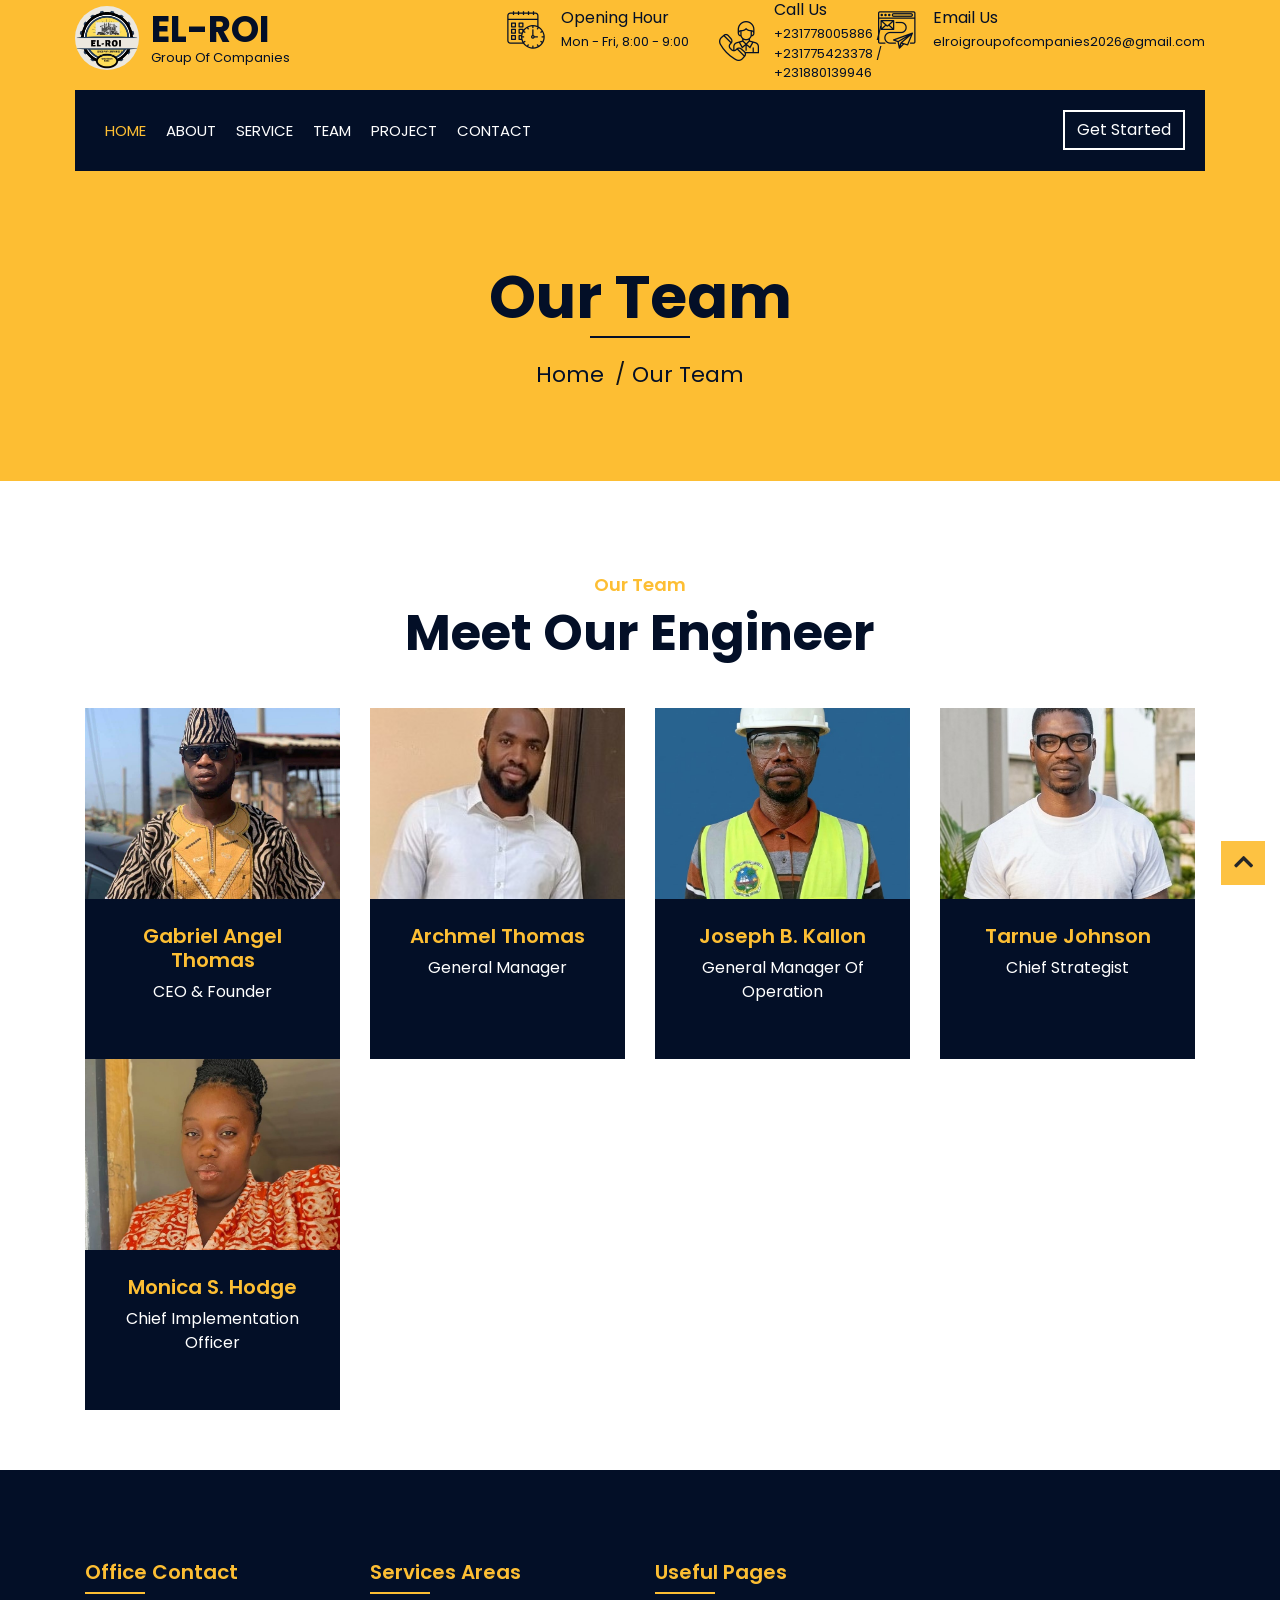
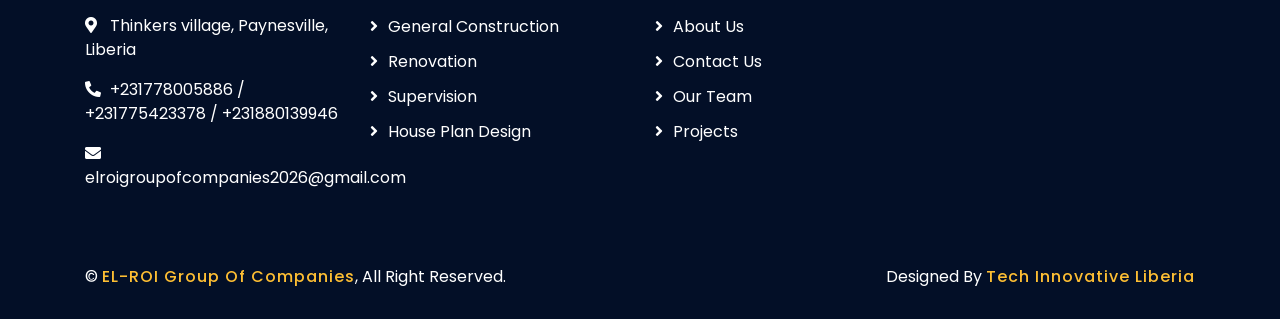
<file: builerz-master/team.html>
<!DOCTYPE html>
<html lang="en">
    <head>
        <meta charset="utf-8">
        <title>EL-ROI Group of Companies</title>
        <meta content="width=device-width, initial-scale=1.0" name="viewport">
        <meta content="Construction Company Website Template" name="keywords">
        <meta content="Construction Company Website Template" name="description">

        <!-- Favicon -->
        <link rel="apple-touch-icon" sizes="180x180" href="apple-touch-icon.png">
        <link rel="icon" type="image/png" sizes="32x32" href="favicon-32x32.png">
        <link rel="icon" type="image/png" sizes="16x16" href="favicon-16x16.png">
        <link rel="icon" href="favicon.ico" sizes="any">
        <link rel="manifest" href="site.webmanifest">

        <!-- Google Font -->
        <link href="https://fonts.googleapis.com/css2?family=Poppins:wght@100;200;300;400;500;600;700;800;900&display=swap" rel="stylesheet">

        <!-- CSS Libraries -->
        <link href="https://stackpath.bootstrapcdn.com/bootstrap/4.4.1/css/bootstrap.min.css" rel="stylesheet">
        <link href="https://cdnjs.cloudflare.com/ajax/libs/font-awesome/5.10.0/css/all.min.css" rel="stylesheet">
        <link href="lib/flaticon/font/flaticon.css" rel="stylesheet"> 
        <link href="lib/animate/animate.min.css" rel="stylesheet">
        <link href="lib/owlcarousel/assets/owl.carousel.min.css" rel="stylesheet">
        <link href="lib/lightbox/css/lightbox.min.css" rel="stylesheet">
        <link href="lib/slick/slick.css" rel="stylesheet">
        <link href="lib/slick/slick-theme.css" rel="stylesheet">

        <!-- Template Stylesheet -->
        <link href="css/style.css" rel="stylesheet">
    </head>

    <body>
        <div class="wrapper">
            <!-- Top Bar Start -->
            <div class="top-bar">
                <div class="container-fluid">
                    <div class="row align-items-center">
                        <div class="col-lg-4 col-md-12">
                            <div class="logo">
                                <a href="index.html">
                                    <img src="img/EL-ROI-LOGO.jpeg" alt="EL-ROI logo">
                                    <div class="logo-text">
                                        <h1>EL-ROI</h1>
                                        <small>Group Of Companies</small>
                                    </div>
                                </a>
                            </div>
                        </div>
                        <div class="col-lg-8 col-md-7 d-none d-lg-block">
                            <div class="row">
                                <div class="col-4">
                                    <div class="top-bar-item">
                                        <div class="top-bar-icon">
                                            <i class="flaticon-calendar"></i>
                                        </div>
                                        <div class="top-bar-text">
                                            <h3>Opening Hour</h3>
                                            <p>Mon - Fri, 8:00 - 9:00</p>
                                        </div>
                                    </div>
                                </div>
                                <div class="col-4">
                                    <div class="top-bar-item">
                                        <div class="top-bar-icon">
                                            <i class="flaticon-call"></i>
                                        </div>
                                        <div class="top-bar-text">
                                            <h3>Call Us</h3>
                                            <p>+231778005886 / +231775423378 / +231880139946</p>
                                        </div>
                                    </div>
                                </div>
                                <div class="col-4">
                                    <div class="top-bar-item">
                                        <div class="top-bar-icon">
                                            <i class="flaticon-send-mail"></i>
                                        </div>
                                        <div class="top-bar-text">
                                            <h3>Email Us</h3>
                                            <p>elroigroupofcompanies2026@gmail.com</p>
                                        </div>
                                    </div>
                                </div>
                            </div>
                        </div>
                    </div>
                </div>
            </div>
            <!-- Top Bar End -->

            <!-- Nav Bar Start -->
            <div class="nav-bar">
                <div class="container-fluid">
                    <nav class="navbar navbar-expand-lg bg-dark navbar-dark">
                        <a href="index.html" class="navbar-brand" aria-label="EL-ROI home"><img src="img/EL-ROI-LOGO.jpeg" alt="EL-ROI"></a>
                        <button type="button" class="navbar-toggler" data-toggle="collapse" data-target="#navbarCollapse">
                            <span class="navbar-toggler-icon"></span>
                        </button>

                        <div class="collapse navbar-collapse justify-content-between" id="navbarCollapse">
                            <div class="navbar-nav mr-auto">
                                <a href="index.html" class="nav-item nav-link active">Home</a>
                                <a href="about.html" class="nav-item nav-link">About</a>
                                <a href="service.html" class="nav-item nav-link">Service</a>
                                <a href="team.html" class="nav-item nav-link">Team</a>
                                <a href="portfolio.html" class="nav-item nav-link">Project</a>
                                <!-- <div class="nav-item dropdown">
                                    <a href="#" class="nav-link dropdown-toggle" data-toggle="dropdown">Pages</a>
                                    <div class="dropdown-menu">
                                        <a href="blog.html" class="dropdown-item">Blog Page</a>
                                        <a href="single.html" class="dropdown-item">Single Page</a>
                                    </div> >
                                </div-->
                                <a href="contact.html" class="nav-item nav-link">Contact</a>
                            </div>
                            <div class="ml-auto">
                                <a class="btn" href="contact.html">Get Started</a>
                            </div>
                        </div>
                    </nav>
                </div>
            </div>
            <!-- Nav Bar End -->
            
            
            <!-- Page Header Start -->
            <div class="page-header">
                <div class="container">
                    <div class="row">
                        <div class="col-12">
                            <h2>Our Team</h2>
                        </div>
                        <div class="col-12">
                            <a href="">Home</a>
                            <a href="">Our Team</a>
                        </div>
                    </div>
                </div>
            </div>
            <!-- Page Header End -->


            <!-- Team Start -->
            <div class="team">
                <div class="container">
                    <div class="section-header text-center">
                        <p>Our Team</p>
                        <h2>Meet Our Engineer</h2>
                    </div>
                    <div class="row">
                        <div class="col-lg-3 col-md-6 wow fadeInUp" data-wow-delay="0.1s">
                            <div class="team-item">
                                <div class="team-img">
                                    <img src="img/C.E.O.jpeg" alt="Team Image">
                                </div>
                                <div class="team-text">
                                    <h2>Gabriel Angel Thomas</h2>
                                    <p>CEO & Founder</p>
                                </div>
                                <!--div class="team-social">
                                    <a class="social-tw" href=""><i class="fab fa-twitter"></i></a>
                                    <a class="social-fb" href=""><i class="fab fa-facebook-f"></i></a>
                                    <a class="social-li" href=""><i class="fab fa-linkedin-in"></i></a>
                                    <a class="social-in" href=""><i class="fab fa-instagram"></i></a>
                                </div-->
                            </div>
                        </div>
                        <div class="col-lg-3 col-md-6 wow fadeInUp" data-wow-delay="0.2s">
                            <div class="team-item">
                                <div class="team-img">
                                    <img src="img/General-Manager.jpg" alt="Team Image">
                                </div>
                                <div class="team-text">
                                    <h2>Archmel Thomas</h2>
                                    <p>General Manager</p>
                                </div>
                                <!--div class="team-social">
                                    <a class="social-tw" href=""><i class="fab fa-twitter"></i></a>
                                    <a class="social-fb" href=""><i class="fab fa-facebook-f"></i></a>
                                    <a class="social-li" href=""><i class="fab fa-linkedin-in"></i></a>
                                    <a class="social-in" href=""><i class="fab fa-instagram"></i></a>
                                </div-->
                            </div>
                        </div>
                        <div class="col-lg-3 col-md-6 wow fadeInUp" data-wow-delay="0.3s">
                            <div class="team-item">
                                <div class="team-img">
                                    <img src="img/General-Manager-Of-Operation.jpg" alt="Team Image">
                                </div>
                                <div class="team-text">
                                    <h2>Joseph B. Kallon</h2>
                                    <p>General Manager Of Operation</p>
                                </div>
                                <!--div class="team-social">
                                    <a class="social-tw" href=""><i class="fab fa-twitter"></i></a>
                                    <a class="social-fb" href=""><i class="fab fa-facebook-f"></i></a>
                                    <a class="social-li" href=""><i class="fab fa-linkedin-in"></i></a>
                                    <a class="social-in" href=""><i class="fab fa-instagram"></i></a>
                                </div-->
                            </div>
                        </div>
                        <div class="col-lg-3 col-md-6 wow fadeInUp" data-wow-delay="0.4s">
                            <div class="team-item">
                                <div class="team-img">
                                    <img src="img/Chief-Strategist.jpg" alt="Team Image">
                                </div>
                                <div class="team-text">
                                    <h2>Tarnue Johnson</h2>
                                    <p>Chief Strategist</p>
                                </div>
                                <!--div class="team-social">
                                    <a class="social-tw" href=""><i class="fab fa-twitter"></i></a>
                                    <a class="social-fb" href=""><i class="fab fa-facebook-f"></i></a>
                                    <a class="social-li" href=""><i class="fab fa-linkedin-in"></i></a>
                                    <a class="social-in" href=""><i class="fab fa-instagram"></i></a>
                                </div-->
                            </div>
                        </div>
                        <div class="col-lg-3 col-md-6 wow fadeInUp" data-wow-delay="0.1s">
                            <div class="team-item">
                                <div class="team-img">
                                    <img src="img/Chief_Implementation_Officer.jpeg" alt="Team Image">
                                </div>
                                <div class="team-text">
                                    <h2>Monica S. Hodge</h2>
                                    <p>Chief Implementation Officer</p>
                                </div>
                                <!--div class="team-social">
                                    <a class="social-tw" href=""><i class="fab fa-twitter"></i></a>
                                    <a class="social-fb" href=""><i class="fab fa-facebook-f"></i></a>
                                    <a class="social-li" href=""><i class="fab fa-linkedin-in"></i></a>
                                    <a class="social-in" href=""><i class="fab fa-instagram"></i></a>
                                </div-->
                            </div>
                        </div>
                        <!--div class="col-lg-3 col-md-6 wow fadeInUp" data-wow-delay="0.2s">
                            <div class="team-item">
                                <div class="team-img">
                                    <img src="img/team-2.jpg" alt="Team Image">
                                </div>
                                <div class="team-text">
                                    <h2>Dylan Adams</h2>
                                    <p>Civil Engineer</p>
                                </div>
                                <div class="team-social">
                                    <a class="social-tw" href=""><i class="fab fa-twitter"></i></a>
                                    <a class="social-fb" href=""><i class="fab fa-facebook-f"></i></a>
                                    <a class="social-li" href=""><i class="fab fa-linkedin-in"></i></a>
                                    <a class="social-in" href=""><i class="fab fa-instagram"></i></a>
                                </div>
                            </div>
                        </div>
                        <div class="col-lg-3 col-md-6 wow fadeInUp" data-wow-delay="0.3s">
                            <div class="team-item">
                                <div class="team-img">
                                    <img src="img/team-3.jpg" alt="Team Image">
                                </div>
                                <div class="team-text">
                                    <h2>Jhon Doe</h2>
                                    <p>Interior Designer</p>
                                </div>
                                <div class="team-social">
                                    <a class="social-tw" href=""><i class="fab fa-twitter"></i></a>
                                    <a class="social-fb" href=""><i class="fab fa-facebook-f"></i></a>
                                    <a class="social-li" href=""><i class="fab fa-linkedin-in"></i></a>
                                    <a class="social-in" href=""><i class="fab fa-instagram"></i></a>
                                </div>
                            </div>
                        </div>
                        <div class="col-lg-3 col-md-6 wow fadeInUp" data-wow-delay="0.4s">
                            <div class="team-item">
                                <div class="team-img">
                                    <img src="img/team-4.jpg" alt="Team Image">
                                </div>
                                <div class="team-text">
                                    <h2>Josh Dunn</h2>
                                    <p>Painter</p>
                                </div>
                                <div class="team-social">
                                    <a class="social-tw" href=""><i class="fab fa-twitter"></i></a>
                                    <a class="social-fb" href=""><i class="fab fa-facebook-f"></i></a>
                                    <a class="social-li" href=""><i class="fab fa-linkedin-in"></i></a>
                                    <a class="social-in" href=""><i class="fab fa-instagram"></i></a>
                                </div>
                            </div>
                        </div-->
                    </div>
                </div>
            </div>
            <!-- Team End -->
            <!-- Footer Start -->
            <div class="footer wow fadeIn" data-wow-delay="0.3s">
                <div class="container">
                    <div class="row">
                        <div class="col-md-6 col-lg-3">
                            <div class="footer-contact">
                                <h2>Office Contact</h2>
                                <p><i class="fa fa-map-marker-alt"></i>Thinkers village, Paynesville, Liberia</p>
                                <p><i class="fa fa-phone-alt"></i>+231778005886 / +231775423378 / +231880139946</p>
                                <p><i class="fa fa-envelope"></i>elroigroupofcompanies2026@gmail.com</p>
                            </div>
                        </div>
                        <div class="col-md-6 col-lg-3">
                            <div class="footer-link">
                                <h2>Services Areas</h2>
                                <a href="service.html">General Construction</a>
                                <a href="service.html">Renovation</a>
                                <a href="service.html">Supervision</a>
                                <a href="service.html">House Plan Design</a>
                            </div>
                        </div>
                        <div class="col-md-6 col-lg-3">
                            <div class="footer-link">
                                <h2>Useful Pages</h2>
                                <a href="about.html">About Us</a>
                                <a href="contact.html">Contact Us</a>
                                <a href="team.html">Our Team</a>
                                <a href="portfolio.html">Projects</a>
                            </div>
                        </div>
                    </div>
                </div>
                <div class="container copyright">
                    <div class="row">
                        <div class="col-md-6">
                            <p>&copy; <a href="index.html">EL-ROI Group Of Companies</a>, All Right Reserved.</p>
                        </div>
                        <div class="col-md-6">
                            <p>Designed By <a href="">Tech Innovative Liberia</a></p>
                        </div>
                    </div>
                </div>
            </div>
            <!-- Footer End -->

            <a href="#" class="back-to-top"><i class="fa fa-chevron-up"></i></a>
        </div>

        <!-- JavaScript Libraries -->
        <script src="https://code.jquery.com/jquery-3.4.1.min.js"></script>
        <script src="https://stackpath.bootstrapcdn.com/bootstrap/4.4.1/js/bootstrap.bundle.min.js"></script>
        <script src="lib/easing/easing.min.js"></script>
        <script src="lib/wow/wow.min.js"></script>
        <script src="lib/owlcarousel/owl.carousel.min.js"></script>
        <script src="lib/isotope/isotope.pkgd.min.js"></script>
        <script src="lib/lightbox/js/lightbox.min.js"></script>
        <script src="lib/waypoints/waypoints.min.js"></script>
        <script src="lib/counterup/counterup.min.js"></script>
        <script src="lib/slick/slick.min.js"></script>

        <!-- Template Javascript -->
        <script src="js/main.js"></script>
    </body>
</html>
</file>
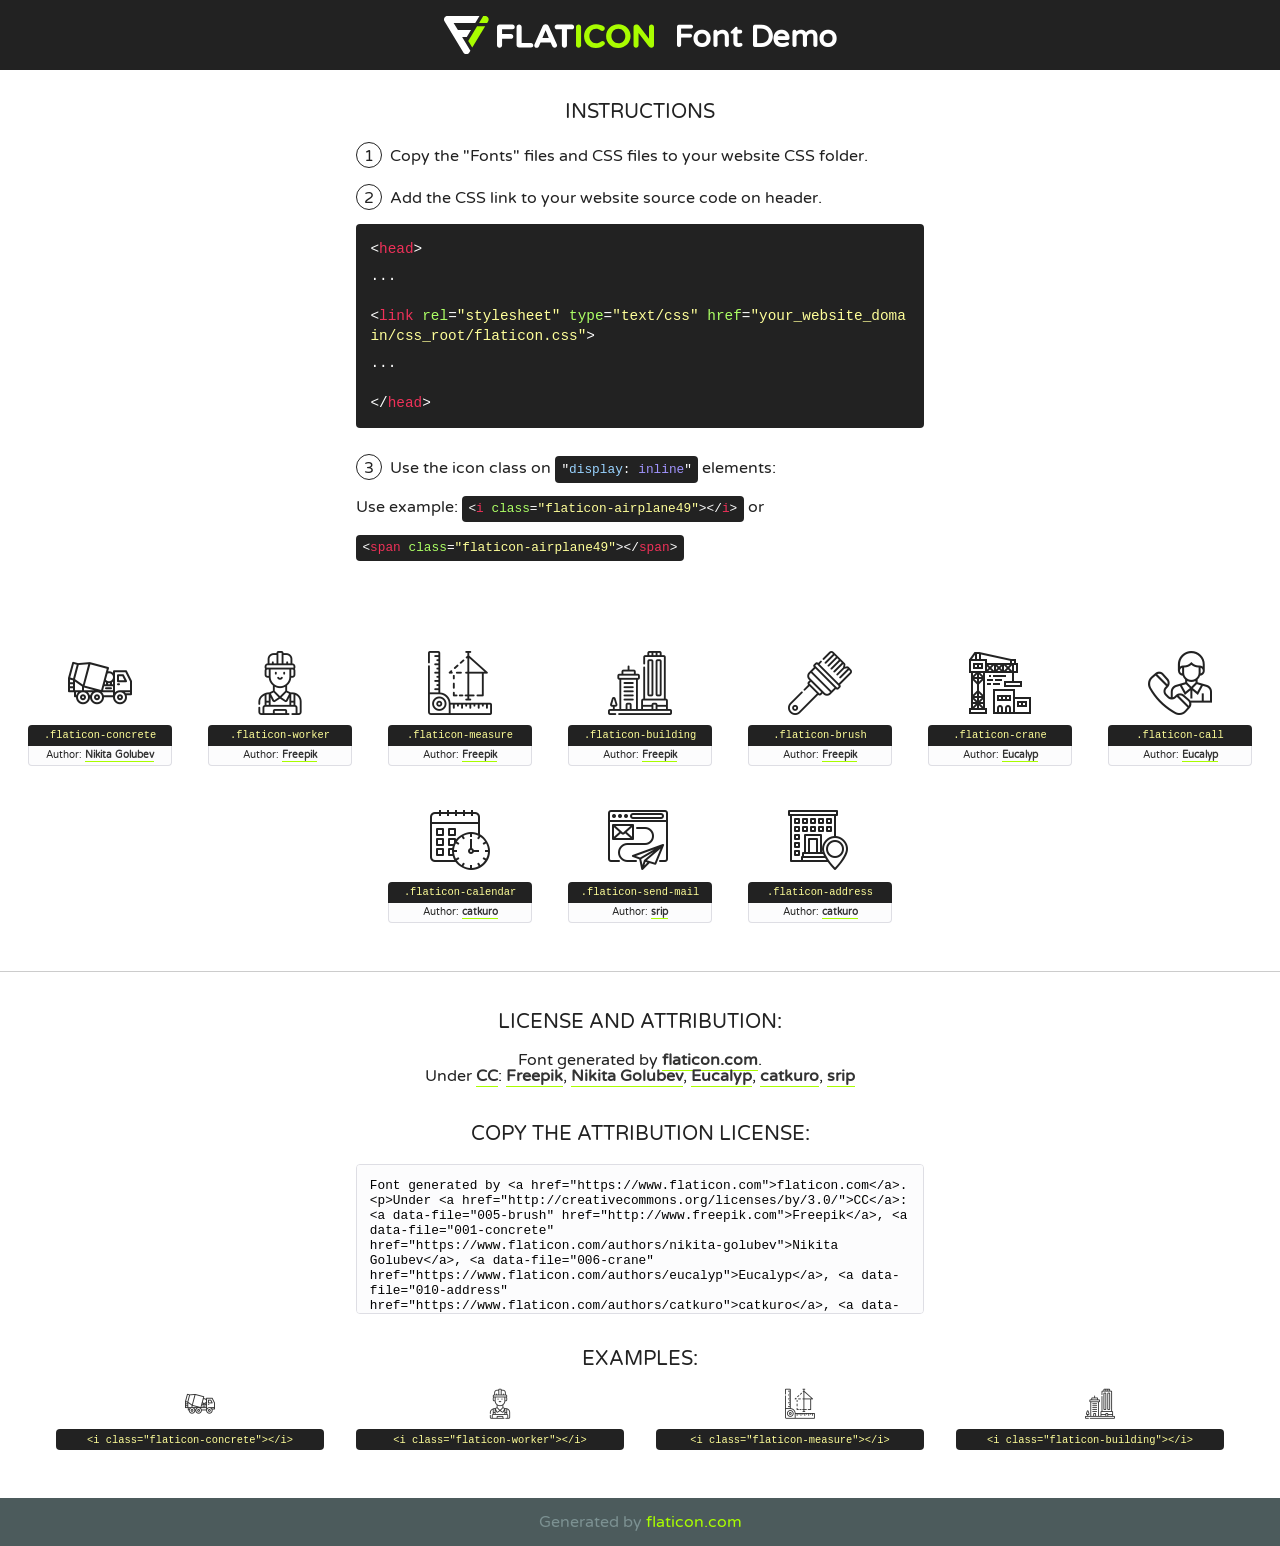
<file: builerz-master/lib/flaticon/font/flaticon.html>
<!DOCTYPE html>
<!--
  Flaticon icon font: Flaticon
  Creation date: 23/08/2020 07:24
-->
<html>
<!DOCTYPE html>
<html>

<head>
    <title>Flaticon WebFont</title>
    <link href="http://fonts.googleapis.com/css?family=Varela+Round" rel="stylesheet" type="text/css" />
    <link rel="stylesheet" type="text/css" href="flaticon.css">
    <meta charset="UTF-8">
    <style>
    html, body, div, span, applet, object, iframe,
    h1, h2, h3, h4, h5, h6, p, blockquote, pre,
    a, abbr, acronym, address, big, cite, code,
    del, dfn, em, img, ins, kbd, q, s, samp,
    small, strike, strong, sub, sup, tt, var,
    b, u, i, center,
    dl, dt, dd, ol, ul, li,
    fieldset, form, label, legend,
    table, caption, tbody, tfoot, thead, tr, th, td,
    article, aside, canvas, details, embed, 
    figure, figcaption, footer, header, hgroup, 
    menu, nav, output, ruby, section, summary,
    time, mark, audio, video {
        margin: 0;
        padding: 0;
        border: 0;
        font-size: 100%;
        font: inherit;
        vertical-align: baseline;
    }
    /* HTML5 display-role reset for older browsers */
    article, aside, details, figcaption, figure, 
    footer, header, hgroup, menu, nav, section {
        display: block;
    }
    body {
        line-height: 1;
    }
    ol, ul {
        list-style: none;
    }
    blockquote, q {
        quotes: none;
    }
    blockquote:before, blockquote:after,
    q:before, q:after {
        content: '';
        content: none;
    }
    table {
        border-collapse: collapse;
        border-spacing: 0;
    }
    body {
        font-family: 'Varela Round', Helvetica, Arial, sans-serif;
        font-size: 16px;
        color: #222;
    }
    a {
        color: #333;
        border-bottom: 1px solid #a9fd00;
        font-weight: bold;
        text-decoration: none;
    }
    * {
        -moz-box-sizing: border-box;
        -webkit-box-sizing: border-box;
        box-sizing: border-box;
        margin: 0;
        padding: 0;
    }
    [class^="flaticon-"]:before, [class*=" flaticon-"]:before, [class^="flaticon-"]:after, [class*=" flaticon-"]:after {
        font-family: Flaticon;
        font-size: 30px;
        font-style: normal;
        margin-left: 20px;
        color: #333;
    }
    .wrapper {
        max-width: 600px;
        margin: auto;
        padding: 0 1em;
    }
    .title {
        font-size: 1.25em;
        text-align: center;
        margin-bottom: 1em;
        text-transform: uppercase;
    }
    header {
        text-align: center;
        background-color: #222;
        color: #fff;
        padding: 1em;
    }
    header .logo {
        width: 210px;
        height: 38px;
        display: inline-block;
        vertical-align: middle;
        margin-right: 1em;
        border: none;
    }
    header strong {
        font-size: 1.95em;
        font-weight: bold;
        vertical-align: middle;
        margin-top: 5px;
        display: inline-block;
    }
    .demo {
        margin: 2em auto;
        line-height: 1.25em;
    }
    .demo ul li {
        margin-bottom: 1em;
    }
    .demo ul li .num {
        color: #222;
        border-radius: 20px;
        display: inline-block;
        width: 26px;
        padding: 3px;
        height: 26px;
        text-align: center;
        margin-right: 0.5em;
        border: 1px solid #222;
    }
    .demo ul li code {
        background-color: #222;
        border-radius: 4px;
        padding: 0.25em 0.5em;
        display: inline-block;
        color: #fff;
        font-family: Consolas,Monaco,Lucida Console,Liberation Mono,DejaVu Sans Mono,Bitstream Vera Sans Mono,Courier New, monospace;
        font-weight: lighter;
        margin-top: 1em;
        font-size: 0.8em;
        word-break: break-all;
    }
    .demo ul li code.big {
        padding: 1em;
        font-size: 0.9em;
    }
    .demo ul li code .red {
        color: #EF3159;
    }
    .demo ul li code .green {
        color: #ACFF65;
    }
    .demo ul li code .yellow {
        color: #FFFF99;
    }
    .demo ul li code .blue {
        color: #99D3FF;
    }
    .demo ul li code .purple {
        color: #A295FF;
    }
    .demo ul li code .dots {
        margin-top: 0.5em;
        display: block;
    }
    #glyphs {
        border-bottom: 1px solid #ccc;
        padding: 2em 0;
        text-align: center;
    }
    .glyph {
        display: inline-block;
        width: 9em;
        margin: 1em;
        text-align: center;
        vertical-align: top;
        background: #FFF;
    }
    .glyph .glyph-icon {
        padding: 10px;
        display: block;
        font-family:"Flaticon";
        font-size: 64px;
        line-height: 1;
    }
    .glyph .glyph-icon:before {
        font-size: 64px;
        color: #222;
        margin-left: 0;
    }
    .class-name {
        font-size: 0.65em;
        background-color: #222;
        color: #fff;
        border-radius: 4px 4px 0 0;
        padding: 0.5em;
        color: #FFFF99;
        font-family: Consolas,Monaco,Lucida Console,Liberation Mono,DejaVu Sans Mono,Bitstream Vera Sans Mono,Courier New, monospace;
    }
    .author-name {
        font-size: 0.6em;
        background-color: #fcfcfd;
        border: 1px solid #DEDEE4;
        border-top: 0;
        border-radius: 0 0 4px 4px;
        padding: 0.5em;
    }
    .class-name:last-child {
        font-size: 10px;
        color:#888;
    }
    .class-name:last-child a {
        font-size: 10px;
        color:#555;
    }
    .class-name:last-child a:hover {
        color:#a9fd00;
    }
    .glyph > input {
        display: block;
        width: 100px;
        margin: 5px auto;
        text-align: center;
        font-size: 12px;
        cursor: text;
    }
    .glyph > input.icon-input {
        font-family:"Flaticon";
        font-size: 16px;
        margin-bottom: 10px;
    }
    .attribution .title {
        margin-top: 2em;
    }
    .attribution textarea {
        background-color: #fcfcfd;
        padding: 1em;
        border: none;
        box-shadow: none;
        border: 1px solid #DEDEE4;
        border-radius: 4px;
        resize: none;
        width: 100%;
        height: 150px;
        font-size: 0.8em;
        font-family: Consolas,Monaco,Lucida Console,Liberation Mono,DejaVu Sans Mono,Bitstream Vera Sans Mono,Courier New, monospace;
        -webkit-appearance: none;
    }
    .iconsuse {
        margin: 2em auto;
        text-align: center;
        max-width: 1200px;
    }
    .iconsuse:after {
        content: '';
        display: table;
        clear: both;
    }
    .iconsuse .image {
        float: left;
        width: 25%;
        padding: 0 1em;
    }
    .iconsuse .image p {
        margin-bottom: 1em;
    }
    .iconsuse .image span {
        display: block;
        font-size: 0.65em;
        background-color: #222;
        color: #fff;
        border-radius: 4px;
        padding: 0.5em;
        color: #FFFF99;
        margin-top: 1em;
        font-family: Consolas,Monaco,Lucida Console,Liberation Mono,DejaVu Sans Mono,Bitstream Vera Sans Mono,Courier New, monospace;
    }
    #footer {
        text-align: center;
        background-color: #4C5B5C;
        color: #7c9192;
        padding: 1em;
    }
    #footer a {
        border: none;
        color: #a9fd00;
        font-weight: normal;
    }
    @media (max-width: 960px) {
        .iconsuse .image {
            width: 50%;
        }
    }
    @media (max-width: 560px) {
        .iconsuse .image {
            width: 100%;
        }
    }
    </style>
</head>

<body class="characters-off">

    <header>
        <a href="https://www.flaticon.com" target="_blank" class="logo">
            <svg version="1.1" xmlns="http://www.w3.org/2000/svg" xmlns:xlink="http://www.w3.org/1999/xlink" xmlns:a="http://ns.adobe.com/AdobeSVGViewerExtensions/3.0/" viewBox="0 0 560.875 102.036" enable-background="new 0 0 560.875 102.036" xml:space="preserve">
                <defs>
                </defs>
                <g>
                    <g class="letters">
                        <path fill="#ffffff" d="M141.596,29.675c0-3.777,2.985-6.767,6.764-6.767h34.438c3.426,0,6.15,2.728,6.15,6.15
                        c0,3.43-2.724,6.149-6.15,6.149h-27.674v13.091h23.719c3.429,0,6.151,2.724,6.151,6.15c0,3.43-2.723,6.149-6.151,6.149h-23.719
                        v17.574c0,3.773-2.986,6.761-6.764,6.761c-3.779,0-6.764-2.989-6.764-6.761V29.675z"></path>
                        <path fill="#ffffff" d="M193.844,29.149c0-3.781,2.985-6.767,6.764-6.767c3.776,0,6.763,2.985,6.763,6.767v42.957h25.039
                        c3.426,0,6.149,2.726,6.149,6.153c0,3.425-2.723,6.15-6.149,6.15h-31.802c-3.779,0-6.764-2.986-6.764-6.768V29.149z"></path>
                        <path fill="#ffffff" d="M241.891,75.71l21.438-48.407c1.492-3.341,4.215-5.357,7.906-5.357h0.792
                        c3.686,0,6.323,2.017,7.815,5.357l21.439,48.407c0.436,0.967,0.701,1.845,0.701,2.723c0,3.602-2.809,6.501-6.414,6.501
                        c-3.161,0-5.269-1.845-6.499-4.655l-4.132-9.661h-27.059l-4.301,10.102c-1.144,2.631-3.426,4.214-6.237,4.214
                        c-3.517,0-6.24-2.81-6.24-6.325C241.1,77.64,241.451,76.677,241.891,75.71z M279.932,58.666l-8.521-20.297l-8.526,20.297H279.932
                        z"></path>
                        <path fill="#ffffff" d="M314.864,35.387H301.86c-3.429,0-6.239-2.813-6.239-6.238c0-3.429,2.811-6.24,6.239-6.24h39.533
                        c3.426,0,6.237,2.811,6.237,6.24c0,3.425-2.811,6.238-6.237,6.238h-13.001v42.785c0,3.773-2.99,6.761-6.764,6.761
                        c-3.779,0-6.764-2.989-6.764-6.761V35.387z"></path>
                        <path fill="#A9FD00" d="M352.615,29.149c0-3.781,2.985-6.767,6.767-6.767c3.774,0,6.761,2.985,6.761,6.767v49.024
                        c0,3.773-2.987,6.761-6.761,6.761c-3.781,0-6.767-2.989-6.767-6.761V29.149z"></path>
                        <path fill="#A9FD00" d="M374.132,53.836v-0.179c0-17.481,13.178-31.801,32.065-31.801c9.22,0,15.459,2.458,20.557,6.238
                        c1.402,1.054,2.637,2.985,2.637,5.357c0,3.692-2.985,6.59-6.681,6.59c-1.845,0-3.071-0.702-4.044-1.319
                        c-3.776-2.813-7.729-4.393-12.562-4.393c-10.364,0-17.831,8.611-17.831,19.154v0.173c0,10.542,7.291,19.329,17.831,19.329
                        c5.715,0,9.492-1.756,13.359-4.834c1.049-0.874,2.458-1.491,4.039-1.491c3.429,0,6.325,2.813,6.325,6.236
                        c0,2.106-1.056,3.78-2.282,4.834c-5.539,4.834-12.036,7.733-21.878,7.733C387.572,85.464,374.132,71.493,374.132,53.836z"></path>
                        <path fill="#A9FD00" d="M433.009,53.836v-0.179c0-17.481,13.79-31.801,32.766-31.801c18.981,0,32.592,14.143,32.592,31.628v0.173
                        c0,17.483-13.785,31.807-32.769,31.807C446.625,85.464,433.009,71.32,433.009,53.836z M484.224,53.836v-0.179
                        c0-10.539-7.725-19.326-18.626-19.326c-10.893,0-18.449,8.611-18.449,19.154v0.173c0,10.542,7.73,19.329,18.626,19.329
                        C476.676,72.986,484.224,64.378,484.224,53.836z"></path>
                        <path fill="#A9FD00" d="M506.233,29.321c0-3.774,2.99-6.763,6.767-6.763h1.401c3.252,0,5.183,1.583,7.029,3.953l26.093,34.265
                        V29.059c0-3.692,2.99-6.677,6.681-6.677c3.683,0,6.671,2.985,6.671,6.677v48.934c0,3.78-2.987,6.765-6.764,6.765h-0.436
                        c-3.257,0-5.188-1.581-7.034-3.953l-27.056-35.492v32.944c0,3.687-2.985,6.676-6.678,6.676c-3.683,0-6.673-2.989-6.673-6.676
                        V29.321z"></path>
                    </g>
                    <g class="insignia">
                        <path fill="#ffffff" d="M48.372,56.137h12.517l11.156-18.537H37.186L25.688,18.539h57.825L94.668,0H9.271
                        C5.925,0,2.842,1.801,1.198,4.716c-1.644,2.907-1.593,6.482,0.134,9.343l50.38,83.501c1.678,2.781,4.689,4.476,7.938,4.476
                        c3.246,0,6.257-1.695,7.935-4.476l2.898-4.804L48.372,56.137z"></path>
                        <g class="i">
                            <path fill="#A9FD00" d="M93.575,18.539h0.031v0.004l21.652,0.004l2.705-4.488c1.727-2.861,1.778-6.436,0.133-9.343
                            C116.454,1.801,113.371,0,110.026,0h-5.294L93.575,18.539z"></path>
                            <polygon fill="#A9FD00" points="88.291,27.356 64.725,66.486 75.519,84.404 109.942,27.356"></polygon>
                        </g>
                    </g>
                </g>
            </svg>
        </a>
        <strong>Font Demo</strong>
    </header>


    <section class="demo wrapper">

        <p class="title">Instructions</p>

        <ul>
            <li>
                <span class="num">1</span>Copy the "Fonts" files and CSS files to your website CSS folder.
            </li>
            <li>
                <span class="num">2</span>Add the CSS link to your website source code on header.
                <code class="big">
                    &lt;<span class="red">head</span>&gt;
                    <br/><span class="dots">...</span>
                    <br/>&lt;<span class="red">link</span> <span class="green">rel</span>=<span class="yellow">"stylesheet"</span> <span class="green">type</span>=<span class="yellow">"text/css"</span> <span class="green">href</span>=<span class="yellow">"your_website_domain/css_root/flaticon.css"</span>&gt;
                    <br/><span class="dots">...</span>
                    <br/>&lt;/<span class="red">head</span>&gt;
                </code>
            </li>

            <li>
                <p>
                    <span class="num">3</span>Use the icon class on <code>"<span class="blue">display</span>:<span class="purple"> inline</span>"</code> elements:
                    <br />
                    Use example: <code>&lt;<span class="red">i</span> <span class="green">class</span>=<span class="yellow">&quot;flaticon-airplane49&quot;</span>&gt;&lt;/<span class="red">i</span>&gt;</code> or <code>&lt;<span class="red">span</span> <span class="green">class</span>=<span class="yellow">&quot;flaticon-airplane49&quot;</span>&gt;&lt;/<span class="red">span</span>&gt;</code>
            </li>
        </ul>

    </section>




   <section id="glyphs">          
    
      
        <div class="glyph"><div class="glyph-icon flaticon-concrete"></div>
            <div class="class-name">.flaticon-concrete</div>
            <div class="author-name">Author: <a data-file="001-concrete" href="https://www.flaticon.com/authors/nikita-golubev">Nikita Golubev</a> </div> 
        </div>        
        
        <div class="glyph"><div class="glyph-icon flaticon-worker"></div>
            <div class="class-name">.flaticon-worker</div>
            <div class="author-name">Author: <a data-file="002-worker" href="http://www.freepik.com">Freepik</a> </div> 
        </div>        
        
        <div class="glyph"><div class="glyph-icon flaticon-measure"></div>
            <div class="class-name">.flaticon-measure</div>
            <div class="author-name">Author: <a data-file="003-measure" href="http://www.freepik.com">Freepik</a> </div> 
        </div>        
        
        <div class="glyph"><div class="glyph-icon flaticon-building"></div>
            <div class="class-name">.flaticon-building</div>
            <div class="author-name">Author: <a data-file="004-building" href="http://www.freepik.com">Freepik</a> </div> 
        </div>        
        
        <div class="glyph"><div class="glyph-icon flaticon-brush"></div>
            <div class="class-name">.flaticon-brush</div>
            <div class="author-name">Author: <a data-file="005-brush" href="http://www.freepik.com">Freepik</a> </div> 
        </div>        
        
        <div class="glyph"><div class="glyph-icon flaticon-crane"></div>
            <div class="class-name">.flaticon-crane</div>
            <div class="author-name">Author: <a data-file="006-crane" href="https://www.flaticon.com/authors/eucalyp">Eucalyp</a> </div> 
        </div>        
        
        <div class="glyph"><div class="glyph-icon flaticon-call"></div>
            <div class="class-name">.flaticon-call</div>
            <div class="author-name">Author: <a data-file="007-call" href="https://www.flaticon.com/authors/eucalyp">Eucalyp</a> </div> 
        </div>        
        
        <div class="glyph"><div class="glyph-icon flaticon-calendar"></div>
            <div class="class-name">.flaticon-calendar</div>
            <div class="author-name">Author: <a data-file="008-calendar" href="https://www.flaticon.com/authors/catkuro">catkuro</a> </div> 
        </div>        
        
        <div class="glyph"><div class="glyph-icon flaticon-send-mail"></div>
            <div class="class-name">.flaticon-send-mail</div>
            <div class="author-name">Author: <a data-file="009-send-mail" href="https://www.flaticon.com/authors/srip">srip</a> </div> 
        </div>        
        
        <div class="glyph"><div class="glyph-icon flaticon-address"></div>
            <div class="class-name">.flaticon-address</div>
            <div class="author-name">Author: <a data-file="010-address" href="https://www.flaticon.com/authors/catkuro">catkuro</a> </div> 
        </div>        
        

    </section>



    <section class="attribution wrapper"   style="text-align:center;">

      <div class="title">License and attribution:</div><div class="attrDiv">Font generated by <a href="https://www.flaticon.com">flaticon.com</a>. <div><p>Under <a href="http://creativecommons.org/licenses/by/3.0/">CC</a>: <a data-file="005-brush" href="http://www.freepik.com">Freepik</a>, <a data-file="001-concrete" href="https://www.flaticon.com/authors/nikita-golubev">Nikita Golubev</a>, <a data-file="006-crane" href="https://www.flaticon.com/authors/eucalyp">Eucalyp</a>, <a data-file="010-address" href="https://www.flaticon.com/authors/catkuro">catkuro</a>, <a data-file="009-send-mail" href="https://www.flaticon.com/authors/srip">srip</a></p>  </div>
      </div>
      <div class="title">Copy the Attribution License:</div>

    <textarea onclick="this.focus();this.select();">Font generated by &lt;a href=&quot;https://www.flaticon.com&quot;&gt;flaticon.com&lt;/a&gt;. <p>Under <a href="http://creativecommons.org/licenses/by/3.0/">CC</a>: <a data-file="005-brush" href="http://www.freepik.com">Freepik</a>, <a data-file="001-concrete" href="https://www.flaticon.com/authors/nikita-golubev">Nikita Golubev</a>, <a data-file="006-crane" href="https://www.flaticon.com/authors/eucalyp">Eucalyp</a>, <a data-file="010-address" href="https://www.flaticon.com/authors/catkuro">catkuro</a>, <a data-file="009-send-mail" href="https://www.flaticon.com/authors/srip">srip</a></p>  
     </textarea>

    </section>

    <section class="iconsuse">

          <div class="title">Examples:</div>            
             
            <div class="image">
                <p>
                    <i class="glyph-icon flaticon-concrete"></i> 
                    <span>&lt;i class=&quot;flaticon-concrete&quot;&gt;&lt;/i&gt;</span>
                </p>
            </div>
            
            <div class="image">
                <p>
                    <i class="glyph-icon flaticon-worker"></i> 
                    <span>&lt;i class=&quot;flaticon-worker&quot;&gt;&lt;/i&gt;</span>
                </p>
            </div>
            
            <div class="image">
                <p>
                    <i class="glyph-icon flaticon-measure"></i> 
                    <span>&lt;i class=&quot;flaticon-measure&quot;&gt;&lt;/i&gt;</span>
                </p>
            </div>
            
            <div class="image">
                <p>
                    <i class="glyph-icon flaticon-building"></i> 
                    <span>&lt;i class=&quot;flaticon-building&quot;&gt;&lt;/i&gt;</span>
                </p>
            </div>
                       
        </div>
                            
    </section>

<div id="footer">
    <div>Generated by <a href="https://www.flaticon.com">flaticon.com</a>
    </div>
</div>



</body>
</html>
</file>
<file: builerz-master/lib/flaticon/font/flaticon.css>
/*
  	Flaticon icon font: Flaticon
  	Creation date: 23/08/2020 07:24
  	*/

@font-face {
  font-family: "Flaticon";
  src: url("./Flaticon.eot");
  src: url("./Flaticon.eot?#iefix") format("embedded-opentype"),
       url("./Flaticon.woff2") format("woff2"),
       url("./Flaticon.woff") format("woff"),
       url("./Flaticon.ttf") format("truetype"),
       url("./Flaticon.svg#Flaticon") format("svg");
  font-weight: normal;
  font-style: normal;
}

@media screen and (-webkit-min-device-pixel-ratio:0) {
  @font-face {
    font-family: "Flaticon";
    src: url("./Flaticon.svg#Flaticon") format("svg");
  }
}

[class^="flaticon-"]:before, [class*=" flaticon-"]:before,
[class^="flaticon-"]:after, [class*=" flaticon-"]:after {   
  font-family: Flaticon;
        font-size: 20px;
font-style: normal;
margin-left: 20px;
}

.flaticon-concrete:before { content: "\f100"; }
.flaticon-worker:before { content: "\f101"; }
.flaticon-measure:before { content: "\f102"; }
.flaticon-building:before { content: "\f103"; }
.flaticon-brush:before { content: "\f104"; }
.flaticon-crane:before { content: "\f105"; }
.flaticon-call:before { content: "\f106"; }
.flaticon-calendar:before { content: "\f107"; }
.flaticon-send-mail:before { content: "\f108"; }
.flaticon-address:before { content: "\f109"; }
</file>
<file: builerz-master/css/style.css>
/*******************************/
/********* General CSS *********/
/*******************************/
body {
    color: #666666;
    background: #dddddd;
    font-family: 'Poppins', sans-serif;
    font-weight: 400;
}

h1,
h2, 
h3, 
h4,
h5, 
h6 {
    color: #030f27;
}

a {
    color: #666666;
    transition: .3s;
}

a:hover,
a:active,
a:focus {
    color: #fdbe33;
    outline: none;
    text-decoration: none;
}

.btn:focus {
    box-shadow: none;
}

.wrapper {
    position: relative;
    width: 100%;
    max-width: 1366px;
    margin: 0 auto;
    background: #ffffff;
}

.back-to-top {
    position: fixed;
    display: none;
    background: #fdbe33;
    color: #121518;
    width: 44px;
    height: 44px;
    text-align: center;
    line-height: 1;
    font-size: 22px;
    right: 15px;
    bottom: 15px;
    transition: background 0.5s;
    z-index: 9;
}

.back-to-top:hover {
    color: #fdbe33;
    background: #121518;
}

.back-to-top i {
    padding-top: 10px;
}

.btn {
    transition: .3s;
}


/**********************************/
/********** Top Bar CSS ***********/
/**********************************/
.top-bar {
    position: relative;
    height: 90px;
    background: #fdbe33;
}

.top-bar .logo {
    padding: 0;
    text-align: left;
    overflow: hidden;
}

.top-bar .logo a {
    display: inline-flex;
    align-items: center;
    gap: 12px;
}

.top-bar .logo-text {
    display: block;
}

.top-bar .logo h1 {
    margin: 0;
    color: #030f27;
    font-size: 36px;
    line-height: 1.1;
    font-weight: 700;
}

.top-bar .logo small {
    display: block;
    color: #030f27;
    font-size: 13px;
    line-height: 1.2;
}

.top-bar .logo img {
    width: 64px;
    height: 64px;
    object-fit: contain;
    border-radius: 50%;
}

.top-bar .top-bar-item {
    display: flex;
    align-items: center;
    justify-content: flex-end;
}

.top-bar .top-bar-icon {
    width: 40px;
    display: flex;
    align-items: center;
    justify-content: center;
}

.top-bar .top-bar-icon [class^="flaticon-"]::before {
    margin: 0;
    color: #030f27;
    font-size: 40px;
}

.top-bar .top-bar-text {
    padding-left: 15px;
}

.top-bar .top-bar-text h3 {
    margin: 0 0 5px 0;
    color: #030f27;
    font-size: 16px;
    font-weight: 400;
}

.top-bar .top-bar-text p {
    margin: 0;
    color: #030f27;
    font-size: 13px;
    font-weight: 400;
}

@media (min-width: 992px) {
    .top-bar {
        padding: 0 60px;
    }
}

@media (max-width: 991.98px) {
    .top-bar .logo {
        text-align: center;
    }
}


/**********************************/
/*********** Nav Bar CSS **********/
/**********************************/
.nav-bar {
    position: relative;
    background: #fdbe33;
    transition: .3s;
}

.nav-bar .container-fluid {
    padding: 0;
}

.nav-bar.nav-sticky {
    position: fixed;
    top: 0;
    width: 100%;
    max-width: 1366px;
    box-shadow: 0 2px 5px rgba(0, 0, 0, .3);
    z-index: 999;
}

.nav-bar .navbar {
    height: 100%;
    background: #030f27 !important;
}

.nav-bar .navbar-brand {
    display: none;
    align-items: center;
    padding: 0;
}

.nav-bar .navbar-toggler {
    margin-left: auto;
}

.nav-bar .navbar-brand img {
    display: block;
    width: 40px;
    height: 40px;
    object-fit: contain;
    border-radius: 50%;
}

.nav-bar.nav-sticky .navbar-brand {
    display: inline-flex;
}

.navbar-dark .navbar-nav .nav-link,
.navbar-dark .navbar-nav .nav-link:focus,
.navbar-dark .navbar-nav .nav-link:hover,
.navbar-dark .navbar-nav .nav-link.active {
    padding: 10px 10px 8px 10px;
    color: #ffffff;
}

.navbar-dark .navbar-nav .nav-link:hover,
.navbar-dark .navbar-nav .nav-link.active {
    color: #fdbe33;
    transition: none;
}

.nav-bar .dropdown-menu {
    margin-top: 0;
    border: 0;
    border-radius: 0;
    background: #f8f9fa;
}

.nav-bar .btn {
    color: #ffffff;
    border: 2px solid #ffffff;
    border-radius: 0;
}

.nav-bar .btn:hover {
    color: #030f27;
    background: #fdbe33;
    border-color: #fdbe33;
}

@media (min-width: 992px) {
    .nav-bar {
        padding: 0 75px;
    }
    
    .nav-bar.nav-sticky {
        padding: 0;
    }
    
    .nav-bar .navbar {
        padding: 20px;
    }
    
    .nav-bar .navbar-brand {
        display: none;
    }
    
    .nav-bar a.nav-link {
        padding: 8px 15px;
        font-size: 15px;
        text-transform: uppercase;
    }
}

@media (max-width: 991.98px) {
    .nav-bar .navbar {
        padding: 15px;
    }
    
    .nav-bar a.nav-link {
        padding: 5px;
    }
    
    .nav-bar .dropdown-menu {
        box-shadow: none;
    }
    
    .nav-bar .btn {
        display: none;
    }
}


/*******************************/
/******** Carousel CSS *********/
/*******************************/
.carousel {
    position: relative;
    width: 100%;
    height: clamp(320px, calc(100vh - 170px), 700px);
    margin: 0 auto;
    text-align: center;
    overflow: hidden;
}

.carousel .carousel-inner,
.carousel .carousel-item {
    position: relative;
    width: 100%;
    height: 100%;
}

.carousel .carousel-item {
    background-color: #030f27;
}

.carousel .carousel-item img {
    display: block;
    width: 100%;
    height: 100%;
    object-fit: contain;
    object-position: center;
}

.carousel .carousel-item::after {
    position: absolute;
    content: "";
    width: 100%;
    height: 100%;
    top: 0;
    left: 0;
    background: rgba(0, 0, 0, .3);
    z-index: 1;
}

.carousel .carousel-caption {
    position: absolute;
    z-index: 10;
    top: 0;
    bottom: 0;
    left: 0;
    display: flex;
    align-items: center;
    justify-content: center;
    flex-direction: column;
    width: 100%;
    height: 100%;
    padding: 1rem;
}

.carousel .carousel-control-prev,
.carousel .carousel-control-next {
    z-index: 15;
}

.carousel .carousel-caption p {
    color: #ffffff;
    font-size: 30px;
    margin-bottom: 15px;
    letter-spacing: 1px;
}

.carousel .carousel-caption h1 {
    color: #ffffff;
    font-size: 60px;
    font-weight: 700;
    margin-bottom: 35px;
}

.carousel .carousel-caption .btn {
    padding: 15px 35px;
    font-size: 18px;
    font-weight: 500;
    letter-spacing: 1px;
    text-transform: uppercase;
    color: #ffffff;
    background: transparent;
    border: 2px solid #ffffff;
    border-radius: 0;
    transition: .3s;
}

.carousel .carousel-caption .btn:hover {
    color: #030f27;
    background: #fdbe33;
    border-color: #fdbe33;
}

@media (max-width: 767.98px) {
    .carousel {
        height: 65vh;
        min-height: 320px;
    }

    .carousel .carousel-caption h1 {
        font-size: 40px;
        font-weight: 700;
    }
    
    .carousel .carousel-caption p {
        font-size: 20px;
    }
    
    .carousel .carousel-caption .btn {
        padding: 12px 30px;
        font-size: 18px;
        font-weight: 500;
        letter-spacing: 0;
    }
}

@media (max-width: 575.98px) {
    .carousel .carousel-caption h1 {
        font-size: 30px;
        font-weight: 500;
    }
    
    .carousel .carousel-caption p {
        font-size: 16px;
    }
    
    .carousel .carousel-caption .btn {
        padding: 10px 25px;
        font-size: 16px;
        font-weight: 400;
        letter-spacing: 0;
    }
}

.carousel .animated {
    -webkit-animation-duration: 1.5s;
    animation-duration: 1.5s;
}


/*******************************/
/******* Page Header CSS *******/
/*******************************/
.page-header {
    position: relative;
    margin-bottom: 45px;
    padding: 90px 0;
    text-align: center;
    background: #fdbe33;
}

.page-header h2 {
    position: relative;
    color: #030f27;
    font-size: 60px;
    font-weight: 700;
    margin-bottom: 20px;
    padding-bottom: 5px;
}

.page-header h2::after {
    position: absolute;
    content: "";
    width: 100px;
    height: 2px;
    left: calc(50% - 50px);
    bottom: 0;
    background: #030f27;
}

.page-header a {
    position: relative;
    padding: 0 12px;
    font-size: 22px;
    color: #030f27;
}

.page-header a:hover {
    color: #ffffff;
}

.page-header a::after {
    position: absolute;
    content: "/";
    width: 8px;
    height: 8px;
    top: -2px;
    right: -7px;
    text-align: center;
    color: #121518;
}

.page-header a:last-child::after {
    display: none;
}

@media (max-width: 991.98px) {
    .page-header {
        padding: 60px 0;
    }
    
    .page-header h2 {
        font-size: 45px;
    }
    
    .page-header a {
        font-size: 20px;
    }
}

@media (max-width: 767.98px) {
    .page-header {
        padding: 45px 0;
    }
    
    .page-header h2 {
        font-size: 35px;
    }
    
    .page-header a {
        font-size: 18px;
    }
}


/*******************************/
/******* Section Header ********/
/*******************************/
.section-header {
    position: relative;
    width: 100%;
    margin-bottom: 45px;
}

.section-header p {
    color: #fdbe33;
    font-size: 18px;
    font-weight: 600;
    margin-bottom: 5px;
}

.section-header h2 {
    margin: 0;
    position: relative;
    font-size: 50px;
    font-weight: 700;
}

@media (max-width: 767.98px) {
    .section-header h2 {
        font-size: 30px;
    }
}


/*******************************/
/********* Feature CSS *********/
/*******************************/
.feature {
    position: relative;
    margin-bottom: 45px;
}

.feature .col-md-12 {
    background: #030f27;
}
    
.feature .col-md-12:nth-child(2n) {
    color: #030f27;
    background: #fdbe33;
}

.feature .feature-item {
    min-height: 250px;
    padding: 30px;
    display: flex;
    align-items: center;
    justify-content: flex-start;
}

.feature .feature-icon {
    position: relative;
    width: 60px;
    display: flex;
    align-items: center;
    justify-content: center;
}

.feature .feature-icon::before {
    position: absolute;
    content: "";
    width: 80px;
    height: 80px;
    top: -20px;
    left: -10px;
    border: 2px dotted #ffffff;
    border-radius: 60px;
    z-index: 1;
}

.feature .feature-icon::after {
    position: absolute;
    content: "";
    width: 79px;
    height: 79px;
    top: -18px;
    left: -9px;
    background: #030f27;
    border-radius: 60px;
    z-index: 2;
}

.feature .col-md-12:nth-child(2n) .feature-icon::after {
    background: #fdbe33;
}

.feature .feature-icon [class^="flaticon-"]::before {
    position: relative;
    margin: 0;
    color: #fdbe33;
    font-size: 60px;
    line-height: 60px;
    z-index: 3;
}

.feature .feature-text {
    padding-left: 30px;
}

.feature .feature-text h3 {
    margin: 0 0 10px 0;
    color: #fdbe33;
    font-size: 25px;
    font-weight: 600;
}

.feature .feature-text p {
    margin: 0;
    color: #fdbe33;
    font-size: 18px;
    font-weight: 400;
}

.feature .col-md-12:nth-child(2n) [class^="flaticon-"]::before,
.feature .col-md-12:nth-child(2n) h3,
.feature .col-md-12:nth-child(2n) p {
    color: #030f27;
}


/*******************************/
/********** About CSS **********/
/*******************************/
.about {
    position: relative;
    width: 100%;
    padding: 45px 0;
}

.about .section-header {
    margin-bottom: 30px;
}

.about .about-img {
    position: relative;
    height: 100%;
}

.about .about-img img {
    width: 100%;
    height: 100%;
    object-fit: cover;
}

.about .about-text p {
    font-size: 16px;
}

.about .about-text a.btn {
    position: relative;
    margin-top: 15px;
    padding: 15px 35px;
    font-size: 16px;
    font-weight: 500;
    letter-spacing: 1px;
    color: #030f27;
    border-radius: 0;
    background: #fdbe33;
    transition: .3s;
}

.about .about-text a.btn:hover {
    color: #fdbe33;
    background: #030f27;
}

@media (max-width: 767.98px) {
    .about .about-img {
        margin-bottom: 30px;
        height: auto;
    }
}


/*******************************/
/********** Fact CSS ***********/
/*******************************/
.fact {
    position: relative;
    width: 100%;
    padding: 45px 0;
}

.fact .col-6 {
    display: flex;
    align-items: flex-start;
}

.fact .fact-icon {
    position: relative;
    margin: 7px 15px 0 15px;
    width: 60px;
    display: flex;
    align-items: center;
    justify-content: center;
}

.fact .fact-icon [class^="flaticon-"]::before {
    margin: 0;
    font-size: 60px;
    line-height: 60px;
    background-image: linear-gradient(#ffffff, #fdbe33);
    -webkit-background-clip: text;
    -webkit-text-fill-color: transparent;
}

.fact .fact-right .fact-icon [class^="flaticon-"]::before {
    background-image: linear-gradient(#ffffff, #030f27);
}

.fact .fact-left,
.fact .fact-right {
    padding-top: 60px;
    padding-bottom: 60px;
}

.fact .fact-text h2 {
    font-size: 35px;
    font-weight: 700;
}

.fact .fact-text p {
    margin: 0;
    font-size: 16px;
    font-weight: 600;
    text-transform: uppercase;
}

.fact .fact-left {
    color: #fdbe33;
    background: #030f27;
}

.fact .fact-right {
    color: #030f27;
    background: #fdbe33;
}

.fact .fact-left h2 {
    color: #fdbe33;
}


/*******************************/
/********* Service CSS *********/
/*******************************/
.service {
    position: relative;
    width: 100%;
    padding: 45px 0 15px 0;
}

.service .service-item {
    position: relative;
    width: 100%;
    text-align: center;
    margin-bottom: 30px;
}

.service .service-img {
    position: relative;
    aspect-ratio: 4 / 3;
    overflow: hidden;
}

.service .service-img img {
    width: 100%;
    height: 100%;
    object-fit: cover;
    display: block;
}

.service .service-overlay {
    position: absolute;
    width: 100%;
    height: 100%;
    top: 0;
    left: 0;
    padding: 30px;
    display: flex;
    align-items: center;
    justify-content: center;
    background: rgba(3, 15, 39, .7);
    transition: .5s;
    opacity: 0;
}

.service .service-item:hover .service-overlay {
    opacity: 1;
}

.service .service-overlay p {
    margin: 0;
    color: #ffffff;
}

.service .service-text {
    display: flex;
    align-items: center;
    height: 60px;
    background: #030f27;
    overflow: hidden;
    white-space: nowrap;
    text-overflow: ellipsis;
}

.service .service-text h3 {
    margin: 0;
    padding: 0 15px 0 25px;
    width: calc(100% - 60px);
    font-size: 20px;
    font-weight: 700;
    color: #fdbe33;
    text-align: left;
    overflow: hidden;
    white-space: nowrap;
    text-overflow: ellipsis;
}

.service .service-item a.btn {
    width: 60px;
    height: 60px;
    padding: 3px 0 0 3px;
    display: flex;
    align-items: center;
    justify-content: center;
    font-size: 60px;
    line-height: 60px;
    font-weight: 100;
    color: #030f27;
    background: #fdbe33;
    border-radius: 0;
    transition: .3s;
}

.service .service-item:hover a.btn {
    color: #ffffff;
}


/*******************************/
/********** Video CSS **********/
/*******************************/
.video {
    position: relative;
    margin: 45px 0;
    height: 100%;
    min-height: 500px;
    background: linear-gradient(rgba(3, 15, 39, .9), rgba(3, 15, 39, .9)), url(../img/carousel-1.jpg);
    background-attachment: fixed;
    background-position: center;
    background-repeat: no-repeat;
    background-size: cover;
}

.video .btn-play {
    position: absolute;
    z-index: 1;
    top: 50%;
    left: 50%;
    transform: translateX(-50%) translateY(-50%);
    box-sizing: content-box;
    display: block;
    width: 32px;
    height: 44px;
    border-radius: 50%;
    border: none;
    outline: none;
    padding: 18px 20px 18px 28px;
}

.video .btn-play:before {
    content: "";
    position: absolute;
    z-index: 0;
    left: 50%;
    top: 50%;
    transform: translateX(-50%) translateY(-50%);
    display: block;
    width: 100px;
    height: 100px;
    background: #fdbe33;
    border-radius: 50%;
    animation: pulse-border 1500ms ease-out infinite;
}

.video .btn-play:after {
    content: "";
    position: absolute;
    z-index: 1;
    left: 50%;
    top: 50%;
    transform: translateX(-50%) translateY(-50%);
    display: block;
    width: 100px;
    height: 100px;
    background: #fdbe33;
    border-radius: 50%;
    transition: all 200ms;
}

.video .btn-play:hover:after {
    background-color: darken(#fdbe33, 10%);
}

.video .btn-play img {
    position: relative;
    z-index: 3;
    max-width: 100%;
    width: auto;
    height: auto;
}

.video .btn-play span {
    display: block;
    position: relative;
    z-index: 3;
    width: 0;
    height: 0;
    border-left: 32px solid #030f27;
    border-top: 22px solid transparent;
    border-bottom: 22px solid transparent;
}

@keyframes pulse-border {
  0% {
    transform: translateX(-50%) translateY(-50%) translateZ(0) scale(1);
    opacity: 1;
  }
  100% {
    transform: translateX(-50%) translateY(-50%) translateZ(0) scale(1.5);
    opacity: 0;
  }
}

#videoModal .modal-dialog {
    position: relative;
    max-width: 800px;
    margin: 60px auto 0 auto;
}

#videoModal .modal-body {
    position: relative;
    padding: 0px;
}

#videoModal .close {
    position: absolute;
    width: 30px;
    height: 30px;
    right: 0px;
    top: -30px;
    z-index: 999;
    font-size: 30px;
    font-weight: normal;
    color: #ffffff;
    background: #000000;
    opacity: 1;
}


/*******************************/
/*********** Team CSS **********/
/*******************************/
.team {
    position: relative;
    width: 100%;
    padding: 45px 0 15px 0;
}

.team .team-item {
    position: relative;
    display: flex;
    flex-direction: column;
    width: 100%;
    height: 100%;
    margin-bottom: 30px;
    overflow: hidden;
}

.team .row > div {
    display: flex;
}

.team .team-img {
    position: relative;
    width: 100%;
    aspect-ratio: 4 / 3;
    overflow: hidden;
}

.team .team-img img {
    width: 100%;
    height: 100%;
    object-fit: cover;
}

.team .team-text {
    position: relative;
    flex: 1;
    padding: 25px 15px;
    text-align: center;
    background: #030f27;
    transition: .5s;
}

.team .team-text h2 {
    font-size: 20px;
    font-weight: 600;
    color: #fdbe33;
    transition: .5s;
}

.team .team-text p {
    margin: 0;
    color: #ffffff;
}

.team .team-item:hover .team-text {
    background: #fdbe33;
}

.team .team-item:hover .team-text h2 {
    color: #030f27;
    letter-spacing: 1px;
}

.team .team-social {
    position: absolute;
    width: 100px;
    top: 0;
    left: -50px;
    display: flex;
    flex-direction: column;
    font-size: 0;
}

.team .team-social a {
    position: relative;
    left: 0;
    width: 50px;
    height: 50px;
    display: flex;
    align-items: center;
    justify-content: center;
    font-size: 18px;
    color: #ffffff;
}

.team .team-item:hover .team-social a:first-child {
    background: #00acee;
    left: 50px;
    transition: .3s 0s;
}

.team .team-item:hover .team-social a:nth-child(2) {
    background: #3b5998;
    left: 50px;
    transition: .3s .1s;
}

.team .team-item:hover .team-social a:nth-child(3) {
    background: #0e76a8;
    left: 50px;
    transition: .3s .2s;
}

.team .team-item:hover .team-social a:nth-child(4) {
    background: #3f729b;
    left: 50px;
    transition: .3s .3s;
}


/*******************************/
/*********** FAQs CSS **********/
/*******************************/
.faqs {
    position: relative;
    width: 100%;
    padding: 45px 0;
}

.faqs .row {
    position: relative;
}

.faqs .row::after {
    position: absolute;
    content: "";
    width: 1px;
    height: 100%;
    top: 0;
    left: calc(50% - .5px);
    background: #fdbe33;
}

.faqs #accordion-1 {
    padding-right: 15px;
}

.faqs #accordion-2 {
    padding-left: 15px;
}

@media(max-width: 767.98px) {
    .faqs .row::after {
        display: none;
    }
    
    .faqs #accordion-1,
    .faqs #accordion-2 {
        padding: 0;
    }
    
    .faqs #accordion-2 {
        padding-top: 15px;
    }
}

.faqs .card {
    margin-bottom: 15px;
    border: none;
    border-radius: 0;
}

.faqs .card:last-child {
    margin-bottom: 0;
}

.faqs .card-header {
    padding: 0;
    border: none;
    background: #ffffff;
}

.faqs .card-header a {
    display: block;
    padding: 10px 25px;
    width: 100%;
    color: #121518;
    font-size: 16px;
    line-height: 40px;
    border: 1px solid rgba(0, 0, 0, .1);
    transition: .5s;
}

.faqs .card-header [data-toggle="collapse"][aria-expanded="true"] {
    background: #fdbe33;
}

.faqs .card-header [data-toggle="collapse"]:after {
    font-family: 'font Awesome 5 Free';
    content: "\f067";
    float: right;
    color: #fdbe33;
    font-size: 12px;
    font-weight: 900;
    transition: .5s;
}

.faqs .card-header [data-toggle="collapse"][aria-expanded="true"]:after {
    font-family: 'font Awesome 5 Free';
    content: "\f068";
    float: right;
    color: #030f27;
    font-size: 12px;
    font-weight: 900;
    transition: .5s;
}

.faqs .card-body {
    padding: 20px 25px;
    font-size: 16px;
    background: #ffffff;
    border: 1px solid rgba(0, 0, 0, .1);
    border-top: none;
}


/*******************************/
/******* Testimonial CSS *******/
/*******************************/
.testimonial {
    position: relative;
    margin: 45px 0;
    padding: 90px 0;
    text-align: center;
    background: linear-gradient(rgba(3, 15, 39, .9), rgba(3, 15, 39, .9)), url(../img/carousel-1.jpg);
    background-attachment: fixed;
    background-position: center;
    background-repeat: no-repeat;
    background-size: cover;
}

.testimonial .container {
    max-width: 760px;
}

.about-page .testimonial {
    padding-bottom: 90px;
}

.testimonial .testimonial-slider-nav {
    position: relative;
    width: 300px;
    margin: 0 auto;
}

.testimonial .testimonial-slider-nav .slick-slide {
    position: relative;
    opacity: 0;
    transition: .5s;
}

.testimonial .testimonial-slider-nav .slick-active {
    opacity: 1;
    transform: scale(1.3);
}

.testimonial .testimonial-slider-nav .slick-center {
    transform: scale(1.8);
    z-index: 1;
}

.testimonial .testimonial-slider-nav .slider-nav {
    position: relative;
    width: 100px;
    height: 100px;
    margin: 37px auto 0;
    overflow: hidden;
    border-radius: 50%;
}

.testimonial .testimonial-slider-nav .slick-slide img {
    position: relative;
    display: block;
    width: 100%;
    height: 100%;
    object-fit: cover;
    border-radius: 50%;
}

.testimonial .testimonial-slider {
    position: relative;
    margin-top: 15px;
    padding-top: 50px;
}

.testimonial .testimonial-slider::before {
    position: absolute;
    content: "";
    width: 60px;
    height: 50px;
    top: 0;
    left: calc(50% - 30px);
    background: url(../img/quote.png) top center no-repeat;
}

.testimonial .testimonial-slider h3 {
    color: #fdbe33;
    font-size: 22px;
    font-weight: 700;
}

.testimonial .testimonial-slider h4 {
    font-size: 14px;
    font-weight: 300;
    color: #ffffff;
    font-style: italic;
    margin-bottom: 10px;
}

.testimonial .testimonial-slider p {
    color: #ffffff;
    font-size: 16px;
    font-weight: 300;
    margin: 0;
}


/*******************************/
/*********** Blog CSS **********/
/*******************************/
.blog {
    position: relative;
    width: 100%;
    padding: 45px 0 15px 0;
}

.blog .blog-item {
    position: relative;
    width: 100%;
    text-align: center;
    margin-bottom: 30px;
}

.blog .blog-img {
    position: relative;
    overflow: hidden;
}

.blog .blog-img img {
    width: 100%;
}

.blog .blog-title {
    display: flex;
    align-items: center;
    height: 60px;
    background: #030f27;
    overflow: hidden;
    white-space: nowrap;
    text-overflow: ellipsis;
}

.blog .blog-title h3 {
    margin: 0;
    padding: 0 15px 0 25px;
    width: calc(100% - 60px);
    font-size: 18px;
    font-weight: 700;
    color: #fdbe33;
    text-align: left;
    overflow: hidden;
    white-space: nowrap;
    text-overflow: ellipsis;
}

.blog .blog-title a.btn {
    width: 60px;
    height: 60px;
    padding: 3px 0 0 3px;
    display: flex;
    align-items: center;
    justify-content: center;
    font-size: 60px;
    line-height: 60px;
    font-weight: 100;
    color: #030f27;
    background: #fdbe33;
    border-radius: 0;
    transition: .3s;
}

.blog .blog-item:hover a.btn {
    color: #ffffff;
}

.blog .blog-meta {
    position: relative;
    padding: 25px 0 10px 0;
    background: #f3f6ff;
}

.blog .blog-meta::after {
    position: absolute;
    content: "";
    width: 100px;
    height: 1px;
    left: calc(50% - 50px);
    bottom: 0;
    background: #fdbe33;
}

.blog .blog-meta p {
    display: inline-block;
    margin: 0;
    padding: 0 3px;
    font-size: 14px;
    font-weight: 300;
    font-style: italic;
    color: #666666;
}

.blog .blog-meta p a {
    margin-left: 5px;
    font-style: normal;
}

.blog .blog-text {
    padding: 10px 25px 25px 25px;
    background: #f3f6ff;
}

.blog .blog-text p {
    margin: 0;
    font-size: 16px;
}

.blog .pagination .page-link {
    color: #030f27;
    border-radius: 0;
    border-color: #fdbe33;
}

.blog .pagination .page-link:hover,
.blog .pagination .page-item.active .page-link {
    color: #fdbe33;
    background: #030f27;
}

.blog .pagination .disabled .page-link {
    color: #999999;
}


/*******************************/
/******* Single Post CSS *******/
/*******************************/
.single {
    position: relative;
    padding: 45px 0;
}

.single .single-content {
    position: relative;
    margin-bottom: 30px;
    overflow: hidden;
}

.single .single-content img {
    margin-bottom: 20px;
    width: 100%;
}

.single .single-tags {
    margin: -5px -5px 41px -5px;
    font-size: 0;
}

.single .single-tags a {
    margin: 5px;
    display: inline-block;
    padding: 7px 15px;
    font-size: 14px;
    font-weight: 400;
    color: #666666;
    border: 1px solid #dddddd;
}

.single .single-tags a:hover {
    color: #fdbe33;
    background: #030f27;
}

.single .single-bio {
    margin-bottom: 45px;
    padding: 30px;
    background: #f3f6ff;
    display: flex;
}

.single .single-bio-img {
    width: 100%;
    max-width: 100px;
}

.single .single-bio-img img {
    width: 100%;
}

.single .single-bio-text {
    padding-left: 30px;
}

.single .single-bio-text h3 {
    font-size: 20px;
    font-weight: 700;
}

.single .single-bio-text p {
    margin: 0;
}

.single .single-related {
    margin-bottom: 45px;
}

.single .single-related h2 {
    font-size: 30px;
    font-weight: 700;
    margin-bottom: 25px;
}

.single .related-slider {
    position: relative;
    margin: 0 -15px;
    width: calc(100% + 30px);
}

.single .related-slider .post-item {
    margin: 0 15px;
}

.single .post-item {
    display: flex;
    align-items: center;
    margin-bottom: 15px;
}

.single .post-item .post-img {
    width: 100%;
    max-width: 80px;
}

.single .post-item .post-img img {
    width: 100%;
}

.single .post-item .post-text {
    padding-left: 15px;
}

.single .post-item .post-text a {
    font-size: 16px;
    font-weight: 400;
}

.single .post-item .post-meta {
    display: flex;
    margin-top: 8px;
}

.single .post-item .post-meta p {
    display: inline-block;
    margin: 0;
    padding: 0 3px;
    font-size: 14px;
    font-weight: 300;
    font-style: italic;
}

.single .post-item .post-meta p a {
    margin-left: 5px;
    font-size: 14px;
    font-weight: 300;
    font-style: normal;
}

.single .related-slider .owl-nav {
    position: absolute;
    width: 90px;
    top: -55px;
    right: 15px;
    display: flex;
}

.single .related-slider .owl-nav .owl-prev,
.single .related-slider .owl-nav .owl-next {
    margin-left: 15px;
    width: 30px;
    height: 30px;
    display: flex;
    align-items: center;
    justify-content: center;
    color: #030f27;
    background: #fdbe33;
    font-size: 16px;
    transition: .3s;
}

.single .related-slider .owl-nav .owl-prev:hover,
.single .related-slider .owl-nav .owl-next:hover {
    color: #fdbe33;
    background: #030f27;
}

.single .single-comment {
    position: relative;
    margin-bottom: 45px;
}

.single .single-comment h2 {
    font-size: 30px;
    font-weight: 700;
    margin-bottom: 25px;
}

.single .comment-list {
    list-style: none;
    padding: 0;
}

.single .comment-child {
    list-style: none;
}

.single .comment-body {
    display: flex;
    margin-bottom: 30px;
}

.single .comment-img {
    width: 60px;
}

.single .comment-img img {
    width: 100%;
}

.single .comment-text {
    padding-left: 15px;
    width: calc(100% - 60px);
}

.single .comment-text h3 {
    font-size: 18px;
    font-weight: 600;
    margin-bottom: 3px;
}

.single .comment-text span {
    display: block;
    font-size: 14px;
    font-weight: 300;
    margin-bottom: 5px;
}

.single .comment-text .btn {
    padding: 3px 10px;
    font-size: 14px;
    color: #030f27;
    background: #dddddd;
    border-radius: 0;
}

.single .comment-text .btn:hover {
    background: #fdbe33;
}

.single .comment-form {
    position: relative;
}

.single .comment-form h2 {
    font-size: 30px;
    font-weight: 700;
    margin-bottom: 25px;
}

.single .comment-form form {
    padding: 30px;
    background: #f3f6ff;
}

.single .comment-form form .form-group:last-child {
    margin: 0;
}

.single .comment-form input,
.single .comment-form textarea {
    border-radius: 0;
}

.single .comment-form .btn {
    padding: 15px 30px;
    color: #030f27;
    background: #fdbe33;
}

.single .comment-form .btn:hover {
    color: #fdbe33;
    background: #030f27;
}


/**********************************/
/*********** Sidebar CSS **********/
/**********************************/
.sidebar {
    position: relative;
    width: 100%;
}

@media(max-width: 991.98px) {
    .sidebar {
        margin-top: 45px;
    }
}

.sidebar .sidebar-widget {
    position: relative;
    margin-bottom: 45px;
}

.sidebar .sidebar-widget .widget-title {
    position: relative;
    margin-bottom: 30px;
    padding-bottom: 5px;
    font-size: 30px;
    font-weight: 700;
}

.sidebar .sidebar-widget .widget-title::after {
    position: absolute;
    content: "";
    width: 60px;
    height: 2px;
    bottom: 0;
    left: 0;
    background: #fdbe33;
}

.sidebar .sidebar-widget .search-widget {
    position: relative;
}

.sidebar .search-widget input {
    height: 50px;
    border: 1px solid #dddddd;
    border-radius: 0;
}

.sidebar .search-widget input:focus {
    box-shadow: none;
}

.sidebar .search-widget .btn {
    position: absolute;
    top: 6px;
    right: 15px;
    height: 40px;
    padding: 0;
    font-size: 25px;
    color: #fdbe33;
    background: none;
    border-radius: 0;
    border: none;
    transition: .3s;
}

.sidebar .search-widget .btn:hover {
    color: #030f27;
}

.sidebar .sidebar-widget .recent-post {
    position: relative;
}

.sidebar .sidebar-widget .tab-post {
    position: relative;
}

.sidebar .tab-post .nav.nav-pills .nav-link {
    color: #fdbe33;
    background: #030f27;
    border-radius: 0;
}

.sidebar .tab-post .nav.nav-pills .nav-link:hover,
.sidebar .tab-post .nav.nav-pills .nav-link.active {
    color: #030f27;
    background: #fdbe33;
}

.sidebar .tab-post .tab-content {
    padding: 15px 0 0 0;
    background: transparent;
}

.sidebar .tab-post .tab-content .container {
    padding: 0;
}

.sidebar .sidebar-widget .category-widget {
    position: relative;
}

.sidebar .category-widget ul {
    margin: 0;
    padding: 0;
    list-style: none;
}

.sidebar .category-widget ul li {
    margin: 0 0 12px 22px; 
}

.sidebar .category-widget ul li:last-child {
    margin-bottom: 0; 
}

.sidebar .category-widget ul li a {
    display: inline-block;
    line-height: 23px;
}

.sidebar .category-widget ul li::before {
    position: absolute;
    content: '\f105';
    font-family: 'Font Awesome 5 Free';
    font-weight: 900;
    color: #fdbe33;
    left: 1px;
}

.sidebar .category-widget ul li span {
    display: inline-block;
    float: right;
}

.sidebar .sidebar-widget .tag-widget {
    position: relative;
    margin: -5px -5px;
}

.single .tag-widget a {
    margin: 5px;
    display: inline-block;
    padding: 7px 15px;
    font-size: 14px;
    font-weight: 400;
    color: #666666;
    border: 1px solid #dddddd;
}

.single .tag-widget a:hover {
    color: #fdbe33;
    background: #030f27;
}

.sidebar .image-widget {
    display: block;
    width: 100%;
    overflow: hidden;
}

.sidebar .image-widget img {
    max-width: 100%;
    transition: .3s;
}

.sidebar .image-widget img:hover {
    transform: scale(1.1);
}


/*******************************/
/******** Portfolio CSS ********/
/*******************************/
.portfolio {
    position: relative;
    padding: 45px 0;
}

.portfolio #portfolio-flters {
    padding: 0;
    margin: -15px 0 25px 0;
    list-style: none;
    font-size: 0;
    text-align: center;
}

.portfolio #portfolio-flters li,
.portfolio .load-more .btn {
    cursor: pointer;
    display: inline-block;
    margin: 5px;
    padding: 8px 15px;
    color: #030f27;
    font-size: 14px;
    font-weight: 500;
    text-transform: uppercase;
    border-radius: 0;
    background: #fdbe33;
    border: none;
    transition: .3s;
}

.portfolio #portfolio-flters li:hover,
.portfolio #portfolio-flters li.filter-active {
    background: #030f27;
    color: #fdbe33;
}

.portfolio .load-more {
    text-align: center;
}

.portfolio .load-more .btn {
    padding: 15px 35px;
    font-size: 16px;
    transition: .3s;
}

.portfolio .load-more .btn:hover {
    color: #fdbe33;
    background: #030f27;
}

.portfolio .portfolio-warp {
    position: relative;
    width: 100%;
    text-align: center;
    margin-bottom: 30px;
}

.portfolio .portfolio-img {
    position: relative;
    aspect-ratio: 16 / 9;
    overflow: hidden;
}

.portfolio .portfolio-img img,
.portfolio .portfolio-img video {
    position: absolute;
    top: 0;
    left: 0;
    display: block;
    width: 100%;
    height: 100%;
    object-fit: cover;
    transition: .3s;
}

.portfolio .portfolio-item.portfolio-video .portfolio-img video {
    object-fit: contain;
    background: #030f27;
}

.portfolio .portfolio-item:hover img {
    transform: scale(1.1);
}

.portfolio .portfolio-overlay {
    position: absolute;
    width: 100%;
    height: 100%;
    top: 0;
    left: 0;
    padding: 30px;
    display: flex;
    align-items: center;
    justify-content: center;
    background: rgba(3, 15, 39, .7);
    transition: .5s;
    opacity: 0;
}

.portfolio .portfolio-warp:hover .portfolio-overlay {
    opacity: 1;
}

.portfolio .portfolio-overlay p {
    margin: 0;
    color: #ffffff;
}

.portfolio .portfolio-text {
    display: flex;
    align-items: center;
    height: 60px;
    background: #030f27;
    overflow: hidden;
    white-space: nowrap;
    text-overflow: ellipsis;
}

.portfolio .portfolio-text h3 {
    margin: 0;
    padding: 0 15px 0 25px;
    width: calc(100% - 60px);
    font-size: 20px;
    font-weight: 700;
    color: #fdbe33;
    text-align: center;
    overflow: hidden;
    white-space: nowrap;
    text-overflow: ellipsis;
}

.portfolio .portfolio-warp a.btn {
    width: 60px;
    height: 60px;
    padding: 3px 0 0 3px;
    display: flex;
    align-items: center;
    justify-content: center;
    font-size: 60px;
    line-height: 60px;
    font-weight: 100;
    color: #030f27;
    background: #ffffff;
    border-radius: 0;
    transition: .3s;
}

.portfolio .portfolio-warp:hover a.btn {
    color: #ffffff;
    background: #fdbe33;
}


/*******************************/
/********* Contact CSS *********/
/*******************************/
.contact {
    position: relative;
    width: 100%;
    padding: 45px 0;
}

.contact .col-md-6 {
    padding-top: 30px;
    padding-bottom: 30px;
}

.contact .col-md-6:first-child {
    background: #030f27;
}

.contact .col-md-6:last-child {
    background: #fdbe33;
}

.contact .contact-info {
    position: relative;
    width: 100%;
    padding: 0 15px;
}

.contact .contact-item {
    position: relative;
    margin-bottom: 30px;
    padding: 30px;
    display: flex;
    align-items: flex-start;
    flex-direction: row;
    border: 1px solid rgba(256, 256, 256, .2);
}

.contact .contact-item [class^="flaticon-"]::before {
    margin: 0;
    color: #fdbe33;
    font-size: 40px;
}

.contact .contact-text {
    position: relative;
    width: auto;
    padding-left: 20px;
}

.contact .contact-text h2 {
    color: #fdbe33;
    font-size: 20px;
    font-weight: 600;
}

.contact .contact-text p {
    margin: 0;
    color: #ffffff;
    font-size: 16px;
}

.contact .contact-item:last-child {
    margin-bottom: 0;
}

.contact .contact-form {
    position: relative;
    padding: 0 15px;
}

.contact .contact-form input {
    color: #ffffff;
    height: 40px;
    border-radius: 0;
    border-width: 1px;
    border-color: rgba(256, 256, 256, .4);
    background: transparent;
}

.contact .contact-form textarea {
    color: #ffffff;
    height: 185px;
    border-radius: 0;
    border-width: 1px;
    border-color: rgba(256, 256, 256, .4);
    background: transparent;
}

.contact .contact-form input:focus,
.contact .contact-form textarea {
    box-shadow: none;
}

.contact .contact-form .form-control::placeholder {
  color: #ffffff;
  opacity: 1;
}

.contact .contact-form .form-control::-ms-input-placeholder {
  color: #ffffff;
}

.contact .contact-form .form-control::-ms-input-placeholder {
  color: #ffffff;
}

.contact .contact-form .btn {
    padding: 16px 30px;
    font-size: 16px;
    font-weight: 600;
    color: #fdbe33;
    background: #030f27;
    border: none;
    border-radius: 0;
    transition: .3s;
}

.contact .contact-form .btn:hover {
    color: #030f27;
    background: #ffffff;
}

.contact .help-block ul {
    margin: 0;
    padding: 0;
    list-style-type: none;
}


/*******************************/
/********* Footer CSS **********/
/*******************************/
.footer {
    position: relative;
    margin-top: 45px;
    padding-top: 90px;
    background: #030f27;
    color: #ffffff;
}

.footer .footer-contact,
.footer .footer-link,
.footer .newsletter {
    position: relative;
    margin-bottom: 45px;
}

.footer h2 {
    position: relative;
    margin-bottom: 20px;
    padding-bottom: 10px;
    font-size: 20px;
    font-weight: 600;
    color: #fdbe33;
}

.footer h2::after {
    position: absolute;
    content: "";
    width: 60px;
    height: 2px;
    left: 0;
    bottom: 0;
    background: #fdbe33;
}

.footer .footer-link a {
    display: block;
    margin-bottom: 10px;
    color: #ffffff;
    transition: .3s;
}

.footer .footer-link a::before {
    position: relative;
    content: "\f105";
    font-family: "Font Awesome 5 Free";
    font-weight: 900;
    margin-right: 10px;
}

.footer .footer-link a:hover {
    color: #fdbe33;
    letter-spacing: 1px;
}

.footer .footer-contact p i {
    width: 25px;
}

.footer .footer-social {
    position: relative;
    margin-top: 20px;
}

.footer .footer-social a {
    display: inline-block;
    width: 40px;
    height: 40px;
    padding: 7px 0;
    text-align: center;
    border: 1px solid rgba(256, 256, 256, .3);
    border-radius: 60px;
    transition: .3s;
}

.footer .footer-social a i {
    font-size: 15px;
    color: #ffffff;
}

.footer .footer-social a:hover {
    background: #fdbe33;
    border-color: #fdbe33;
}

.footer .footer-social a:hover i {
    color: #030f27;
}

.footer .newsletter .form {
    position: relative;
    max-width: 400px;
    margin: 0 auto;
}

.footer .newsletter input {
    height: 50px;
    border: 2px solid #121518;
    border-radius: 0;
}

.footer .newsletter .btn {
    position: absolute;
    top: 5px;
    right: 5px;
    height: 40px;
    padding: 8px 10px;
    font-size: 14px;
    font-weight: 500;
    text-transform: uppercase;
    color: #fdbe33;
    background: #121518;
    border-radius: 0;
    border: 2px solid #fdbe33;
    transition: .3s;
}

.footer .newsletter .btn:hover {
    color: #121518;
    background: #fdbe33;
}

.footer .footer-menu .f-menu {
    position: relative;
    padding: 15px 0;
    font-size: 0;
    text-align: center;
    border-top: 1px solid rgba(256, 256, 256, .1);
    border-bottom: 1px solid rgba(256, 256, 256, .1);
}

.footer .footer-menu .f-menu a {
    color: #ffffff;
    font-size: 16px;
    margin-right: 15px;
    padding-right: 15px;
    border-right: 1px solid rgba(255, 255, 255, .1);
}

.footer .footer-menu .f-menu a:hover {
    color: #fdbe33;
}

.footer .footer-menu .f-menu a:last-child {
    margin-right: 0;
    padding-right: 0;
    border-right: none;
}


.footer .copyright {
    padding: 30px 15px;
}

.footer .copyright p {
    margin: 0;
    color: #ffffff;
}

.footer .copyright .col-md-6:last-child p {
    text-align: right;
}

.footer .copyright p a {
    color: #fdbe33;
    font-weight: 500;
    letter-spacing: 1px;
}

.footer .copyright p a:hover {
    color: #ffffff;
}

@media (max-width: 768px) {
    .footer .copyright p,
    .footer .copyright .col-md-6:last-child p {
        margin: 5px 0;
        text-align: center;
    }
}
</file>
